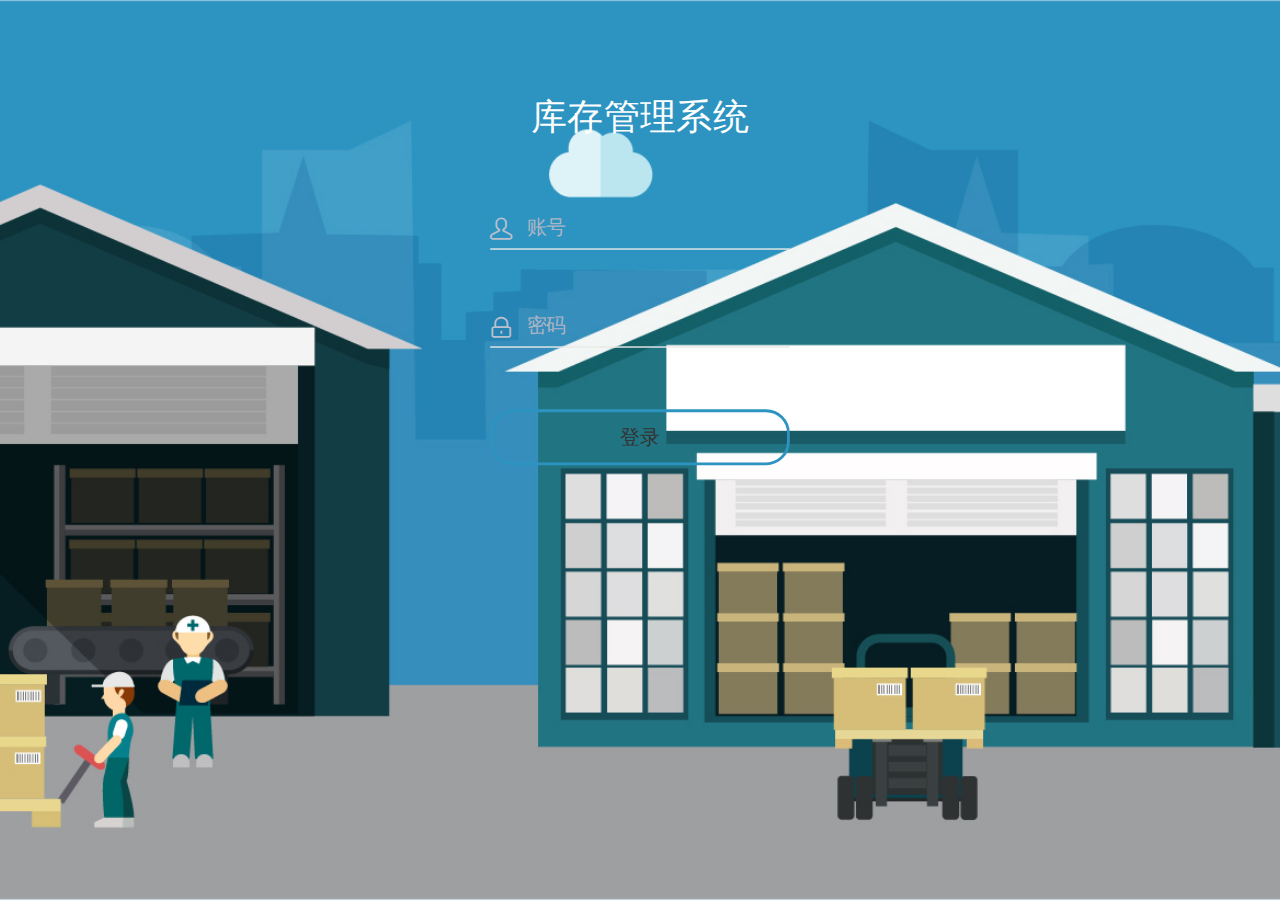
<file: src/main/resources/backend/page/login/login.html>
<!DOCTYPE html>
<html lang="en">

<head>
  <meta charset="UTF-8">
  <meta http-equiv="X-UA-Compatible" content="IE=edge">
  <meta name="viewport" content="width=device-width, initial-scale=1.0">
  <title>库存管理系统</title>
  <link rel="shortcut icon" href="../../favicon.ico">
  <!-- 引入样式 -->
  <link rel="stylesheet" href="../../plugins/element-ui/index.css" />
  <link rel="stylesheet" href="../../styles/common.css">
  <link rel="stylesheet" href="../../styles/login.css">
  <link rel="stylesheet" href="../../styles/icon/iconfont.css" />
  <style>
    .body{
      min-width: 1366px;
    }
  </style>
</head> 

<body>
  <div class="login" id="login-app">
    <div class="login-box">
<!--      <img src="../../images/login/login-l.png" alt="">-->
      <div class="login-form">
        <el-form ref="loginForm" :model="loginForm" :rules="loginRules" >
          <div class="login-form-title">
<!--            <img src="../../images/login/logo.png" style="width:139px;height:42px;" alt="" />-->
            <template >
              <span class="input-prefix">库存管理系统</span>
            </template>
          </div>
          <el-form-item prop="username">
            <el-input v-model="loginForm.username" type="text" auto-complete="off" placeholder="账号" maxlength="20"
              prefix-icon="iconfont icon-user" />
          </el-form-item>
          <el-form-item prop="password">
            <el-input v-model="loginForm.password" type="password" placeholder="密码" prefix-icon="iconfont icon-lock" maxlength="20"
              @keyup.enter.native="handleLogin" />
          </el-form-item>
          <el-form-item style="width:100%;">
            <el-button :loading="loading" class="login-btn" size="medium" type="primary" style="width:100%;"
              @click.native.prevent="handleLogin">
              <span v-if="!loading">登录</span>
              <span v-else>登录中...</span>
            </el-button>
          </el-form-item>
        </el-form>
      </div>
    </div>
  </div>

  <!-- 开发环境版本，包含了有帮助的命令行警告 -->
  <script src="../../plugins/vue/vue.js"></script>
  <!-- 引入组件库 -->
  <script src="../../plugins/element-ui/index.js"></script>
  <!-- 引入axios -->
  <script src="../../plugins/axios/axios.min.js"></script>
  <script src="../../js/request.js"></script>
  <script src="../../js/validate.js"></script>
  <script src="../../api/login.js"></script>

  <script>
    new Vue({
      el: '#login-app',
      data() {
        return {
          loginForm:{
            username: '',
            password: ''
          },
          loading: false
        }
      },
      computed: {
        loginRules() {
          const validateUsername = (rule, value, callback) => {
            if (value.length < 1 ) {
              callback(new Error('请输入用户名'))
            } else {
              callback()
            }
          }
          const validatePassword = (rule, value, callback) => {
            if (value.length < 6) {
              callback(new Error('密码必须在6位以上'))
            } else {
              callback()
            }
          }
          return {
            'username': [{ 'validator': validateUsername, 'trigger': 'blur' }],
            'password': [{ 'validator': validatePassword, 'trigger': 'blur' }]
          }
        }
      },
      created() {
      },
      methods: {
        async handleLogin() {
          this.$refs.loginForm.validate(async (valid) => {
            if (valid) {
              this.loading = true
              let res = await loginApi(this.loginForm)
              if (String(res.code) === '1') {
                localStorage.setItem('userInfo',JSON.stringify(res.data))
                window.location.href= '/backend/index.html'
              } else {
                this.$message.error(res.msg)
                this.loading = false
              }
            }
          })
        }
      }
    })
  </script>
</body>

</html>
</file>
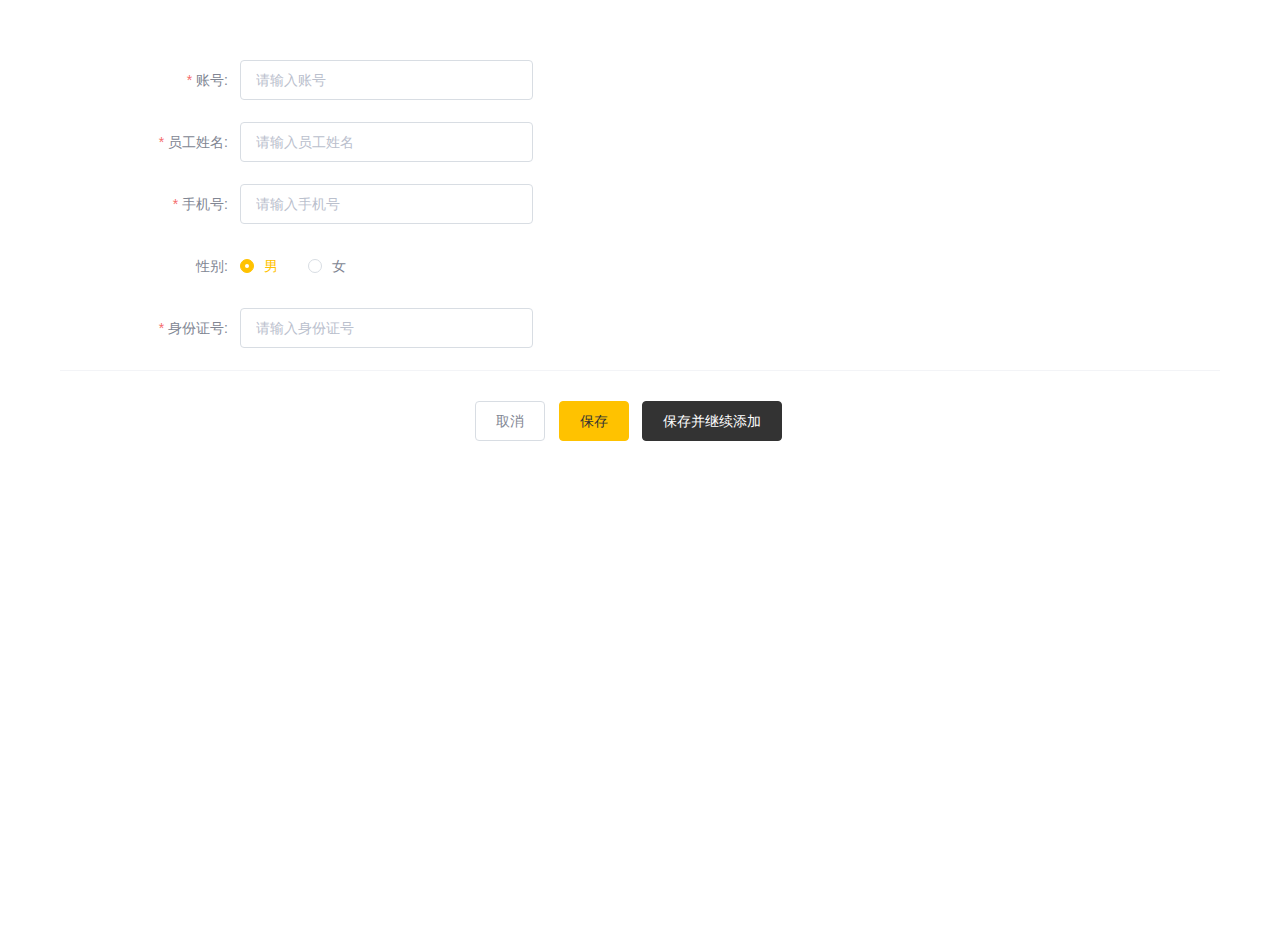
<file: src/main/resources/backend/page/member/add.html>
<!DOCTYPE html>
<html lang="en">
<head>
  <meta charset="UTF-8">
  <meta http-equiv="X-UA-Compatible" content="IE=edge">
  <meta name="viewport" content="width=device-width, initial-scale=1.0">
  <title>Document</title>
  <!-- 引入样式 -->
  <link rel="stylesheet" href="../../plugins/element-ui/index.css" />
  <link rel="stylesheet" href="../../styles/common.css" />
  <link rel="stylesheet" href="../../styles/page.css" />
</head>
<body>
  <div class="addBrand-container" id="member-add-app">
    <div class="container">
      <el-form
        ref="ruleForm"
        :model="ruleForm"
        :rules="rules"
        :inline="false"
        label-width="180px"
        class="demo-ruleForm"
      >
        <el-form-item label="账号:" prop="username">
          <el-input v-model="ruleForm.username" placeholder="请输入账号" maxlength="20"/>
        </el-form-item>
        <el-form-item
          label="员工姓名:"
          prop="name"
        >
          <el-input
            v-model="ruleForm.name"
            placeholder="请输入员工姓名"
            maxlength="20"
          />
        </el-form-item>

        <el-form-item
          label="手机号:"
          prop="phone"
        >
          <el-input
            v-model="ruleForm.phone"
            placeholder="请输入手机号"
            maxlength="20"
          />
        </el-form-item>
        <el-form-item
          label="性别:"
          prop="sex"
        >
          <el-radio-group v-model="ruleForm.sex">
            <el-radio label="男"></el-radio>
            <el-radio label="女"></el-radio>
          </el-radio-group>
        </el-form-item>
        <el-form-item
          label="身份证号:"
          prop="idNumber"
        >
          <el-input
            v-model="ruleForm.idNumber"
            placeholder="请输入身份证号"
            maxlength="20"
          />
        </el-form-item>
        <div class="subBox address">
          <el-form-item>
            <el-button  @click="goBack()">
              取消
            </el-button>
            <el-button
              type="primary"
              @click="submitForm('ruleForm', false)"
            >
              保存
            </el-button>
            <el-button
              v-if="actionType == 'add'"
              type="primary"
              class="continue"
              @click="submitForm('ruleForm', true)"
            >
              保存并继续添加
            </el-button>
          </el-form-item>
        </div>
      </el-form>
    </div>
  </div>
    <!-- 开发环境版本，包含了有帮助的命令行警告 -->
    <script src="../../plugins/vue/vue.js"></script>
    <!-- 引入组件库 -->
    <script src="../../plugins/element-ui/index.js"></script>
    <!-- 引入axios -->
    <script src="../../plugins/axios/axios.min.js"></script>
    <script src="../../js/request.js"></script>
    <script src="../../api/member.js"></script>
    <script src="../../js/validate.js"></script>
    <script src="../../js/index.js"></script>
    <script>
      new Vue({
        el: '#member-add-app',
        data() {
          return {
            id: '',
            actionType : '',
            ruleForm : {
                'name': '',
                'phone': '',
                'sex': '男',
                'idNumber': '',
                username: ''
            }
          }
        },
        computed: {
          rules () {
            return {
              //账号
              username: [
                {
                  required: true, 'validator': checkUserName, trigger: 'blur'
                }
              ],
              //姓名
              name: [{ required: true, 'validator': checkName, 'trigger': 'blur' }],
              'phone': [{ 'required': true, 'validator': checkPhone, 'trigger': 'blur' }],
              'idNumber': [{ 'required': true, 'validator': validID, 'trigger': 'blur' }]
            }
          }
        },
        created() {
          this.id = requestUrlParam('id')
          this.actionType = this.id ? 'edit' : 'add'
          if (this.id) {
            this.init()
          }
        },
        mounted() {
        },
        methods: {
          async init () {
            queryEmployeeById(this.id).then(res => {
              console.log(res)
              if (String(res.code) === '1') {
                console.log(res.data)
                this.ruleForm = res.data
                this.ruleForm.sex = res.data.sex === '0' ? '女' : '男'
                // this.ruleForm.password = ''
              } else {
                this.$message.error(res.msg || '操作失败')
              }
            })
          },
          submitForm (formName, st) {
            this.$refs[formName].validate((valid) => {
              if (valid) {
                if (this.actionType === 'add') {
                  const params = {
                    ...this.ruleForm,
                    sex: this.ruleForm.sex === '女' ? '0' : '1'
                  }
                  addEmployee(params).then(res => {
                    if (res.code === 1) {
                      this.$message.success('员工添加成功！')
                      if (!st) {
                        this.goBack()
                      } else {
                        this.ruleForm = {
                          username: '',
                          'name': '',
                          'phone': '',
                          // 'password': '',
                          // 'rePassword': '',/
                          'sex': '男',
                          'idNumber': ''
                        }
                      }
                    } else {
                      this.$message.error(res.msg || '操作失败')
                    }
                  }).catch(err => {
                    this.$message.error('请求出错了：' + err)
                  })
                } else {
                  const params = {
                    ...this.ruleForm,
                    sex: this.ruleForm.sex === '女' ? '0' : '1'
                  }
                  editEmployee(params).then(res => {
                    if (res.code === 1) {
                      this.$message.success('员工信息修改成功！')
                      this.goBack()
                    } else {
                      this.$message.error(res.msg || '操作失败')
                    }
                  }).catch(err => {
                    this.$message.error('请求出错了：' + err)
                  })
                }
              } else {
                console.log('error submit!!')
                return false
              }
            })
          },
          goBack(){
            window.parent.menuHandle({
              id: '2',
              url: '/backend/page/member/list.html',
              name: '员工管理'
            },false)
          }
        }
      })
    </script>
</body>
</html>
</file>
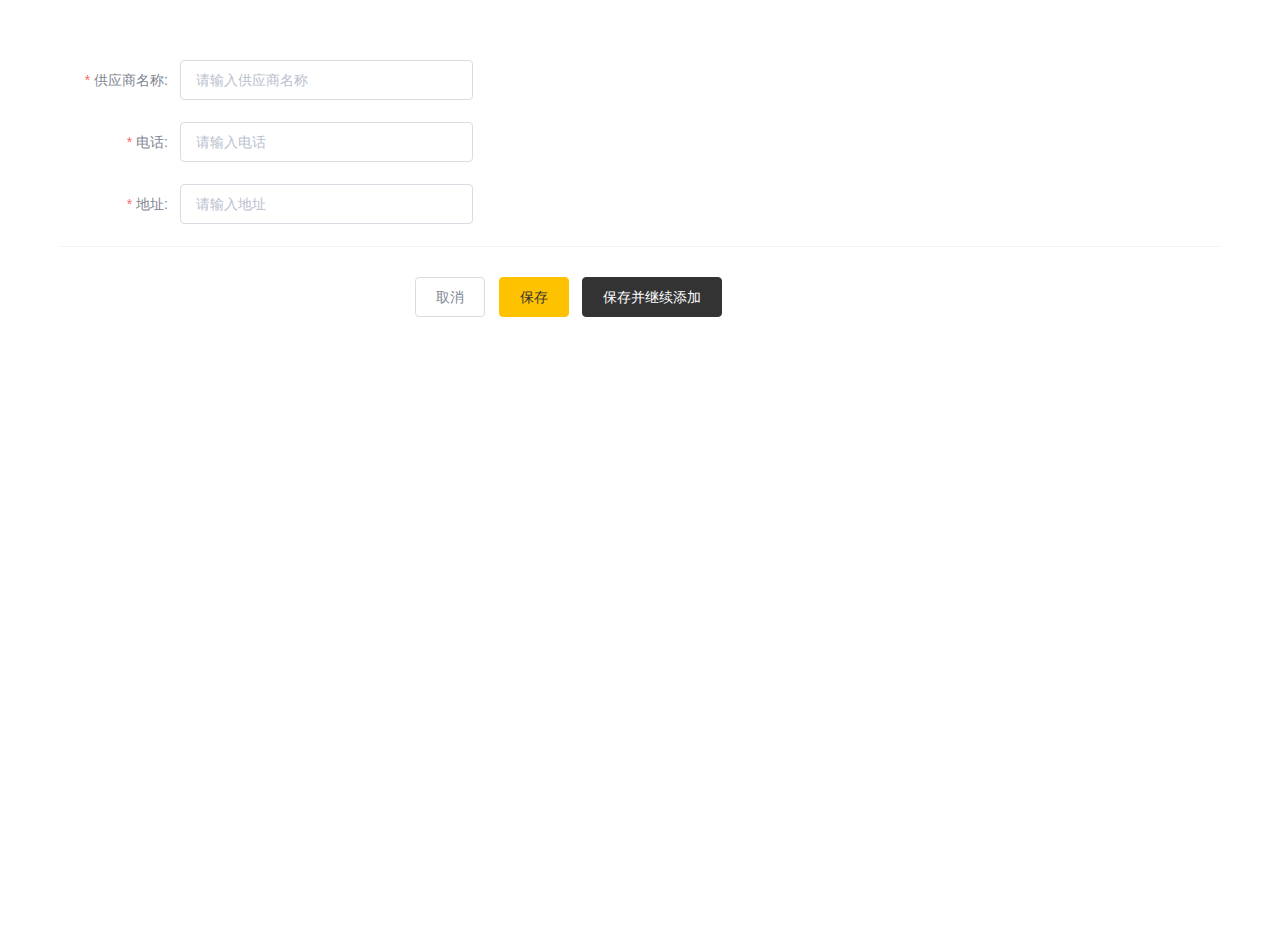
<file: src/main/resources/backend/page/suppliers/add.html>
<!DOCTYPE html>
<html lang="en">
<head>
    <meta charset="UTF-8">
    <meta http-equiv="X-UA-Compatible" content="IE=edge">
    <meta name="viewport" content="width=device-width, initial-scale=1.0">
    <title>Supplier Management - Add Supplier</title>
    <!-- 引入样式 -->
    <link rel="stylesheet" href="../../plugins/element-ui/index.css"/>
    <link rel="stylesheet" href="../../styles/common.css"/>
    <link rel="stylesheet" href="../../styles/page.css"/>
</head>
<body>
<div class="addBrand-container" id="suppliers-add-app">
    <div class="container">
        <el-form
                ref="ruleForm"
                :model="ruleForm"
                :rules="rules"
                :inline="false"
                label-width="120px"
                class="demo-ruleForm"
        >
            <el-form-item label="供应商名称:" prop="name">
                <el-input v-model="ruleForm.name" placeholder="请输入供应商名称" maxlength="20"/>
            </el-form-item>
            <el-form-item label="电话:" prop="tel">
                <el-input v-model="ruleForm.tel" placeholder="请输入电话" maxlength="20"/>
            </el-form-item>
            <el-form-item label="地址:" prop="address">
                <el-input v-model="ruleForm.address" placeholder="请输入地址" maxlength="100"/>
            </el-form-item>
            <div class="subBox address">
                <el-form-item>
                    <el-button @click="goBack()">
                        取消
                    </el-button>
                    <el-button
                            type="primary"
                            @click="submitForm('ruleForm', false)"
                    >
                        保存
                    </el-button>
                    <el-button
                            v-if="actionType == 'add'"
                            type="primary"
                            class="continue"
                            @click="submitForm('ruleForm', true)"
                    >
                        保存并继续添加
                    </el-button>
                </el-form-item>
            </div>
        </el-form>
    </div>
</div>
<!-- 开发环境版本，包含了有帮助的命令行警告 -->
<script src="../../plugins/vue/vue.js"></script>
<!-- 引入组件库 -->
<script src="../../plugins/element-ui/index.js"></script>
<!-- 引入axios -->
<script src="../../plugins/axios/axios.min.js"></script>
<script src="../../js/request.js"></script>
<script src="../../api/suppliers.js"></script>
<script src="../../js/validate.js"></script>
<script src="../../js/index.js"></script>
<script>
    new Vue({
        el: '#suppliers-add-app',
        data() {
            return {
                id: '',
                actionType: '',
                ruleForm: {
                    name: '',
                    tel: '',
                    address: '',
                }
            }
        },
        computed: {
            rules() {
                return {
                    name: [{required: true, message: '请输入供应商名称', trigger: 'blur'}],
                    tel: [{required: true, message: '请输入电话', trigger: 'blur'}],
                    address: [{required: true, message: '请输入地址', trigger: 'blur'}],
                }
            }
        },
        created() {
            this.id = requestUrlParam('id')
            this.actionType = this.id ? 'edit' : 'add'
            if (this.id) {
                this.init()
            }
        },
        mounted() {
        },
        methods: {
            async init() {
                querySupplierById(this.id).then(res => {
                    console.log(res)
                    if (String(res.code) === '1') {
                        console.log(res.data)
                        this.ruleForm = res.data
                    } else {
                        this.$message.error(res.msg || '操作失败111')
                    }
                })
            },
            submitForm(formName, st) {
                this.$refs[formName].validate((valid) => {
                    if (valid) {
                        if (this.actionType === 'add') {
                            const params = {
                                ...this.ruleForm
                            }
                            addSupplier(params).then(res => {
                                if (res.code === 1) {
                                    this.$message.success('供应商添加成功！')
                                    if (!st) {
                                        this.goBack()
                                    } else {
                                        this.resetForm()
                                    }
                                } else {
                                    this.$message.error(res.msg || '操作失败')
                                }
                            }).catch(err => {
                                this.$message.error('请求出错了：' + err)
                            })
                        } else {
                            const params = {
                                ...this.ruleForm
                            }
                            editSupplier(params).then(res => {
                                if (res.code === 1) {
                                    this.$message.success('供应商信息修改成功！')
                                    this.goBack()
                                } else {
                                    this.$message.error(res.msg || '操作失败')
                                }
                            }).catch(err => {
                                this.$message.error('请求出错了：' + err)
                            })
                        }
                    } else {
                        console.log('error submit!!')
                        return false
                    }
                })
            },
            goBack() {
                window.parent.menuHandle({
                    id: '2',
                    url: '/backend/page/suppliers/list.html',
                    name: '供应商管理'
                }, false)
            },
            resetForm() {
                this.ruleForm = {
                    name: '',
                    tel: '',
                    address: '',
                }
            }
        }
    })
</script>
</body>
</html>
</file>
<file: src/main/resources/backend/plugins/element-ui/index.css>
@charset "UTF-8";.el-pagination--small .arrow.disabled,.el-table .hidden-columns,.el-table td.is-hidden>*,.el-table th.is-hidden>*,.el-table--hidden{visibility:hidden}.el-input__suffix,.el-tree.is-dragging .el-tree-node__content *{pointer-events:none}.el-dropdown .el-dropdown-selfdefine:focus:active,.el-dropdown .el-dropdown-selfdefine:focus:not(.focusing),.el-message__closeBtn:focus,.el-message__content:focus,.el-popover:focus,.el-popover:focus:active,.el-popover__reference:focus:hover,.el-popover__reference:focus:not(.focusing),.el-rate:active,.el-rate:focus,.el-tooltip:focus:hover,.el-tooltip:focus:not(.focusing),.el-upload-list__item.is-success:active,.el-upload-list__item.is-success:not(.focusing):focus{outline-width:0}@font-face{font-family:element-icons;src:url(fonts/element-icons.woff) format("woff"),url(fonts/element-icons.ttf) format("truetype");font-weight:400;font-display:"auto";font-style:normal}[class*=" el-icon-"],[class^=el-icon-]{font-family:element-icons!important;speak:none;font-style:normal;font-weight:400;font-variant:normal;text-transform:none;line-height:1;vertical-align:baseline;display:inline-block;-webkit-font-smoothing:antialiased;-moz-osx-font-smoothing:grayscale}.el-icon-ice-cream-round:before{content:"\e6a0"}.el-icon-ice-cream-square:before{content:"\e6a3"}.el-icon-lollipop:before{content:"\e6a4"}.el-icon-potato-strips:before{content:"\e6a5"}.el-icon-milk-tea:before{content:"\e6a6"}.el-icon-ice-drink:before{content:"\e6a7"}.el-icon-ice-tea:before{content:"\e6a9"}.el-icon-coffee:before{content:"\e6aa"}.el-icon-orange:before{content:"\e6ab"}.el-icon-pear:before{content:"\e6ac"}.el-icon-apple:before{content:"\e6ad"}.el-icon-cherry:before{content:"\e6ae"}.el-icon-watermelon:before{content:"\e6af"}.el-icon-grape:before{content:"\e6b0"}.el-icon-refrigerator:before{content:"\e6b1"}.el-icon-goblet-square-full:before{content:"\e6b2"}.el-icon-goblet-square:before{content:"\e6b3"}.el-icon-goblet-full:before{content:"\e6b4"}.el-icon-goblet:before{content:"\e6b5"}.el-icon-cold-drink:before{content:"\e6b6"}.el-icon-coffee-cup:before{content:"\e6b8"}.el-icon-water-cup:before{content:"\e6b9"}.el-icon-hot-water:before{content:"\e6ba"}.el-icon-ice-cream:before{content:"\e6bb"}.el-icon-dessert:before{content:"\e6bc"}.el-icon-sugar:before{content:"\e6bd"}.el-icon-tableware:before{content:"\e6be"}.el-icon-burger:before{content:"\e6bf"}.el-icon-knife-fork:before{content:"\e6c1"}.el-icon-fork-spoon:before{content:"\e6c2"}.el-icon-chicken:before{content:"\e6c3"}.el-icon-food:before{content:"\e6c4"}.el-icon-dish-1:before{content:"\e6c5"}.el-icon-dish:before{content:"\e6c6"}.el-icon-moon-night:before{content:"\e6ee"}.el-icon-moon:before{content:"\e6f0"}.el-icon-cloudy-and-sunny:before{content:"\e6f1"}.el-icon-partly-cloudy:before{content:"\e6f2"}.el-icon-cloudy:before{content:"\e6f3"}.el-icon-sunny:before{content:"\e6f6"}.el-icon-sunset:before{content:"\e6f7"}.el-icon-sunrise-1:before{content:"\e6f8"}.el-icon-sunrise:before{content:"\e6f9"}.el-icon-heavy-rain:before{content:"\e6fa"}.el-icon-lightning:before{content:"\e6fb"}.el-icon-light-rain:before{content:"\e6fc"}.el-icon-wind-power:before{content:"\e6fd"}.el-icon-baseball:before{content:"\e712"}.el-icon-soccer:before{content:"\e713"}.el-icon-football:before{content:"\e715"}.el-icon-basketball:before{content:"\e716"}.el-icon-ship:before{content:"\e73f"}.el-icon-truck:before{content:"\e740"}.el-icon-bicycle:before{content:"\e741"}.el-icon-mobile-phone:before{content:"\e6d3"}.el-icon-service:before{content:"\e6d4"}.el-icon-key:before{content:"\e6e2"}.el-icon-unlock:before{content:"\e6e4"}.el-icon-lock:before{content:"\e6e5"}.el-icon-watch:before{content:"\e6fe"}.el-icon-watch-1:before{content:"\e6ff"}.el-icon-timer:before{content:"\e702"}.el-icon-alarm-clock:before{content:"\e703"}.el-icon-map-location:before{content:"\e704"}.el-icon-delete-location:before{content:"\e705"}.el-icon-add-location:before{content:"\e706"}.el-icon-location-information:before{content:"\e707"}.el-icon-location-outline:before{content:"\e708"}.el-icon-location:before{content:"\e79e"}.el-icon-place:before{content:"\e709"}.el-icon-discover:before{content:"\e70a"}.el-icon-first-aid-kit:before{content:"\e70b"}.el-icon-trophy-1:before{content:"\e70c"}.el-icon-trophy:before{content:"\e70d"}.el-icon-medal:before{content:"\e70e"}.el-icon-medal-1:before{content:"\e70f"}.el-icon-stopwatch:before{content:"\e710"}.el-icon-mic:before{content:"\e711"}.el-icon-copy-document:before{content:"\e718"}.el-icon-full-screen:before{content:"\e719"}.el-icon-switch-button:before{content:"\e71b"}.el-icon-aim:before{content:"\e71c"}.el-icon-crop:before{content:"\e71d"}.el-icon-odometer:before{content:"\e71e"}.el-icon-time:before{content:"\e71f"}.el-icon-bangzhu:before{content:"\e724"}.el-icon-close-notification:before{content:"\e726"}.el-icon-microphone:before{content:"\e727"}.el-icon-turn-off-microphone:before{content:"\e728"}.el-icon-position:before{content:"\e729"}.el-icon-postcard:before{content:"\e72a"}.el-icon-message:before{content:"\e72b"}.el-icon-chat-line-square:before{content:"\e72d"}.el-icon-chat-dot-square:before{content:"\e72e"}.el-icon-chat-dot-round:before{content:"\e72f"}.el-icon-chat-square:before{content:"\e730"}.el-icon-chat-line-round:before{content:"\e731"}.el-icon-chat-round:before{content:"\e732"}.el-icon-set-up:before{content:"\e733"}.el-icon-turn-off:before{content:"\e734"}.el-icon-open:before{content:"\e735"}.el-icon-connection:before{content:"\e736"}.el-icon-link:before{content:"\e737"}.el-icon-cpu:before{content:"\e738"}.el-icon-thumb:before{content:"\e739"}.el-icon-female:before{content:"\e73a"}.el-icon-male:before{content:"\e73b"}.el-icon-guide:before{content:"\e73c"}.el-icon-news:before{content:"\e73e"}.el-icon-price-tag:before{content:"\e744"}.el-icon-discount:before{content:"\e745"}.el-icon-wallet:before{content:"\e747"}.el-icon-coin:before{content:"\e748"}.el-icon-money:before{content:"\e749"}.el-icon-bank-card:before{content:"\e74a"}.el-icon-box:before{content:"\e74b"}.el-icon-present:before{content:"\e74c"}.el-icon-sell:before{content:"\e6d5"}.el-icon-sold-out:before{content:"\e6d6"}.el-icon-shopping-bag-2:before{content:"\e74d"}.el-icon-shopping-bag-1:before{content:"\e74e"}.el-icon-shopping-cart-2:before{content:"\e74f"}.el-icon-shopping-cart-1:before{content:"\e750"}.el-icon-shopping-cart-full:before{content:"\e751"}.el-icon-smoking:before{content:"\e752"}.el-icon-no-smoking:before{content:"\e753"}.el-icon-house:before{content:"\e754"}.el-icon-table-lamp:before{content:"\e755"}.el-icon-school:before{content:"\e756"}.el-icon-office-building:before{content:"\e757"}.el-icon-toilet-paper:before{content:"\e758"}.el-icon-notebook-2:before{content:"\e759"}.el-icon-notebook-1:before{content:"\e75a"}.el-icon-files:before{content:"\e75b"}.el-icon-collection:before{content:"\e75c"}.el-icon-receiving:before{content:"\e75d"}.el-icon-suitcase-1:before{content:"\e760"}.el-icon-suitcase:before{content:"\e761"}.el-icon-film:before{content:"\e763"}.el-icon-collection-tag:before{content:"\e765"}.el-icon-data-analysis:before{content:"\e766"}.el-icon-pie-chart:before{content:"\e767"}.el-icon-data-board:before{content:"\e768"}.el-icon-data-line:before{content:"\e76d"}.el-icon-reading:before{content:"\e769"}.el-icon-magic-stick:before{content:"\e76a"}.el-icon-coordinate:before{content:"\e76b"}.el-icon-mouse:before{content:"\e76c"}.el-icon-brush:before{content:"\e76e"}.el-icon-headset:before{content:"\e76f"}.el-icon-umbrella:before{content:"\e770"}.el-icon-scissors:before{content:"\e771"}.el-icon-mobile:before{content:"\e773"}.el-icon-attract:before{content:"\e774"}.el-icon-monitor:before{content:"\e775"}.el-icon-search:before{content:"\e778"}.el-icon-takeaway-box:before{content:"\e77a"}.el-icon-paperclip:before{content:"\e77d"}.el-icon-printer:before{content:"\e77e"}.el-icon-document-add:before{content:"\e782"}.el-icon-document:before{content:"\e785"}.el-icon-document-checked:before{content:"\e786"}.el-icon-document-copy:before{content:"\e787"}.el-icon-document-delete:before{content:"\e788"}.el-icon-document-remove:before{content:"\e789"}.el-icon-tickets:before{content:"\e78b"}.el-icon-folder-checked:before{content:"\e77f"}.el-icon-folder-delete:before{content:"\e780"}.el-icon-folder-remove:before{content:"\e781"}.el-icon-folder-add:before{content:"\e783"}.el-icon-folder-opened:before{content:"\e784"}.el-icon-folder:before{content:"\e78a"}.el-icon-edit-outline:before{content:"\e764"}.el-icon-edit:before{content:"\e78c"}.el-icon-date:before{content:"\e78e"}.el-icon-c-scale-to-original:before{content:"\e7c6"}.el-icon-view:before{content:"\e6ce"}.el-icon-loading:before{content:"\e6cf"}.el-icon-rank:before{content:"\e6d1"}.el-icon-sort-down:before{content:"\e7c4"}.el-icon-sort-up:before{content:"\e7c5"}.el-icon-sort:before{content:"\e6d2"}.el-icon-finished:before{content:"\e6cd"}.el-icon-refresh-left:before{content:"\e6c7"}.el-icon-refresh-right:before{content:"\e6c8"}.el-icon-refresh:before{content:"\e6d0"}.el-icon-video-play:before{content:"\e7c0"}.el-icon-video-pause:before{content:"\e7c1"}.el-icon-d-arrow-right:before{content:"\e6dc"}.el-icon-d-arrow-left:before{content:"\e6dd"}.el-icon-arrow-up:before{content:"\e6e1"}.el-icon-arrow-down:before{content:"\e6df"}.el-icon-arrow-right:before{content:"\e6e0"}.el-icon-arrow-left:before{content:"\e6de"}.el-icon-top-right:before{content:"\e6e7"}.el-icon-top-left:before{content:"\e6e8"}.el-icon-top:before{content:"\e6e6"}.el-icon-bottom:before{content:"\e6eb"}.el-icon-right:before{content:"\e6e9"}.el-icon-back:before{content:"\e6ea"}.el-icon-bottom-right:before{content:"\e6ec"}.el-icon-bottom-left:before{content:"\e6ed"}.el-icon-caret-top:before{content:"\e78f"}.el-icon-caret-bottom:before{content:"\e790"}.el-icon-caret-right:before{content:"\e791"}.el-icon-caret-left:before{content:"\e792"}.el-icon-d-caret:before{content:"\e79a"}.el-icon-share:before{content:"\e793"}.el-icon-menu:before{content:"\e798"}.el-icon-s-grid:before{content:"\e7a6"}.el-icon-s-check:before{content:"\e7a7"}.el-icon-s-data:before{content:"\e7a8"}.el-icon-s-opportunity:before{content:"\e7aa"}.el-icon-s-custom:before{content:"\e7ab"}.el-icon-s-claim:before{content:"\e7ad"}.el-icon-s-finance:before{content:"\e7ae"}.el-icon-s-comment:before{content:"\e7af"}.el-icon-s-flag:before{content:"\e7b0"}.el-icon-s-marketing:before{content:"\e7b1"}.el-icon-s-shop:before{content:"\e7b4"}.el-icon-s-open:before{content:"\e7b5"}.el-icon-s-management:before{content:"\e7b6"}.el-icon-s-ticket:before{content:"\e7b7"}.el-icon-s-release:before{content:"\e7b8"}.el-icon-s-home:before{content:"\e7b9"}.el-icon-s-promotion:before{content:"\e7ba"}.el-icon-s-operation:before{content:"\e7bb"}.el-icon-s-unfold:before{content:"\e7bc"}.el-icon-s-fold:before{content:"\e7a9"}.el-icon-s-platform:before{content:"\e7bd"}.el-icon-s-order:before{content:"\e7be"}.el-icon-s-cooperation:before{content:"\e7bf"}.el-icon-bell:before{content:"\e725"}.el-icon-message-solid:before{content:"\e799"}.el-icon-video-camera:before{content:"\e772"}.el-icon-video-camera-solid:before{content:"\e796"}.el-icon-camera:before{content:"\e779"}.el-icon-camera-solid:before{content:"\e79b"}.el-icon-download:before{content:"\e77c"}.el-icon-upload2:before{content:"\e77b"}.el-icon-upload:before{content:"\e7c3"}.el-icon-picture-outline-round:before{content:"\e75f"}.el-icon-picture-outline:before{content:"\e75e"}.el-icon-picture:before{content:"\e79f"}.el-icon-close:before{content:"\e6db"}.el-icon-check:before{content:"\e6da"}.el-icon-plus:before{content:"\e6d9"}.el-icon-minus:before{content:"\e6d8"}.el-icon-help:before{content:"\e73d"}.el-icon-s-help:before{content:"\e7b3"}.el-icon-circle-close:before{content:"\e78d"}.el-icon-circle-check:before{content:"\e720"}.el-icon-circle-plus-outline:before{content:"\e723"}.el-icon-remove-outline:before{content:"\e722"}.el-icon-zoom-out:before{content:"\e776"}.el-icon-zoom-in:before{content:"\e777"}.el-icon-error:before{content:"\e79d"}.el-icon-success:before{content:"\e79c"}.el-icon-circle-plus:before{content:"\e7a0"}.el-icon-remove:before{content:"\e7a2"}.el-icon-info:before{content:"\e7a1"}.el-icon-question:before{content:"\e7a4"}.el-icon-warning-outline:before{content:"\e6c9"}.el-icon-warning:before{content:"\e7a3"}.el-icon-goods:before{content:"\e7c2"}.el-icon-s-goods:before{content:"\e7b2"}.el-icon-star-off:before{content:"\e717"}.el-icon-star-on:before{content:"\e797"}.el-icon-more-outline:before{content:"\e6cc"}.el-icon-more:before{content:"\e794"}.el-icon-phone-outline:before{content:"\e6cb"}.el-icon-phone:before{content:"\e795"}.el-icon-user:before{content:"\e6e3"}.el-icon-user-solid:before{content:"\e7a5"}.el-icon-setting:before{content:"\e6ca"}.el-icon-s-tools:before{content:"\e7ac"}.el-icon-delete:before{content:"\e6d7"}.el-icon-delete-solid:before{content:"\e7c9"}.el-icon-eleme:before{content:"\e7c7"}.el-icon-platform-eleme:before{content:"\e7ca"}.el-icon-loading{-webkit-animation:rotating 2s linear infinite;animation:rotating 2s linear infinite}.el-icon--right{margin-left:5px}.el-icon--left{margin-right:5px}@-webkit-keyframes rotating{0%{-webkit-transform:rotateZ(0);transform:rotateZ(0)}100%{-webkit-transform:rotateZ(360deg);transform:rotateZ(360deg)}}@keyframes rotating{0%{-webkit-transform:rotateZ(0);transform:rotateZ(0)}100%{-webkit-transform:rotateZ(360deg);transform:rotateZ(360deg)}}.el-pagination{white-space:nowrap;padding:2px 5px;color:#303133;font-weight:700}.el-pagination::after,.el-pagination::before{display:table;content:""}.el-pagination::after{clear:both}.el-pagination button,.el-pagination span:not([class*=suffix]){display:inline-block;font-size:13px;min-width:35.5px;height:28px;line-height:28px;vertical-align:top;-webkit-box-sizing:border-box;box-sizing:border-box}.el-pagination .el-input__inner{text-align:center;-moz-appearance:textfield;line-height:normal}.el-pagination .el-input__suffix{right:0;-webkit-transform:scale(.8);transform:scale(.8)}.el-pagination .el-select .el-input{width:100px;margin:0 5px}.el-pagination .el-select .el-input .el-input__inner{padding-right:25px;border-radius:3px}.el-pagination button{border:none;padding:0 6px;background:0 0}.el-pagination button:focus{outline:0}.el-pagination button:hover{color:#409EFF}.el-pagination button:disabled{color:#C0C4CC;background-color:#FFF;cursor:not-allowed}.el-pagination .btn-next,.el-pagination .btn-prev{background:center center no-repeat #FFF;background-size:16px;cursor:pointer;margin:0;color:#303133}.el-pagination .btn-next .el-icon,.el-pagination .btn-prev .el-icon{display:block;font-size:12px;font-weight:700}.el-pagination .btn-prev{padding-right:12px}.el-pagination .btn-next{padding-left:12px}.el-pagination .el-pager li.disabled{color:#C0C4CC;cursor:not-allowed}.el-pager li,.el-pager li.btn-quicknext:hover,.el-pager li.btn-quickprev:hover{cursor:pointer}.el-pagination--small .btn-next,.el-pagination--small .btn-prev,.el-pagination--small .el-pager li,.el-pagination--small .el-pager li.btn-quicknext,.el-pagination--small .el-pager li.btn-quickprev,.el-pagination--small .el-pager li:last-child{border-color:transparent;font-size:12px;line-height:22px;height:22px;min-width:22px}.el-pagination--small .more::before,.el-pagination--small li.more::before{line-height:24px}.el-pagination--small button,.el-pagination--small span:not([class*=suffix]){height:22px;line-height:22px}.el-pagination--small .el-pagination__editor,.el-pagination--small .el-pagination__editor.el-input .el-input__inner{height:22px}.el-pagination__sizes{margin:0 10px 0 0;font-weight:400;color:#606266}.el-pagination__sizes .el-input .el-input__inner{font-size:13px;padding-left:8px}.el-pagination__sizes .el-input .el-input__inner:hover{border-color:#409EFF}.el-pagination__total{margin-right:10px;font-weight:400;color:#606266}.el-pagination__jump{margin-left:24px;font-weight:400;color:#606266}.el-pagination__jump .el-input__inner{padding:0 3px}.el-pagination__rightwrapper{float:right}.el-pagination__editor{line-height:18px;padding:0 2px;height:28px;text-align:center;margin:0 2px;-webkit-box-sizing:border-box;box-sizing:border-box;border-radius:3px}.el-pager,.el-pagination.is-background .btn-next,.el-pagination.is-background .btn-prev{padding:0}.el-pagination__editor.el-input{width:50px}.el-pagination__editor.el-input .el-input__inner{height:28px}.el-pagination__editor .el-input__inner::-webkit-inner-spin-button,.el-pagination__editor .el-input__inner::-webkit-outer-spin-button{-webkit-appearance:none;margin:0}.el-pagination.is-background .btn-next,.el-pagination.is-background .btn-prev,.el-pagination.is-background .el-pager li{margin:0 5px;background-color:#f4f4f5;color:#606266;min-width:30px;border-radius:2px}.el-pagination.is-background .btn-next.disabled,.el-pagination.is-background .btn-next:disabled,.el-pagination.is-background .btn-prev.disabled,.el-pagination.is-background .btn-prev:disabled,.el-pagination.is-background .el-pager li.disabled{color:#C0C4CC}.el-pagination.is-background .el-pager li:not(.disabled):hover{color:#409EFF}.el-pagination.is-background .el-pager li:not(.disabled).active{background-color:#409EFF;color:#FFF}.el-dialog,.el-pager li{background:#FFF;-webkit-box-sizing:border-box}.el-pagination.is-background.el-pagination--small .btn-next,.el-pagination.is-background.el-pagination--small .btn-prev,.el-pagination.is-background.el-pagination--small .el-pager li{margin:0 3px;min-width:22px}.el-pager,.el-pager li{vertical-align:top;margin:0;display:inline-block}.el-pager{-webkit-user-select:none;-moz-user-select:none;-ms-user-select:none;user-select:none;list-style:none;font-size:0}.el-date-table,.el-table th{-webkit-user-select:none;-moz-user-select:none}.el-pager .more::before{line-height:30px}.el-pager li{padding:0 4px;font-size:13px;min-width:35.5px;height:28px;line-height:28px;box-sizing:border-box;text-align:center}.el-menu--collapse .el-menu .el-submenu,.el-menu--popup{min-width:200px}.el-pager li.btn-quicknext,.el-pager li.btn-quickprev{line-height:28px;color:#303133}.el-pager li.btn-quicknext.disabled,.el-pager li.btn-quickprev.disabled{color:#C0C4CC}.el-pager li.active+li{border-left:0}.el-pager li:hover{color:#409EFF}.el-pager li.active{color:#409EFF;cursor:default}@-webkit-keyframes v-modal-in{0%{opacity:0}}@-webkit-keyframes v-modal-out{100%{opacity:0}}.el-dialog{position:relative;margin:0 auto 50px;border-radius:2px;-webkit-box-shadow:0 1px 3px rgba(0,0,0,.3);box-shadow:0 1px 3px rgba(0,0,0,.3);box-sizing:border-box;width:50%}.el-dialog.is-fullscreen{width:100%;margin-top:0;margin-bottom:0;height:100%;overflow:auto}.el-dialog__wrapper{position:fixed;top:0;right:0;bottom:0;left:0;overflow:auto;margin:0}.el-dialog__header{padding:20px 20px 10px}.el-dialog__headerbtn{position:absolute;top:20px;right:20px;padding:0;background:0 0;border:none;outline:0;cursor:pointer;font-size:16px}.el-dialog__headerbtn .el-dialog__close{color:#909399}.el-dialog__headerbtn:focus .el-dialog__close,.el-dialog__headerbtn:hover .el-dialog__close{color:#409EFF}.el-dialog__title{line-height:24px;font-size:18px;color:#303133}.el-dialog__body{padding:30px 20px;color:#606266;font-size:14px;word-break:break-all}.el-dialog__footer{padding:10px 20px 20px;text-align:right;-webkit-box-sizing:border-box;box-sizing:border-box}.el-dialog--center{text-align:center}.el-dialog--center .el-dialog__body{text-align:initial;padding:25px 25px 30px}.el-dialog--center .el-dialog__footer{text-align:inherit}.dialog-fade-enter-active{-webkit-animation:dialog-fade-in .3s;animation:dialog-fade-in .3s}.dialog-fade-leave-active{-webkit-animation:dialog-fade-out .3s;animation:dialog-fade-out .3s}@-webkit-keyframes dialog-fade-in{0%{-webkit-transform:translate3d(0,-20px,0);transform:translate3d(0,-20px,0);opacity:0}100%{-webkit-transform:translate3d(0,0,0);transform:translate3d(0,0,0);opacity:1}}@keyframes dialog-fade-in{0%{-webkit-transform:translate3d(0,-20px,0);transform:translate3d(0,-20px,0);opacity:0}100%{-webkit-transform:translate3d(0,0,0);transform:translate3d(0,0,0);opacity:1}}@-webkit-keyframes dialog-fade-out{0%{-webkit-transform:translate3d(0,0,0);transform:translate3d(0,0,0);opacity:1}100%{-webkit-transform:translate3d(0,-20px,0);transform:translate3d(0,-20px,0);opacity:0}}@keyframes dialog-fade-out{0%{-webkit-transform:translate3d(0,0,0);transform:translate3d(0,0,0);opacity:1}100%{-webkit-transform:translate3d(0,-20px,0);transform:translate3d(0,-20px,0);opacity:0}}.el-autocomplete{position:relative;display:inline-block}.el-autocomplete-suggestion{margin:5px 0;-webkit-box-shadow:0 2px 12px 0 rgba(0,0,0,.1);box-shadow:0 2px 12px 0 rgba(0,0,0,.1);border-radius:4px;border:1px solid #E4E7ED;-webkit-box-sizing:border-box;box-sizing:border-box;background-color:#FFF}.el-dropdown-menu,.el-menu--collapse .el-submenu .el-menu{z-index:10;-webkit-box-shadow:0 2px 12px 0 rgba(0,0,0,.1)}.el-autocomplete-suggestion__wrap{max-height:280px;padding:10px 0;-webkit-box-sizing:border-box;box-sizing:border-box}.el-autocomplete-suggestion__list{margin:0;padding:0}.el-autocomplete-suggestion li{padding:0 20px;margin:0;line-height:34px;cursor:pointer;color:#606266;font-size:14px;list-style:none;white-space:nowrap;overflow:hidden;text-overflow:ellipsis}.el-autocomplete-suggestion li.highlighted,.el-autocomplete-suggestion li:hover{background-color:#F5F7FA}.el-autocomplete-suggestion li.divider{margin-top:6px;border-top:1px solid #000}.el-autocomplete-suggestion li.divider:last-child{margin-bottom:-6px}.el-autocomplete-suggestion.is-loading li{text-align:center;height:100px;line-height:100px;font-size:20px;color:#999}.el-autocomplete-suggestion.is-loading li::after{display:inline-block;content:"";height:100%;vertical-align:middle}.el-autocomplete-suggestion.is-loading li:hover{background-color:#FFF}.el-autocomplete-suggestion.is-loading .el-icon-loading{vertical-align:middle}.el-dropdown{display:inline-block;position:relative;color:#606266;font-size:14px}.el-dropdown .el-button-group{display:block}.el-dropdown .el-button-group .el-button{float:none}.el-dropdown .el-dropdown__caret-button{padding-left:5px;padding-right:5px;position:relative;border-left:none}.el-dropdown .el-dropdown__caret-button::before{content:'';position:absolute;display:block;width:1px;top:5px;bottom:5px;left:0;background:rgba(255,255,255,.5)}.el-dropdown .el-dropdown__caret-button.el-button--default::before{background:rgba(220,223,230,.5)}.el-dropdown .el-dropdown__caret-button:hover::before{top:0;bottom:0}.el-dropdown .el-dropdown__caret-button .el-dropdown__icon{padding-left:0}.el-dropdown__icon{font-size:12px;margin:0 3px}.el-dropdown-menu{position:absolute;top:0;left:0;padding:10px 0;margin:5px 0;background-color:#FFF;border:1px solid #EBEEF5;border-radius:4px;box-shadow:0 2px 12px 0 rgba(0,0,0,.1)}.el-dropdown-menu__item{list-style:none;line-height:36px;padding:0 20px;margin:0;font-size:14px;color:#606266;cursor:pointer;outline:0}.el-dropdown-menu__item:focus,.el-dropdown-menu__item:not(.is-disabled):hover{background-color:#ecf5ff;color:#66b1ff}.el-dropdown-menu__item i{margin-right:5px}.el-dropdown-menu__item--divided{position:relative;margin-top:6px;border-top:1px solid #EBEEF5}.el-dropdown-menu__item--divided:before{content:'';height:6px;display:block;margin:0 -20px;background-color:#FFF}.el-dropdown-menu__item.is-disabled{cursor:default;color:#bbb;pointer-events:none}.el-dropdown-menu--medium{padding:6px 0}.el-dropdown-menu--medium .el-dropdown-menu__item{line-height:30px;padding:0 17px;font-size:14px}.el-dropdown-menu--medium .el-dropdown-menu__item.el-dropdown-menu__item--divided{margin-top:6px}.el-dropdown-menu--medium .el-dropdown-menu__item.el-dropdown-menu__item--divided:before{height:6px;margin:0 -17px}.el-dropdown-menu--small{padding:6px 0}.el-dropdown-menu--small .el-dropdown-menu__item{line-height:27px;padding:0 15px;font-size:13px}.el-dropdown-menu--small .el-dropdown-menu__item.el-dropdown-menu__item--divided{margin-top:4px}.el-dropdown-menu--small .el-dropdown-menu__item.el-dropdown-menu__item--divided:before{height:4px;margin:0 -15px}.el-dropdown-menu--mini{padding:3px 0}.el-dropdown-menu--mini .el-dropdown-menu__item{line-height:24px;padding:0 10px;font-size:12px}.el-dropdown-menu--mini .el-dropdown-menu__item.el-dropdown-menu__item--divided{margin-top:3px}.el-dropdown-menu--mini .el-dropdown-menu__item.el-dropdown-menu__item--divided:before{height:3px;margin:0 -10px}.el-menu{border-right:solid 1px #e6e6e6;list-style:none;position:relative;margin:0;padding-left:0;background-color:#FFF}.el-menu--horizontal>.el-menu-item:not(.is-disabled):focus,.el-menu--horizontal>.el-menu-item:not(.is-disabled):hover,.el-menu--horizontal>.el-submenu .el-submenu__title:hover{background-color:#fff}.el-menu::after,.el-menu::before{display:table;content:""}.el-menu::after{clear:both}.el-menu.el-menu--horizontal{border-bottom:solid 1px #e6e6e6}.el-menu--horizontal{border-right:none}.el-menu--horizontal>.el-menu-item{float:left;height:60px;line-height:60px;margin:0;border-bottom:2px solid transparent;color:#909399}.el-menu--horizontal>.el-menu-item a,.el-menu--horizontal>.el-menu-item a:hover{color:inherit}.el-menu--horizontal>.el-submenu{float:left}.el-menu--horizontal>.el-submenu:focus,.el-menu--horizontal>.el-submenu:hover{outline:0}.el-menu--horizontal>.el-submenu:focus .el-submenu__title,.el-menu--horizontal>.el-submenu:hover .el-submenu__title{color:#303133}.el-menu--horizontal>.el-submenu.is-active .el-submenu__title{border-bottom:2px solid #409EFF;color:#303133}.el-menu--horizontal>.el-submenu .el-submenu__title{height:60px;line-height:60px;border-bottom:2px solid transparent;color:#909399}.el-menu--horizontal>.el-submenu .el-submenu__icon-arrow{position:static;vertical-align:middle;margin-left:8px;margin-top:-3px}.el-menu--horizontal .el-menu .el-menu-item,.el-menu--horizontal .el-menu .el-submenu__title{background-color:#FFF;float:none;height:36px;line-height:36px;padding:0 10px;color:#909399}.el-menu--horizontal .el-menu .el-menu-item.is-active,.el-menu--horizontal .el-menu .el-submenu.is-active>.el-submenu__title{color:#303133}.el-menu--horizontal .el-menu-item:not(.is-disabled):focus,.el-menu--horizontal .el-menu-item:not(.is-disabled):hover{outline:0;color:#303133}.el-menu--horizontal>.el-menu-item.is-active{border-bottom:2px solid #409EFF;color:#303133}.el-menu--collapse{width:64px}.el-menu--collapse>.el-menu-item [class^=el-icon-],.el-menu--collapse>.el-submenu>.el-submenu__title [class^=el-icon-]{margin:0;vertical-align:middle;width:24px;text-align:center}.el-menu--collapse>.el-menu-item .el-submenu__icon-arrow,.el-menu--collapse>.el-submenu>.el-submenu__title .el-submenu__icon-arrow{display:none}.el-menu--collapse>.el-menu-item span,.el-menu--collapse>.el-submenu>.el-submenu__title span{height:0;width:0;overflow:hidden;visibility:hidden;display:inline-block}.el-menu--collapse>.el-menu-item.is-active i{color:inherit}.el-menu--collapse .el-submenu{position:relative}.el-menu--collapse .el-submenu .el-menu{position:absolute;margin-left:5px;top:0;left:100%;border:1px solid #E4E7ED;border-radius:2px;box-shadow:0 2px 12px 0 rgba(0,0,0,.1)}.el-menu-item,.el-submenu__title{height:56px;line-height:56px;position:relative;-webkit-box-sizing:border-box;white-space:nowrap;list-style:none}.el-menu--collapse .el-submenu.is-opened>.el-submenu__title .el-submenu__icon-arrow{-webkit-transform:none;transform:none}.el-menu--popup{z-index:100;border:none;padding:5px 0;border-radius:2px;-webkit-box-shadow:0 2px 12px 0 rgba(0,0,0,.1);box-shadow:0 2px 12px 0 rgba(0,0,0,.1)}.el-menu--popup-bottom-start{margin-top:5px}.el-menu--popup-right-start{margin-left:5px;margin-right:5px}.el-menu-item{font-size:14px;color:#303133;padding:0 20px;cursor:pointer;-webkit-transition:border-color .3s,background-color .3s,color .3s;transition:border-color .3s,background-color .3s,color .3s;box-sizing:border-box}.el-menu-item *{vertical-align:middle}.el-menu-item i{color:#909399}.el-menu-item:focus,.el-menu-item:hover{outline:0;background-color:#ecf5ff}.el-menu-item.is-disabled{opacity:.25;cursor:not-allowed;background:0 0!important}.el-menu-item [class^=el-icon-]{margin-right:5px;width:24px;text-align:center;font-size:18px;vertical-align:middle}.el-menu-item.is-active{color:#409EFF}.el-menu-item.is-active i{color:inherit}.el-submenu{list-style:none;margin:0;padding-left:0}.el-submenu__title{font-size:14px;color:#303133;padding:0 20px;cursor:pointer;-webkit-transition:border-color .3s,background-color .3s,color .3s;transition:border-color .3s,background-color .3s,color .3s;box-sizing:border-box}.el-submenu__title *{vertical-align:middle}.el-submenu__title i{color:#909399}.el-submenu__title:focus,.el-submenu__title:hover{outline:0;background-color:#ecf5ff}.el-submenu__title.is-disabled{opacity:.25;cursor:not-allowed;background:0 0!important}.el-submenu__title:hover{background-color:#ecf5ff}.el-submenu .el-menu{border:none}.el-submenu .el-menu-item{height:50px;line-height:50px;padding:0 45px;min-width:200px}.el-submenu__icon-arrow{position:absolute;top:50%;right:20px;margin-top:-7px;-webkit-transition:-webkit-transform .3s;transition:-webkit-transform .3s;transition:transform .3s;transition:transform .3s,-webkit-transform .3s;font-size:12px}.el-submenu.is-active .el-submenu__title{border-bottom-color:#409EFF}.el-submenu.is-opened>.el-submenu__title .el-submenu__icon-arrow{-webkit-transform:rotateZ(180deg);transform:rotateZ(180deg)}.el-submenu.is-disabled .el-menu-item,.el-submenu.is-disabled .el-submenu__title{opacity:.25;cursor:not-allowed;background:0 0!important}.el-submenu [class^=el-icon-]{vertical-align:middle;margin-right:5px;width:24px;text-align:center;font-size:18px}.el-menu-item-group>ul{padding:0}.el-menu-item-group__title{padding:7px 0 7px 20px;line-height:normal;font-size:12px;color:#909399}.el-radio-button__inner,.el-radio-group{display:inline-block;line-height:1;vertical-align:middle}.horizontal-collapse-transition .el-submenu__title .el-submenu__icon-arrow{-webkit-transition:.2s;transition:.2s;opacity:0}.el-radio-group{font-size:0}.el-radio-button{position:relative;display:inline-block;outline:0}.el-radio-button__inner{white-space:nowrap;background:#FFF;border:1px solid #DCDFE6;font-weight:500;border-left:0;color:#606266;-webkit-appearance:none;text-align:center;-webkit-box-sizing:border-box;box-sizing:border-box;outline:0;margin:0;position:relative;cursor:pointer;-webkit-transition:all .3s cubic-bezier(.645,.045,.355,1);transition:all .3s cubic-bezier(.645,.045,.355,1);padding:12px 20px;font-size:14px;border-radius:0}.el-radio-button__inner.is-round{padding:12px 20px}.el-radio-button__inner:hover{color:#409EFF}.el-radio-button__inner [class*=el-icon-]{line-height:.9}.el-radio-button__inner [class*=el-icon-]+span{margin-left:5px}.el-radio-button:first-child .el-radio-button__inner{border-left:1px solid #DCDFE6;border-radius:4px 0 0 4px;-webkit-box-shadow:none!important;box-shadow:none!important}.el-radio-button__orig-radio{opacity:0;outline:0;position:absolute;z-index:-1}.el-radio-button__orig-radio:checked+.el-radio-button__inner{color:#FFF;background-color:#409EFF;border-color:#409EFF;-webkit-box-shadow:-1px 0 0 0 #409EFF;box-shadow:-1px 0 0 0 #409EFF}.el-radio-button__orig-radio:disabled+.el-radio-button__inner{color:#C0C4CC;cursor:not-allowed;background-image:none;background-color:#FFF;border-color:#EBEEF5;-webkit-box-shadow:none;box-shadow:none}.el-radio-button__orig-radio:disabled:checked+.el-radio-button__inner{background-color:#F2F6FC}.el-radio-button:last-child .el-radio-button__inner{border-radius:0 4px 4px 0}.el-popover,.el-radio-button:first-child:last-child .el-radio-button__inner{border-radius:4px}.el-radio-button--medium .el-radio-button__inner{padding:10px 20px;font-size:14px;border-radius:0}.el-radio-button--medium .el-radio-button__inner.is-round{padding:10px 20px}.el-radio-button--small .el-radio-button__inner{padding:9px 15px;font-size:12px;border-radius:0}.el-radio-button--small .el-radio-button__inner.is-round{padding:9px 15px}.el-radio-button--mini .el-radio-button__inner{padding:7px 15px;font-size:12px;border-radius:0}.el-radio-button--mini .el-radio-button__inner.is-round{padding:7px 15px}.el-radio-button:focus:not(.is-focus):not(:active):not(.is-disabled){-webkit-box-shadow:0 0 2px 2px #409EFF;box-shadow:0 0 2px 2px #409EFF}.el-switch{display:-webkit-inline-box;display:-ms-inline-flexbox;display:inline-flex;-webkit-box-align:center;-ms-flex-align:center;align-items:center;position:relative;font-size:14px;line-height:20px;height:20px;vertical-align:middle}.el-switch__core,.el-switch__label{display:inline-block;cursor:pointer}.el-switch.is-disabled .el-switch__core,.el-switch.is-disabled .el-switch__label{cursor:not-allowed}.el-switch__label{-webkit-transition:.2s;transition:.2s;height:20px;font-size:14px;font-weight:500;vertical-align:middle;color:#303133}.el-switch__label.is-active{color:#409EFF}.el-switch__label--left{margin-right:10px}.el-switch__label--right{margin-left:10px}.el-switch__label *{line-height:1;font-size:14px;display:inline-block}.el-switch__input{position:absolute;width:0;height:0;opacity:0;margin:0}.el-switch__core{margin:0;position:relative;width:40px;height:20px;border:1px solid #DCDFE6;outline:0;border-radius:10px;-webkit-box-sizing:border-box;box-sizing:border-box;background:#DCDFE6;-webkit-transition:border-color .3s,background-color .3s;transition:border-color .3s,background-color .3s;vertical-align:middle}.el-switch__core:after{content:"";position:absolute;top:1px;left:1px;border-radius:100%;-webkit-transition:all .3s;transition:all .3s;width:16px;height:16px;background-color:#FFF}.el-switch.is-checked .el-switch__core{border-color:#409EFF;background-color:#409EFF}.el-switch.is-checked .el-switch__core::after{left:100%;margin-left:-17px}.el-switch.is-disabled{opacity:.6}.el-switch--wide .el-switch__label.el-switch__label--left span{left:10px}.el-switch--wide .el-switch__label.el-switch__label--right span{right:10px}.el-switch .label-fade-enter,.el-switch .label-fade-leave-active{opacity:0}.el-select-dropdown{position:absolute;z-index:1001;border:1px solid #E4E7ED;border-radius:4px;background-color:#FFF;-webkit-box-shadow:0 2px 12px 0 rgba(0,0,0,.1);box-shadow:0 2px 12px 0 rgba(0,0,0,.1);-webkit-box-sizing:border-box;box-sizing:border-box;margin:5px 0}.el-select-dropdown.is-multiple .el-select-dropdown__item.selected{color:#409EFF;background-color:#FFF}.el-select-dropdown.is-multiple .el-select-dropdown__item.selected.hover{background-color:#F5F7FA}.el-select-dropdown.is-multiple .el-select-dropdown__item.selected::after{position:absolute;right:20px;font-family:element-icons;content:"\e6da";font-size:12px;font-weight:700;-webkit-font-smoothing:antialiased;-moz-osx-font-smoothing:grayscale}.el-select-dropdown .el-scrollbar.is-empty .el-select-dropdown__list{padding:0}.el-select-dropdown__empty{padding:10px 0;margin:0;text-align:center;color:#999;font-size:14px}.el-select-dropdown__wrap{max-height:274px}.el-select-dropdown__list{list-style:none;padding:6px 0;margin:0;-webkit-box-sizing:border-box;box-sizing:border-box}.el-select-dropdown__item{font-size:14px;padding:0 20px;position:relative;white-space:nowrap;overflow:hidden;text-overflow:ellipsis;color:#606266;height:34px;line-height:34px;-webkit-box-sizing:border-box;box-sizing:border-box;cursor:pointer}.el-select-dropdown__item.is-disabled{color:#C0C4CC;cursor:not-allowed}.el-select-dropdown__item.is-disabled:hover{background-color:#FFF}.el-select-dropdown__item.hover,.el-select-dropdown__item:hover{background-color:#F5F7FA}.el-select-dropdown__item.selected{color:#409EFF;font-weight:700}.el-select-group{margin:0;padding:0}.el-select-group__wrap{position:relative;list-style:none;margin:0;padding:0}.el-select-group__wrap:not(:last-of-type){padding-bottom:24px}.el-select-group__wrap:not(:last-of-type)::after{content:'';position:absolute;display:block;left:20px;right:20px;bottom:12px;height:1px;background:#E4E7ED}.el-select-group__title{padding-left:20px;font-size:12px;color:#909399;line-height:30px}.el-select-group .el-select-dropdown__item{padding-left:20px}.el-select{display:inline-block;position:relative}.el-select .el-select__tags>span{display:contents}.el-select:hover .el-input__inner{border-color:#C0C4CC}.el-select .el-input__inner{cursor:pointer;padding-right:35px}.el-select .el-input__inner:focus{border-color:#409EFF}.el-select .el-input .el-select__caret{color:#C0C4CC;font-size:14px;-webkit-transition:-webkit-transform .3s;transition:-webkit-transform .3s;transition:transform .3s;transition:transform .3s,-webkit-transform .3s;-webkit-transform:rotateZ(180deg);transform:rotateZ(180deg);cursor:pointer}.el-select .el-input .el-select__caret.is-reverse{-webkit-transform:rotateZ(0);transform:rotateZ(0)}.el-select .el-input .el-select__caret.is-show-close{font-size:14px;text-align:center;-webkit-transform:rotateZ(180deg);transform:rotateZ(180deg);border-radius:100%;color:#C0C4CC;-webkit-transition:color .2s cubic-bezier(.645,.045,.355,1);transition:color .2s cubic-bezier(.645,.045,.355,1)}.el-select .el-input .el-select__caret.is-show-close:hover{color:#909399}.el-select .el-input.is-disabled .el-input__inner{cursor:not-allowed}.el-select .el-input.is-disabled .el-input__inner:hover{border-color:#E4E7ED}.el-select .el-input.is-focus .el-input__inner{border-color:#409EFF}.el-select>.el-input{display:block}.el-select__input{border:none;outline:0;padding:0;margin-left:15px;color:#666;font-size:14px;-webkit-appearance:none;-moz-appearance:none;appearance:none;height:28px;background-color:transparent}.el-select__input.is-mini{height:14px}.el-select__close{cursor:pointer;position:absolute;top:8px;z-index:1000;right:25px;color:#C0C4CC;line-height:18px;font-size:14px}.el-select__close:hover{color:#909399}.el-select__tags{position:absolute;line-height:normal;white-space:normal;z-index:1;top:50%;-webkit-transform:translateY(-50%);transform:translateY(-50%);display:-webkit-box;display:-ms-flexbox;display:flex;-webkit-box-align:center;-ms-flex-align:center;align-items:center;-ms-flex-wrap:wrap;flex-wrap:wrap}.el-select .el-tag__close{margin-top:-2px}.el-select .el-tag{-webkit-box-sizing:border-box;box-sizing:border-box;border-color:transparent;margin:2px 0 2px 6px;background-color:#f0f2f5}.el-select .el-tag__close.el-icon-close{background-color:#C0C4CC;right:-7px;top:0;color:#FFF}.el-select .el-tag__close.el-icon-close:hover{background-color:#909399}.el-table,.el-table__expanded-cell{background-color:#FFF}.el-select .el-tag__close.el-icon-close::before{display:block;-webkit-transform:translate(0,.5px);transform:translate(0,.5px)}.el-table{position:relative;overflow:hidden;-webkit-box-sizing:border-box;box-sizing:border-box;-webkit-box-flex:1;-ms-flex:1;flex:1;width:100%;max-width:100%;font-size:14px;color:#606266}.el-table--mini,.el-table--small,.el-table__expand-icon{font-size:12px}.el-table__empty-block{min-height:60px;text-align:center;width:100%;display:-webkit-box;display:-ms-flexbox;display:flex;-webkit-box-pack:center;-ms-flex-pack:center;justify-content:center;-webkit-box-align:center;-ms-flex-align:center;align-items:center}.el-table__empty-text{line-height:60px;width:50%;color:#909399}.el-table__expand-column .cell{padding:0;text-align:center}.el-table__expand-icon{position:relative;cursor:pointer;color:#666;-webkit-transition:-webkit-transform .2s ease-in-out;transition:-webkit-transform .2s ease-in-out;transition:transform .2s ease-in-out;transition:transform .2s ease-in-out,-webkit-transform .2s ease-in-out;height:20px}.el-table__expand-icon--expanded{-webkit-transform:rotate(90deg);transform:rotate(90deg)}.el-table__expand-icon>.el-icon{position:absolute;left:50%;top:50%;margin-left:-5px;margin-top:-5px}.el-table__expanded-cell[class*=cell]{padding:20px 50px}.el-table__expanded-cell:hover{background-color:transparent!important}.el-table__placeholder{display:inline-block;width:20px}.el-table__append-wrapper{overflow:hidden}.el-table--fit{border-right:0;border-bottom:0}.el-table--fit td.gutter,.el-table--fit th.gutter{border-right-width:1px}.el-table--scrollable-x .el-table__body-wrapper{overflow-x:auto}.el-table--scrollable-y .el-table__body-wrapper{overflow-y:auto}.el-table thead{color:#909399;font-weight:500}.el-table thead.is-group th{background:#F5F7FA}.el-table th,.el-table tr{background-color:#FFF}.el-table td,.el-table th{padding:12px 0;min-width:0;-webkit-box-sizing:border-box;box-sizing:border-box;text-overflow:ellipsis;vertical-align:middle;position:relative;text-align:left}.el-table td.is-center,.el-table th.is-center{text-align:center}.el-table td.is-right,.el-table th.is-right{text-align:right}.el-table td.gutter,.el-table th.gutter{width:15px;border-right-width:0;border-bottom-width:0;padding:0}.el-table--medium td,.el-table--medium th{padding:10px 0}.el-table--small td,.el-table--small th{padding:8px 0}.el-table--mini td,.el-table--mini th{padding:6px 0}.el-table .cell,.el-table--border td:first-child .cell,.el-table--border th:first-child .cell{padding-left:10px}.el-table tr input[type=checkbox]{margin:0}.el-table td,.el-table th.is-leaf{border-bottom:1px solid #EBEEF5}.el-table th.is-sortable{cursor:pointer}.el-table th{overflow:hidden;-ms-user-select:none;user-select:none}.el-table th>.cell{display:inline-block;-webkit-box-sizing:border-box;box-sizing:border-box;position:relative;vertical-align:middle;padding-left:10px;padding-right:10px;width:100%}.el-table th>.cell.highlight{color:#409EFF}.el-table th.required>div::before{display:inline-block;content:"";width:8px;height:8px;border-radius:50%;background:#ff4d51;margin-right:5px;vertical-align:middle}.el-table td div{-webkit-box-sizing:border-box;box-sizing:border-box}.el-table td.gutter{width:0}.el-table .cell{-webkit-box-sizing:border-box;box-sizing:border-box;overflow:hidden;text-overflow:ellipsis;white-space:normal;word-break:break-all;line-height:23px;padding-right:10px}.el-table .cell.el-tooltip{white-space:nowrap;min-width:50px}.el-table--border,.el-table--group{border:1px solid #EBEEF5}.el-table--border::after,.el-table--group::after,.el-table::before{content:'';position:absolute;background-color:#EBEEF5;z-index:1}.el-table--border::after,.el-table--group::after{top:0;right:0;width:1px;height:100%}.el-table::before{left:0;bottom:0;width:100%;height:1px}.el-table--border{border-right:none;border-bottom:none}.el-table--border.el-loading-parent--relative{border-color:transparent}.el-table--border td,.el-table--border th,.el-table__body-wrapper .el-table--border.is-scrolling-left~.el-table__fixed{border-right:1px solid #EBEEF5}.el-table--border th.gutter:last-of-type{border-bottom:1px solid #EBEEF5;border-bottom-width:1px}.el-table--border th,.el-table__fixed-right-patch{border-bottom:1px solid #EBEEF5}.el-table__fixed,.el-table__fixed-right{position:absolute;top:0;left:0;overflow-x:hidden;overflow-y:hidden;-webkit-box-shadow:0 0 10px rgba(0,0,0,.12);box-shadow:0 0 10px rgba(0,0,0,.12)}.el-table__fixed-right::before,.el-table__fixed::before{content:'';position:absolute;left:0;bottom:0;width:100%;height:1px;background-color:#EBEEF5;z-index:4}.el-table__fixed-right-patch{position:absolute;top:-1px;right:0;background-color:#FFF}.el-table__fixed-right{top:0;left:auto;right:0}.el-table__fixed-right .el-table__fixed-body-wrapper,.el-table__fixed-right .el-table__fixed-footer-wrapper,.el-table__fixed-right .el-table__fixed-header-wrapper{left:auto;right:0}.el-table__fixed-header-wrapper{position:absolute;left:0;top:0;z-index:3}.el-table__fixed-footer-wrapper{position:absolute;left:0;bottom:0;z-index:3}.el-table__fixed-footer-wrapper tbody td{border-top:1px solid #EBEEF5;background-color:#F5F7FA;color:#606266}.el-table__fixed-body-wrapper{position:absolute;left:0;top:37px;overflow:hidden;z-index:3}.el-table__body-wrapper,.el-table__footer-wrapper,.el-table__header-wrapper{width:100%}.el-table__footer-wrapper{margin-top:-1px}.el-table__footer-wrapper td{border-top:1px solid #EBEEF5}.el-table__body,.el-table__footer,.el-table__header{table-layout:fixed;border-collapse:separate}.el-table__footer-wrapper,.el-table__header-wrapper{overflow:hidden}.el-table__footer-wrapper tbody td,.el-table__header-wrapper tbody td{background-color:#F5F7FA;color:#606266}.el-table__body-wrapper{overflow:hidden;position:relative}.el-table__body-wrapper.is-scrolling-left~.el-table__fixed,.el-table__body-wrapper.is-scrolling-none~.el-table__fixed,.el-table__body-wrapper.is-scrolling-none~.el-table__fixed-right,.el-table__body-wrapper.is-scrolling-right~.el-table__fixed-right{-webkit-box-shadow:none;box-shadow:none}.el-picker-panel,.el-table-filter{-webkit-box-shadow:0 2px 12px 0 rgba(0,0,0,.1)}.el-table__body-wrapper .el-table--border.is-scrolling-right~.el-table__fixed-right{border-left:1px solid #EBEEF5}.el-table .caret-wrapper{display:-webkit-inline-box;display:-ms-inline-flexbox;display:inline-flex;-webkit-box-orient:vertical;-webkit-box-direction:normal;-ms-flex-direction:column;flex-direction:column;-webkit-box-align:center;-ms-flex-align:center;align-items:center;height:34px;width:24px;vertical-align:middle;cursor:pointer;overflow:initial;position:relative}.el-table .sort-caret{width:0;height:0;border:5px solid transparent;position:absolute;left:7px}.el-table .sort-caret.ascending{border-bottom-color:#C0C4CC;top:5px}.el-table .sort-caret.descending{border-top-color:#C0C4CC;bottom:7px}.el-table .ascending .sort-caret.ascending{border-bottom-color:#409EFF}.el-table .descending .sort-caret.descending{border-top-color:#409EFF}.el-table .hidden-columns{position:absolute;z-index:-1}.el-table--striped .el-table__body tr.el-table__row--striped td{background:#FAFAFA}.el-table--striped .el-table__body tr.el-table__row--striped.current-row td{background-color:#ecf5ff}.el-table__body tr.hover-row.current-row>td,.el-table__body tr.hover-row.el-table__row--striped.current-row>td,.el-table__body tr.hover-row.el-table__row--striped>td,.el-table__body tr.hover-row>td{background-color:#F5F7FA}.el-table__body tr.current-row>td{background-color:#ecf5ff}.el-table__column-resize-proxy{position:absolute;left:200px;top:0;bottom:0;width:0;border-left:1px solid #EBEEF5;z-index:10}.el-table__column-filter-trigger{display:inline-block;line-height:34px;cursor:pointer}.el-table__column-filter-trigger i{color:#909399;font-size:12px;-webkit-transform:scale(.75);transform:scale(.75)}.el-table--enable-row-transition .el-table__body td{-webkit-transition:background-color .25s ease;transition:background-color .25s ease}.el-table--enable-row-hover .el-table__body tr:hover>td{background-color:#F5F7FA}.el-table--fluid-height .el-table__fixed,.el-table--fluid-height .el-table__fixed-right{bottom:0;overflow:hidden}.el-table [class*=el-table__row--level] .el-table__expand-icon{display:inline-block;width:20px;line-height:20px;height:20px;text-align:center;margin-right:3px}.el-table-column--selection .cell{padding-left:14px;padding-right:14px}.el-table-filter{border:1px solid #EBEEF5;border-radius:2px;background-color:#FFF;box-shadow:0 2px 12px 0 rgba(0,0,0,.1);-webkit-box-sizing:border-box;box-sizing:border-box;margin:2px 0}.el-date-table td,.el-date-table td div{height:30px;-webkit-box-sizing:border-box}.el-table-filter__list{padding:5px 0;margin:0;list-style:none;min-width:100px}.el-table-filter__list-item{line-height:36px;padding:0 10px;cursor:pointer;font-size:14px}.el-table-filter__list-item:hover{background-color:#ecf5ff;color:#66b1ff}.el-table-filter__list-item.is-active{background-color:#409EFF;color:#FFF}.el-table-filter__content{min-width:100px}.el-table-filter__bottom{border-top:1px solid #EBEEF5;padding:8px}.el-table-filter__bottom button{background:0 0;border:none;color:#606266;cursor:pointer;font-size:13px;padding:0 3px}.el-date-table td.in-range div,.el-date-table td.in-range div:hover,.el-date-table.is-week-mode .el-date-table__row.current div,.el-date-table.is-week-mode .el-date-table__row:hover div{background-color:#F2F6FC}.el-table-filter__bottom button:hover{color:#409EFF}.el-table-filter__bottom button:focus{outline:0}.el-table-filter__bottom button.is-disabled{color:#C0C4CC;cursor:not-allowed}.el-table-filter__wrap{max-height:280px}.el-table-filter__checkbox-group{padding:10px}.el-table-filter__checkbox-group label.el-checkbox{display:block;margin-right:5px;margin-bottom:8px;margin-left:5px}.el-table-filter__checkbox-group .el-checkbox:last-child{margin-bottom:0}.el-date-table{font-size:12px;-ms-user-select:none;user-select:none}.el-date-table.is-week-mode .el-date-table__row:hover td.available:hover{color:#606266}.el-date-table.is-week-mode .el-date-table__row:hover td:first-child div{margin-left:5px;border-top-left-radius:15px;border-bottom-left-radius:15px}.el-date-table.is-week-mode .el-date-table__row:hover td:last-child div{margin-right:5px;border-top-right-radius:15px;border-bottom-right-radius:15px}.el-date-table td{width:32px;padding:4px 0;box-sizing:border-box;text-align:center;cursor:pointer;position:relative}.el-date-table td div{padding:3px 0;box-sizing:border-box}.el-date-table td span{width:24px;height:24px;display:block;margin:0 auto;line-height:24px;position:absolute;left:50%;-webkit-transform:translateX(-50%);transform:translateX(-50%);border-radius:50%}.el-date-table td.next-month,.el-date-table td.prev-month{color:#C0C4CC}.el-date-table td.today{position:relative}.el-date-table td.today span{color:#409EFF;font-weight:700}.el-date-table td.today.end-date span,.el-date-table td.today.start-date span{color:#FFF}.el-date-table td.available:hover{color:#409EFF}.el-date-table td.current:not(.disabled) span{color:#FFF;background-color:#409EFF}.el-date-table td.end-date div,.el-date-table td.start-date div{color:#FFF}.el-date-table td.end-date span,.el-date-table td.start-date span{background-color:#409EFF}.el-date-table td.start-date div{margin-left:5px;border-top-left-radius:15px;border-bottom-left-radius:15px}.el-date-table td.end-date div{margin-right:5px;border-top-right-radius:15px;border-bottom-right-radius:15px}.el-date-table td.disabled div{background-color:#F5F7FA;opacity:1;cursor:not-allowed;color:#C0C4CC}.el-date-table td.selected div{margin-left:5px;margin-right:5px;background-color:#F2F6FC;border-radius:15px}.el-date-table td.selected div:hover{background-color:#F2F6FC}.el-date-table td.selected span{background-color:#409EFF;color:#FFF;border-radius:15px}.el-date-table td.week{font-size:80%;color:#606266}.el-month-table,.el-year-table{font-size:12px;border-collapse:collapse}.el-date-table th{padding:5px;color:#606266;font-weight:400;border-bottom:solid 1px #EBEEF5}.el-month-table{margin:-1px}.el-month-table td{text-align:center;padding:8px 0;cursor:pointer}.el-month-table td div{height:48px;padding:6px 0;-webkit-box-sizing:border-box;box-sizing:border-box}.el-month-table td.today .cell{color:#409EFF;font-weight:700}.el-month-table td.today.end-date .cell,.el-month-table td.today.start-date .cell{color:#FFF}.el-month-table td.disabled .cell{background-color:#F5F7FA;cursor:not-allowed;color:#C0C4CC}.el-month-table td.disabled .cell:hover{color:#C0C4CC}.el-month-table td .cell{width:60px;height:36px;display:block;line-height:36px;color:#606266;margin:0 auto;border-radius:18px}.el-month-table td .cell:hover{color:#409EFF}.el-month-table td.in-range div,.el-month-table td.in-range div:hover{background-color:#F2F6FC}.el-month-table td.end-date div,.el-month-table td.start-date div{color:#FFF}.el-month-table td.end-date .cell,.el-month-table td.start-date .cell{color:#FFF;background-color:#409EFF}.el-month-table td.start-date div{border-top-left-radius:24px;border-bottom-left-radius:24px}.el-month-table td.end-date div{border-top-right-radius:24px;border-bottom-right-radius:24px}.el-month-table td.current:not(.disabled) .cell{color:#409EFF}.el-year-table{margin:-1px}.el-year-table .el-icon{color:#303133}.el-year-table td{text-align:center;padding:20px 3px;cursor:pointer}.el-year-table td.today .cell{color:#409EFF;font-weight:700}.el-year-table td.disabled .cell{background-color:#F5F7FA;cursor:not-allowed;color:#C0C4CC}.el-year-table td.disabled .cell:hover{color:#C0C4CC}.el-year-table td .cell{width:48px;height:32px;display:block;line-height:32px;color:#606266;margin:0 auto}.el-year-table td .cell:hover,.el-year-table td.current:not(.disabled) .cell{color:#409EFF}.el-date-range-picker{width:646px}.el-date-range-picker.has-sidebar{width:756px}.el-date-range-picker table{table-layout:fixed;width:100%}.el-date-range-picker .el-picker-panel__body{min-width:513px}.el-date-range-picker .el-picker-panel__content{margin:0}.el-date-range-picker__header{position:relative;text-align:center;height:28px}.el-date-range-picker__header [class*=arrow-left]{float:left}.el-date-range-picker__header [class*=arrow-right]{float:right}.el-date-range-picker__header div{font-size:16px;font-weight:500;margin-right:50px}.el-date-range-picker__content{float:left;width:50%;-webkit-box-sizing:border-box;box-sizing:border-box;margin:0;padding:16px}.el-date-range-picker__content.is-left{border-right:1px solid #e4e4e4}.el-date-range-picker__content .el-date-range-picker__header div{margin-left:50px;margin-right:50px}.el-date-range-picker__editors-wrap{-webkit-box-sizing:border-box;box-sizing:border-box;display:table-cell}.el-date-range-picker__editors-wrap.is-right{text-align:right}.el-date-range-picker__time-header{position:relative;border-bottom:1px solid #e4e4e4;font-size:12px;padding:8px 5px 5px;display:table;width:100%;-webkit-box-sizing:border-box;box-sizing:border-box}.el-date-range-picker__time-header>.el-icon-arrow-right{font-size:20px;vertical-align:middle;display:table-cell;color:#303133}.el-date-range-picker__time-picker-wrap{position:relative;display:table-cell;padding:0 5px}.el-date-range-picker__time-picker-wrap .el-picker-panel{position:absolute;top:13px;right:0;z-index:1;background:#FFF}.el-date-picker{width:322px}.el-date-picker.has-sidebar.has-time{width:434px}.el-date-picker.has-sidebar{width:438px}.el-date-picker.has-time .el-picker-panel__body-wrapper{position:relative}.el-date-picker .el-picker-panel__content{width:292px}.el-date-picker table{table-layout:fixed;width:100%}.el-date-picker__editor-wrap{position:relative;display:table-cell;padding:0 5px}.el-date-picker__time-header{position:relative;border-bottom:1px solid #e4e4e4;font-size:12px;padding:8px 5px 5px;display:table;width:100%;-webkit-box-sizing:border-box;box-sizing:border-box}.el-date-picker__header{margin:12px;text-align:center}.el-date-picker__header--bordered{margin-bottom:0;padding-bottom:12px;border-bottom:solid 1px #EBEEF5}.el-date-picker__header--bordered+.el-picker-panel__content{margin-top:0}.el-date-picker__header-label{font-size:16px;font-weight:500;padding:0 5px;line-height:22px;text-align:center;cursor:pointer;color:#606266}.el-date-picker__header-label.active,.el-date-picker__header-label:hover{color:#409EFF}.el-date-picker__prev-btn{float:left}.el-date-picker__next-btn{float:right}.el-date-picker__time-wrap{padding:10px;text-align:center}.el-date-picker__time-label{float:left;cursor:pointer;line-height:30px;margin-left:10px}.time-select{margin:5px 0;min-width:0}.time-select .el-picker-panel__content{max-height:200px;margin:0}.time-select-item{padding:8px 10px;font-size:14px;line-height:20px}.time-select-item.selected:not(.disabled){color:#409EFF;font-weight:700}.time-select-item.disabled{color:#E4E7ED;cursor:not-allowed}.time-select-item:hover{background-color:#F5F7FA;font-weight:700;cursor:pointer}.el-date-editor{position:relative;display:inline-block;text-align:left}.el-date-editor.el-input,.el-date-editor.el-input__inner{width:220px}.el-date-editor--monthrange.el-input,.el-date-editor--monthrange.el-input__inner{width:300px}.el-date-editor--daterange.el-input,.el-date-editor--daterange.el-input__inner,.el-date-editor--timerange.el-input,.el-date-editor--timerange.el-input__inner{width:350px}.el-date-editor--datetimerange.el-input,.el-date-editor--datetimerange.el-input__inner{width:400px}.el-date-editor--dates .el-input__inner{text-overflow:ellipsis;white-space:nowrap}.el-date-editor .el-icon-circle-close{cursor:pointer}.el-date-editor .el-range__icon{font-size:14px;margin-left:-5px;color:#C0C4CC;float:left;line-height:32px}.el-date-editor .el-range-input,.el-date-editor .el-range-separator{height:100%;margin:0;text-align:center;display:inline-block;font-size:14px}.el-date-editor .el-range-input{-webkit-appearance:none;-moz-appearance:none;appearance:none;border:none;outline:0;padding:0;width:39%;color:#606266}.el-date-editor .el-range-input::-webkit-input-placeholder{color:#C0C4CC}.el-date-editor .el-range-input:-ms-input-placeholder{color:#C0C4CC}.el-date-editor .el-range-input::-ms-input-placeholder{color:#C0C4CC}.el-date-editor .el-range-input::placeholder{color:#C0C4CC}.el-date-editor .el-range-separator{padding:0 5px;line-height:32px;width:5%;color:#303133}.el-date-editor .el-range__close-icon{font-size:14px;color:#C0C4CC;width:25px;display:inline-block;float:right;line-height:32px}.el-range-editor.el-input__inner{display:-webkit-inline-box;display:-ms-inline-flexbox;display:inline-flex;-webkit-box-align:center;-ms-flex-align:center;align-items:center;padding:3px 10px}.el-range-editor .el-range-input{line-height:1}.el-range-editor.is-active,.el-range-editor.is-active:hover{border-color:#409EFF}.el-range-editor--medium.el-input__inner{height:36px}.el-range-editor--medium .el-range-separator{line-height:28px;font-size:14px}.el-range-editor--medium .el-range-input{font-size:14px}.el-range-editor--medium .el-range__close-icon,.el-range-editor--medium .el-range__icon{line-height:28px}.el-range-editor--small.el-input__inner{height:32px}.el-range-editor--small .el-range-separator{line-height:24px;font-size:13px}.el-range-editor--small .el-range-input{font-size:13px}.el-range-editor--small .el-range__close-icon,.el-range-editor--small .el-range__icon{line-height:24px}.el-range-editor--mini.el-input__inner{height:28px}.el-range-editor--mini .el-range-separator{line-height:20px;font-size:12px}.el-range-editor--mini .el-range-input{font-size:12px}.el-range-editor--mini .el-range__close-icon,.el-range-editor--mini .el-range__icon{line-height:20px}.el-range-editor.is-disabled{background-color:#F5F7FA;border-color:#E4E7ED;color:#C0C4CC;cursor:not-allowed}.el-range-editor.is-disabled:focus,.el-range-editor.is-disabled:hover{border-color:#E4E7ED}.el-range-editor.is-disabled input{background-color:#F5F7FA;color:#C0C4CC;cursor:not-allowed}.el-range-editor.is-disabled input::-webkit-input-placeholder{color:#C0C4CC}.el-range-editor.is-disabled input:-ms-input-placeholder{color:#C0C4CC}.el-range-editor.is-disabled input::-ms-input-placeholder{color:#C0C4CC}.el-range-editor.is-disabled input::placeholder{color:#C0C4CC}.el-range-editor.is-disabled .el-range-separator{color:#C0C4CC}.el-picker-panel{color:#606266;border:1px solid #E4E7ED;box-shadow:0 2px 12px 0 rgba(0,0,0,.1);background:#FFF;border-radius:4px;line-height:30px;margin:5px 0}.el-popover,.el-time-panel{-webkit-box-shadow:0 2px 12px 0 rgba(0,0,0,.1)}.el-picker-panel__body-wrapper::after,.el-picker-panel__body::after{content:"";display:table;clear:both}.el-picker-panel__content{position:relative;margin:15px}.el-picker-panel__footer{border-top:1px solid #e4e4e4;padding:4px;text-align:right;background-color:#FFF;position:relative;font-size:0}.el-picker-panel__shortcut{display:block;width:100%;border:0;background-color:transparent;line-height:28px;font-size:14px;color:#606266;padding-left:12px;text-align:left;outline:0;cursor:pointer}.el-picker-panel__shortcut:hover{color:#409EFF}.el-picker-panel__shortcut.active{background-color:#e6f1fe;color:#409EFF}.el-picker-panel__btn{border:1px solid #dcdcdc;color:#333;line-height:24px;border-radius:2px;padding:0 20px;cursor:pointer;background-color:transparent;outline:0;font-size:12px}.el-picker-panel__btn[disabled]{color:#ccc;cursor:not-allowed}.el-picker-panel__icon-btn{font-size:12px;color:#303133;border:0;background:0 0;cursor:pointer;outline:0;margin-top:8px}.el-picker-panel__icon-btn:hover{color:#409EFF}.el-picker-panel__icon-btn.is-disabled{color:#bbb}.el-picker-panel__icon-btn.is-disabled:hover{cursor:not-allowed}.el-picker-panel__link-btn{vertical-align:middle}.el-picker-panel [slot=sidebar],.el-picker-panel__sidebar{position:absolute;top:0;bottom:0;width:110px;border-right:1px solid #e4e4e4;-webkit-box-sizing:border-box;box-sizing:border-box;padding-top:6px;background-color:#FFF;overflow:auto}.el-picker-panel [slot=sidebar]+.el-picker-panel__body,.el-picker-panel__sidebar+.el-picker-panel__body{margin-left:110px}.el-time-spinner.has-seconds .el-time-spinner__wrapper{width:33.3%}.el-time-spinner__wrapper{max-height:190px;overflow:auto;display:inline-block;width:50%;vertical-align:top;position:relative}.el-time-spinner__wrapper .el-scrollbar__wrap:not(.el-scrollbar__wrap--hidden-default){padding-bottom:15px}.el-time-spinner__input.el-input .el-input__inner,.el-time-spinner__list{padding:0;text-align:center}.el-time-spinner__wrapper.is-arrow{-webkit-box-sizing:border-box;box-sizing:border-box;text-align:center;overflow:hidden}.el-time-spinner__wrapper.is-arrow .el-time-spinner__list{-webkit-transform:translateY(-32px);transform:translateY(-32px)}.el-time-spinner__wrapper.is-arrow .el-time-spinner__item:hover:not(.disabled):not(.active){background:#FFF;cursor:default}.el-time-spinner__arrow{font-size:12px;color:#909399;position:absolute;left:0;width:100%;z-index:1;text-align:center;height:30px;line-height:30px;cursor:pointer}.el-time-spinner__arrow:hover{color:#409EFF}.el-time-spinner__arrow.el-icon-arrow-up{top:10px}.el-time-spinner__arrow.el-icon-arrow-down{bottom:10px}.el-time-spinner__input.el-input{width:70%}.el-time-spinner__list{margin:0;list-style:none}.el-time-spinner__list::after,.el-time-spinner__list::before{content:'';display:block;width:100%;height:80px}.el-time-spinner__item{height:32px;line-height:32px;font-size:12px;color:#606266}.el-time-spinner__item:hover:not(.disabled):not(.active){background:#F5F7FA;cursor:pointer}.el-time-spinner__item.active:not(.disabled){color:#303133;font-weight:700}.el-time-spinner__item.disabled{color:#C0C4CC;cursor:not-allowed}.el-time-panel{margin:5px 0;border:1px solid #E4E7ED;background-color:#FFF;box-shadow:0 2px 12px 0 rgba(0,0,0,.1);border-radius:2px;position:absolute;width:180px;left:0;z-index:1000;-webkit-user-select:none;-moz-user-select:none;-ms-user-select:none;user-select:none;-webkit-box-sizing:content-box;box-sizing:content-box}.el-slider__button,.el-slider__button-wrapper{-webkit-user-select:none;-moz-user-select:none;-ms-user-select:none}.el-time-panel__content{font-size:0;position:relative;overflow:hidden}.el-time-panel__content::after,.el-time-panel__content::before{content:"";top:50%;position:absolute;margin-top:-15px;height:32px;z-index:-1;left:0;right:0;-webkit-box-sizing:border-box;box-sizing:border-box;padding-top:6px;text-align:left;border-top:1px solid #E4E7ED;border-bottom:1px solid #E4E7ED}.el-time-panel__content::after{left:50%;margin-left:12%;margin-right:12%}.el-time-panel__content::before{padding-left:50%;margin-right:12%;margin-left:12%}.el-time-panel__content.has-seconds::after{left:calc(100% / 3 * 2)}.el-time-panel__content.has-seconds::before{padding-left:calc(100% / 3)}.el-time-panel__footer{border-top:1px solid #e4e4e4;padding:4px;height:36px;line-height:25px;text-align:right;-webkit-box-sizing:border-box;box-sizing:border-box}.el-time-panel__btn{border:none;line-height:28px;padding:0 5px;margin:0 5px;cursor:pointer;background-color:transparent;outline:0;font-size:12px;color:#303133}.el-time-panel__btn.confirm{font-weight:800;color:#409EFF}.el-time-range-picker{width:354px;overflow:visible}.el-time-range-picker__content{position:relative;text-align:center;padding:10px}.el-time-range-picker__cell{-webkit-box-sizing:border-box;box-sizing:border-box;margin:0;padding:4px 7px 7px;width:50%;display:inline-block}.el-time-range-picker__header{margin-bottom:5px;text-align:center;font-size:14px}.el-time-range-picker__body{border-radius:2px;border:1px solid #E4E7ED}.el-popover{position:absolute;background:#FFF;min-width:150px;border:1px solid #EBEEF5;padding:12px;z-index:2000;color:#606266;line-height:1.4;text-align:justify;font-size:14px;box-shadow:0 2px 12px 0 rgba(0,0,0,.1);word-break:break-all}.el-popover--plain{padding:18px 20px}.el-popover__title{color:#303133;font-size:16px;line-height:1;margin-bottom:12px}.v-modal-enter{-webkit-animation:v-modal-in .2s ease;animation:v-modal-in .2s ease}.v-modal-leave{-webkit-animation:v-modal-out .2s ease forwards;animation:v-modal-out .2s ease forwards}@keyframes v-modal-in{0%{opacity:0}}@keyframes v-modal-out{100%{opacity:0}}.v-modal{position:fixed;left:0;top:0;width:100%;height:100%;opacity:.5;background:#000}.el-popup-parent--hidden{overflow:hidden}.el-message-box{display:inline-block;width:420px;padding-bottom:10px;vertical-align:middle;background-color:#FFF;border-radius:4px;border:1px solid #EBEEF5;font-size:18px;-webkit-box-shadow:0 2px 12px 0 rgba(0,0,0,.1);box-shadow:0 2px 12px 0 rgba(0,0,0,.1);text-align:left;overflow:hidden;-webkit-backface-visibility:hidden;backface-visibility:hidden}.el-message-box__wrapper{position:fixed;top:0;bottom:0;left:0;right:0;text-align:center}.el-message-box__wrapper::after{content:"";display:inline-block;height:100%;width:0;vertical-align:middle}.el-message-box__header{position:relative;padding:15px 15px 10px}.el-message-box__title{padding-left:0;margin-bottom:0;font-size:18px;line-height:1;color:#303133}.el-message-box__headerbtn{position:absolute;top:15px;right:15px;padding:0;border:none;outline:0;background:0 0;font-size:16px;cursor:pointer}.el-form-item.is-error .el-input__inner,.el-form-item.is-error .el-input__inner:focus,.el-form-item.is-error .el-textarea__inner,.el-form-item.is-error .el-textarea__inner:focus,.el-message-box__input input.invalid,.el-message-box__input input.invalid:focus{border-color:#F56C6C}.el-message-box__headerbtn .el-message-box__close{color:#909399}.el-message-box__headerbtn:focus .el-message-box__close,.el-message-box__headerbtn:hover .el-message-box__close{color:#409EFF}.el-message-box__content{padding:10px 15px;color:#606266;font-size:14px}.el-message-box__container{position:relative}.el-message-box__input{padding-top:15px}.el-message-box__status{position:absolute;top:50%;-webkit-transform:translateY(-50%);transform:translateY(-50%);font-size:24px!important}.el-message-box__status::before{padding-left:1px}.el-message-box__status+.el-message-box__message{padding-left:36px;padding-right:12px}.el-message-box__status.el-icon-success{color:#67C23A}.el-message-box__status.el-icon-info{color:#909399}.el-message-box__status.el-icon-warning{color:#E6A23C}.el-message-box__status.el-icon-error{color:#F56C6C}.el-message-box__message{margin:0}.el-message-box__message p{margin:0;line-height:24px}.el-message-box__errormsg{color:#F56C6C;font-size:12px;min-height:18px;margin-top:2px}.el-message-box__btns{padding:5px 15px 0;text-align:right}.el-message-box__btns button:nth-child(2){margin-left:10px}.el-message-box__btns-reverse{-webkit-box-orient:horizontal;-webkit-box-direction:reverse;-ms-flex-direction:row-reverse;flex-direction:row-reverse}.el-message-box--center{padding-bottom:30px}.el-message-box--center .el-message-box__header{padding-top:30px}.el-message-box--center .el-message-box__title{position:relative;display:-webkit-box;display:-ms-flexbox;display:flex;-webkit-box-align:center;-ms-flex-align:center;align-items:center;-webkit-box-pack:center;-ms-flex-pack:center;justify-content:center}.el-message-box--center .el-message-box__status{position:relative;top:auto;padding-right:5px;text-align:center;-webkit-transform:translateY(-1px);transform:translateY(-1px)}.el-message-box--center .el-message-box__message{margin-left:0}.el-message-box--center .el-message-box__btns,.el-message-box--center .el-message-box__content{text-align:center}.el-message-box--center .el-message-box__content{padding-left:27px;padding-right:27px}.msgbox-fade-enter-active{-webkit-animation:msgbox-fade-in .3s;animation:msgbox-fade-in .3s}.msgbox-fade-leave-active{-webkit-animation:msgbox-fade-out .3s;animation:msgbox-fade-out .3s}@-webkit-keyframes msgbox-fade-in{0%{-webkit-transform:translate3d(0,-20px,0);transform:translate3d(0,-20px,0);opacity:0}100%{-webkit-transform:translate3d(0,0,0);transform:translate3d(0,0,0);opacity:1}}@keyframes msgbox-fade-in{0%{-webkit-transform:translate3d(0,-20px,0);transform:translate3d(0,-20px,0);opacity:0}100%{-webkit-transform:translate3d(0,0,0);transform:translate3d(0,0,0);opacity:1}}@-webkit-keyframes msgbox-fade-out{0%{-webkit-transform:translate3d(0,0,0);transform:translate3d(0,0,0);opacity:1}100%{-webkit-transform:translate3d(0,-20px,0);transform:translate3d(0,-20px,0);opacity:0}}@keyframes msgbox-fade-out{0%{-webkit-transform:translate3d(0,0,0);transform:translate3d(0,0,0);opacity:1}100%{-webkit-transform:translate3d(0,-20px,0);transform:translate3d(0,-20px,0);opacity:0}}.el-breadcrumb{font-size:14px;line-height:1}.el-breadcrumb::after,.el-breadcrumb::before{display:table;content:""}.el-breadcrumb::after{clear:both}.el-breadcrumb__separator{margin:0 9px;font-weight:700;color:#C0C4CC}.el-breadcrumb__separator[class*=icon]{margin:0 6px;font-weight:400}.el-breadcrumb__item{float:left}.el-breadcrumb__inner{color:#606266}.el-breadcrumb__inner a,.el-breadcrumb__inner.is-link{font-weight:700;text-decoration:none;-webkit-transition:color .2s cubic-bezier(.645,.045,.355,1);transition:color .2s cubic-bezier(.645,.045,.355,1);color:#303133}.el-breadcrumb__inner a:hover,.el-breadcrumb__inner.is-link:hover{color:#409EFF;cursor:pointer}.el-breadcrumb__item:last-child .el-breadcrumb__inner,.el-breadcrumb__item:last-child .el-breadcrumb__inner a,.el-breadcrumb__item:last-child .el-breadcrumb__inner a:hover,.el-breadcrumb__item:last-child .el-breadcrumb__inner:hover{font-weight:400;color:#606266;cursor:text}.el-breadcrumb__item:last-child .el-breadcrumb__separator{display:none}.el-form--label-left .el-form-item__label{text-align:left}.el-form--label-top .el-form-item__label{float:none;display:inline-block;text-align:left;padding:0 0 10px}.el-form--inline .el-form-item{display:inline-block;margin-right:10px;vertical-align:top}.el-form--inline .el-form-item__label{float:none;display:inline-block}.el-form--inline .el-form-item__content{display:inline-block;vertical-align:top}.el-form--inline.el-form--label-top .el-form-item__content{display:block}.el-form-item{margin-bottom:22px}.el-form-item::after,.el-form-item::before{display:table;content:""}.el-form-item::after{clear:both}.el-form-item .el-form-item{margin-bottom:0}.el-form-item--mini.el-form-item,.el-form-item--small.el-form-item{margin-bottom:18px}.el-form-item .el-input__validateIcon{display:none}.el-form-item--medium .el-form-item__content,.el-form-item--medium .el-form-item__label{line-height:36px}.el-form-item--small .el-form-item__content,.el-form-item--small .el-form-item__label{line-height:32px}.el-form-item--small .el-form-item__error{padding-top:2px}.el-form-item--mini .el-form-item__content,.el-form-item--mini .el-form-item__label{line-height:28px}.el-form-item--mini .el-form-item__error{padding-top:1px}.el-form-item__label-wrap{float:left}.el-form-item__label-wrap .el-form-item__label{display:inline-block;float:none}.el-form-item__label{text-align:right;vertical-align:middle;float:left;font-size:14px;color:#606266;line-height:40px;padding:0 12px 0 0;-webkit-box-sizing:border-box;box-sizing:border-box}.el-form-item__content{line-height:40px;position:relative;font-size:14px}.el-form-item__content::after,.el-form-item__content::before{display:table;content:""}.el-form-item__content::after{clear:both}.el-form-item__content .el-input-group{vertical-align:top}.el-form-item__error{color:#F56C6C;font-size:12px;line-height:1;padding-top:4px;position:absolute;top:100%;left:0}.el-form-item__error--inline{position:relative;top:auto;left:auto;display:inline-block;margin-left:10px}.el-form-item.is-required:not(.is-no-asterisk) .el-form-item__label-wrap>.el-form-item__label:before,.el-form-item.is-required:not(.is-no-asterisk)>.el-form-item__label:before{content:'*';color:#F56C6C;margin-right:4px}.el-form-item.is-error .el-input-group__append .el-input__inner,.el-form-item.is-error .el-input-group__prepend .el-input__inner{border-color:transparent}.el-form-item.is-error .el-input__validateIcon{color:#F56C6C}.el-form-item--feedback .el-input__validateIcon{display:inline-block}.el-tabs__header{padding:0;position:relative;margin:0 0 15px}.el-tabs__active-bar{position:absolute;bottom:0;left:0;height:2px;background-color:#409EFF;z-index:1;-webkit-transition:-webkit-transform .3s cubic-bezier(.645,.045,.355,1);transition:-webkit-transform .3s cubic-bezier(.645,.045,.355,1);transition:transform .3s cubic-bezier(.645,.045,.355,1);transition:transform .3s cubic-bezier(.645,.045,.355,1),-webkit-transform .3s cubic-bezier(.645,.045,.355,1);list-style:none}.el-tabs__new-tab{float:right;border:1px solid #d3dce6;height:18px;width:18px;line-height:18px;margin:12px 0 9px 10px;border-radius:3px;text-align:center;font-size:12px;color:#d3dce6;cursor:pointer;-webkit-transition:all .15s;transition:all .15s}.el-collapse-item__arrow,.el-tabs__nav{-webkit-transition:-webkit-transform .3s}.el-tabs__new-tab .el-icon-plus{-webkit-transform:scale(.8,.8);transform:scale(.8,.8)}.el-tabs__new-tab:hover{color:#409EFF}.el-tabs__nav-wrap{overflow:hidden;margin-bottom:-1px;position:relative}.el-tabs__nav-wrap::after{content:"";position:absolute;left:0;bottom:0;width:100%;height:2px;background-color:#E4E7ED;z-index:1}.el-tabs--border-card>.el-tabs__header .el-tabs__nav-wrap::after,.el-tabs--card>.el-tabs__header .el-tabs__nav-wrap::after{content:none}.el-tabs__nav-wrap.is-scrollable{padding:0 20px;-webkit-box-sizing:border-box;box-sizing:border-box}.el-tabs__nav-scroll{overflow:hidden}.el-tabs__nav-next,.el-tabs__nav-prev{position:absolute;cursor:pointer;line-height:44px;font-size:12px;color:#909399}.el-tabs__nav-next{right:0}.el-tabs__nav-prev{left:0}.el-tabs__nav{white-space:nowrap;position:relative;transition:-webkit-transform .3s;transition:transform .3s;transition:transform .3s,-webkit-transform .3s;float:left;z-index:2}.el-tabs__nav.is-stretch{min-width:100%;display:-webkit-box;display:-ms-flexbox;display:flex}.el-tabs__nav.is-stretch>*{-webkit-box-flex:1;-ms-flex:1;flex:1;text-align:center}.el-tabs__item{padding:0 20px;height:40px;-webkit-box-sizing:border-box;box-sizing:border-box;line-height:40px;display:inline-block;list-style:none;font-size:14px;font-weight:500;color:#303133;position:relative}.el-tabs__item:focus,.el-tabs__item:focus:active{outline:0}.el-tabs__item:focus.is-active.is-focus:not(:active){-webkit-box-shadow:0 0 2px 2px #409EFF inset;box-shadow:0 0 2px 2px #409EFF inset;border-radius:3px}.el-tabs__item .el-icon-close{border-radius:50%;text-align:center;-webkit-transition:all .3s cubic-bezier(.645,.045,.355,1);transition:all .3s cubic-bezier(.645,.045,.355,1);margin-left:5px}.el-tabs__item .el-icon-close:before{-webkit-transform:scale(.9);transform:scale(.9);display:inline-block}.el-tabs__item .el-icon-close:hover{background-color:#C0C4CC;color:#FFF}.el-tabs__item.is-active{color:#409EFF}.el-tabs__item:hover{color:#409EFF;cursor:pointer}.el-tabs__item.is-disabled{color:#C0C4CC;cursor:default}.el-tabs__content{overflow:hidden;position:relative}.el-tabs--card>.el-tabs__header{border-bottom:1px solid #E4E7ED}.el-tabs--card>.el-tabs__header .el-tabs__nav{border:1px solid #E4E7ED;border-bottom:none;border-radius:4px 4px 0 0;-webkit-box-sizing:border-box;box-sizing:border-box}.el-tabs--card>.el-tabs__header .el-tabs__active-bar{display:none}.el-tabs--card>.el-tabs__header .el-tabs__item .el-icon-close{position:relative;font-size:12px;width:0;height:14px;vertical-align:middle;line-height:15px;overflow:hidden;top:-1px;right:-2px;-webkit-transform-origin:100% 50%;transform-origin:100% 50%}.el-tabs--card>.el-tabs__header .el-tabs__item.is-active.is-closable .el-icon-close,.el-tabs--card>.el-tabs__header .el-tabs__item.is-closable:hover .el-icon-close{width:14px}.el-tabs--card>.el-tabs__header .el-tabs__item{border-bottom:1px solid transparent;border-left:1px solid #E4E7ED;-webkit-transition:color .3s cubic-bezier(.645,.045,.355,1),padding .3s cubic-bezier(.645,.045,.355,1);transition:color .3s cubic-bezier(.645,.045,.355,1),padding .3s cubic-bezier(.645,.045,.355,1)}.el-tabs--card>.el-tabs__header .el-tabs__item:first-child{border-left:none}.el-tabs--card>.el-tabs__header .el-tabs__item.is-closable:hover{padding-left:13px;padding-right:13px}.el-tabs--card>.el-tabs__header .el-tabs__item.is-active{border-bottom-color:#FFF}.el-tabs--card>.el-tabs__header .el-tabs__item.is-active.is-closable{padding-left:20px;padding-right:20px}.el-tabs--border-card{background:#FFF;border:1px solid #DCDFE6;-webkit-box-shadow:0 2px 4px 0 rgba(0,0,0,.12),0 0 6px 0 rgba(0,0,0,.04);box-shadow:0 2px 4px 0 rgba(0,0,0,.12),0 0 6px 0 rgba(0,0,0,.04)}.el-tabs--border-card>.el-tabs__content{padding:15px}.el-tabs--border-card>.el-tabs__header{background-color:#F5F7FA;border-bottom:1px solid #E4E7ED;margin:0}.el-tabs--border-card>.el-tabs__header .el-tabs__item{-webkit-transition:all .3s cubic-bezier(.645,.045,.355,1);transition:all .3s cubic-bezier(.645,.045,.355,1);border:1px solid transparent;margin-top:-1px;color:#909399}.el-tabs--border-card>.el-tabs__header .el-tabs__item+.el-tabs__item,.el-tabs--border-card>.el-tabs__header .el-tabs__item:first-child{margin-left:-1px}.el-tabs--border-card>.el-tabs__header .el-tabs__item.is-active{color:#409EFF;background-color:#FFF;border-right-color:#DCDFE6;border-left-color:#DCDFE6}.el-tabs--border-card>.el-tabs__header .el-tabs__item:not(.is-disabled):hover{color:#409EFF}.el-tabs--border-card>.el-tabs__header .el-tabs__item.is-disabled{color:#C0C4CC}.el-tabs--border-card>.el-tabs__header .is-scrollable .el-tabs__item:first-child{margin-left:0}.el-tabs--bottom .el-tabs__item.is-bottom:nth-child(2),.el-tabs--bottom .el-tabs__item.is-top:nth-child(2),.el-tabs--top .el-tabs__item.is-bottom:nth-child(2),.el-tabs--top .el-tabs__item.is-top:nth-child(2){padding-left:0}.el-tabs--bottom .el-tabs__item.is-bottom:last-child,.el-tabs--bottom .el-tabs__item.is-top:last-child,.el-tabs--top .el-tabs__item.is-bottom:last-child,.el-tabs--top .el-tabs__item.is-top:last-child{padding-right:0}.el-tabs--bottom .el-tabs--left>.el-tabs__header .el-tabs__item:nth-child(2),.el-tabs--bottom .el-tabs--right>.el-tabs__header .el-tabs__item:nth-child(2),.el-tabs--bottom.el-tabs--border-card>.el-tabs__header .el-tabs__item:nth-child(2),.el-tabs--bottom.el-tabs--card>.el-tabs__header .el-tabs__item:nth-child(2),.el-tabs--top .el-tabs--left>.el-tabs__header .el-tabs__item:nth-child(2),.el-tabs--top .el-tabs--right>.el-tabs__header .el-tabs__item:nth-child(2),.el-tabs--top.el-tabs--border-card>.el-tabs__header .el-tabs__item:nth-child(2),.el-tabs--top.el-tabs--card>.el-tabs__header .el-tabs__item:nth-child(2){padding-left:20px}.el-tabs--bottom .el-tabs--left>.el-tabs__header .el-tabs__item:last-child,.el-tabs--bottom .el-tabs--right>.el-tabs__header .el-tabs__item:last-child,.el-tabs--bottom.el-tabs--border-card>.el-tabs__header .el-tabs__item:last-child,.el-tabs--bottom.el-tabs--card>.el-tabs__header .el-tabs__item:last-child,.el-tabs--top .el-tabs--left>.el-tabs__header .el-tabs__item:last-child,.el-tabs--top .el-tabs--right>.el-tabs__header .el-tabs__item:last-child,.el-tabs--top.el-tabs--border-card>.el-tabs__header .el-tabs__item:last-child,.el-tabs--top.el-tabs--card>.el-tabs__header .el-tabs__item:last-child{padding-right:20px}.el-tabs--bottom .el-tabs__header.is-bottom{margin-bottom:0;margin-top:10px}.el-tabs--bottom.el-tabs--border-card .el-tabs__header.is-bottom{border-bottom:0;border-top:1px solid #DCDFE6}.el-tabs--bottom.el-tabs--border-card .el-tabs__nav-wrap.is-bottom{margin-top:-1px;margin-bottom:0}.el-tabs--bottom.el-tabs--border-card .el-tabs__item.is-bottom:not(.is-active){border:1px solid transparent}.el-tabs--bottom.el-tabs--border-card .el-tabs__item.is-bottom{margin:0 -1px -1px}.el-tabs--left,.el-tabs--right{overflow:hidden}.el-tabs--left .el-tabs__header.is-left,.el-tabs--left .el-tabs__header.is-right,.el-tabs--left .el-tabs__nav-scroll,.el-tabs--left .el-tabs__nav-wrap.is-left,.el-tabs--left .el-tabs__nav-wrap.is-right,.el-tabs--right .el-tabs__header.is-left,.el-tabs--right .el-tabs__header.is-right,.el-tabs--right .el-tabs__nav-scroll,.el-tabs--right .el-tabs__nav-wrap.is-left,.el-tabs--right .el-tabs__nav-wrap.is-right{height:100%}.el-tabs--left .el-tabs__active-bar.is-left,.el-tabs--left .el-tabs__active-bar.is-right,.el-tabs--right .el-tabs__active-bar.is-left,.el-tabs--right .el-tabs__active-bar.is-right{top:0;bottom:auto;width:2px;height:auto}.el-tabs--left .el-tabs__nav-wrap.is-left,.el-tabs--left .el-tabs__nav-wrap.is-right,.el-tabs--right .el-tabs__nav-wrap.is-left,.el-tabs--right .el-tabs__nav-wrap.is-right{margin-bottom:0}.el-tabs--left .el-tabs__nav-wrap.is-left>.el-tabs__nav-next,.el-tabs--left .el-tabs__nav-wrap.is-left>.el-tabs__nav-prev,.el-tabs--left .el-tabs__nav-wrap.is-right>.el-tabs__nav-next,.el-tabs--left .el-tabs__nav-wrap.is-right>.el-tabs__nav-prev,.el-tabs--right .el-tabs__nav-wrap.is-left>.el-tabs__nav-next,.el-tabs--right .el-tabs__nav-wrap.is-left>.el-tabs__nav-prev,.el-tabs--right .el-tabs__nav-wrap.is-right>.el-tabs__nav-next,.el-tabs--right .el-tabs__nav-wrap.is-right>.el-tabs__nav-prev{height:30px;line-height:30px;width:100%;text-align:center;cursor:pointer}.el-tabs--left .el-tabs__nav-wrap.is-left>.el-tabs__nav-next i,.el-tabs--left .el-tabs__nav-wrap.is-left>.el-tabs__nav-prev i,.el-tabs--left .el-tabs__nav-wrap.is-right>.el-tabs__nav-next i,.el-tabs--left .el-tabs__nav-wrap.is-right>.el-tabs__nav-prev i,.el-tabs--right .el-tabs__nav-wrap.is-left>.el-tabs__nav-next i,.el-tabs--right .el-tabs__nav-wrap.is-left>.el-tabs__nav-prev i,.el-tabs--right .el-tabs__nav-wrap.is-right>.el-tabs__nav-next i,.el-tabs--right .el-tabs__nav-wrap.is-right>.el-tabs__nav-prev i{-webkit-transform:rotateZ(90deg);transform:rotateZ(90deg)}.el-tabs--left .el-tabs__nav-wrap.is-left>.el-tabs__nav-prev,.el-tabs--left .el-tabs__nav-wrap.is-right>.el-tabs__nav-prev,.el-tabs--right .el-tabs__nav-wrap.is-left>.el-tabs__nav-prev,.el-tabs--right .el-tabs__nav-wrap.is-right>.el-tabs__nav-prev{left:auto;top:0}.el-tabs--left .el-tabs__nav-wrap.is-left>.el-tabs__nav-next,.el-tabs--left .el-tabs__nav-wrap.is-right>.el-tabs__nav-next,.el-tabs--right .el-tabs__nav-wrap.is-left>.el-tabs__nav-next,.el-tabs--right .el-tabs__nav-wrap.is-right>.el-tabs__nav-next{right:auto;bottom:0}.el-tabs--left .el-tabs__active-bar.is-left,.el-tabs--left .el-tabs__nav-wrap.is-left::after{right:0;left:auto}.el-tabs--left .el-tabs__nav-wrap.is-left.is-scrollable,.el-tabs--left .el-tabs__nav-wrap.is-right.is-scrollable,.el-tabs--right .el-tabs__nav-wrap.is-left.is-scrollable,.el-tabs--right .el-tabs__nav-wrap.is-right.is-scrollable{padding:30px 0}.el-tabs--left .el-tabs__nav-wrap.is-left::after,.el-tabs--left .el-tabs__nav-wrap.is-right::after,.el-tabs--right .el-tabs__nav-wrap.is-left::after,.el-tabs--right .el-tabs__nav-wrap.is-right::after{height:100%;width:2px;bottom:auto;top:0}.el-tabs--left .el-tabs__nav.is-left,.el-tabs--left .el-tabs__nav.is-right,.el-tabs--right .el-tabs__nav.is-left,.el-tabs--right .el-tabs__nav.is-right{float:none}.el-tabs--left .el-tabs__item.is-left,.el-tabs--left .el-tabs__item.is-right,.el-tabs--right .el-tabs__item.is-left,.el-tabs--right .el-tabs__item.is-right{display:block}.el-tabs--left.el-tabs--card .el-tabs__active-bar.is-left,.el-tabs--right.el-tabs--card .el-tabs__active-bar.is-right{display:none}.el-tabs--left .el-tabs__header.is-left{float:left;margin-bottom:0;margin-right:10px}.el-tabs--left .el-tabs__nav-wrap.is-left{margin-right:-1px}.el-tabs--left .el-tabs__item.is-left{text-align:right}.el-tabs--left.el-tabs--card .el-tabs__item.is-left{border-left:none;border-right:1px solid #E4E7ED;border-bottom:none;border-top:1px solid #E4E7ED;text-align:left}.el-tabs--left.el-tabs--card .el-tabs__item.is-left:first-child{border-right:1px solid #E4E7ED;border-top:none}.el-tabs--left.el-tabs--card .el-tabs__item.is-left.is-active{border:1px solid #E4E7ED;border-right-color:#fff;border-left:none;border-bottom:none}.el-tabs--left.el-tabs--card .el-tabs__item.is-left.is-active:first-child{border-top:none}.el-tabs--left.el-tabs--card .el-tabs__item.is-left.is-active:last-child{border-bottom:none}.el-tabs--left.el-tabs--card .el-tabs__nav{border-radius:4px 0 0 4px;border-bottom:1px solid #E4E7ED;border-right:none}.el-tabs--left.el-tabs--card .el-tabs__new-tab{float:none}.el-tabs--left.el-tabs--border-card .el-tabs__header.is-left{border-right:1px solid #dfe4ed}.el-tabs--left.el-tabs--border-card .el-tabs__item.is-left{border:1px solid transparent;margin:-1px 0 -1px -1px}.el-tabs--left.el-tabs--border-card .el-tabs__item.is-left.is-active{border-color:#d1dbe5 transparent}.el-tabs--right .el-tabs__header.is-right{float:right;margin-bottom:0;margin-left:10px}.el-tabs--right .el-tabs__nav-wrap.is-right{margin-left:-1px}.el-tabs--right .el-tabs__nav-wrap.is-right::after{left:0;right:auto}.el-tabs--right .el-tabs__active-bar.is-right{left:0}.el-tabs--right.el-tabs--card .el-tabs__item.is-right{border-bottom:none;border-top:1px solid #E4E7ED}.el-tabs--right.el-tabs--card .el-tabs__item.is-right:first-child{border-left:1px solid #E4E7ED;border-top:none}.el-tabs--right.el-tabs--card .el-tabs__item.is-right.is-active{border:1px solid #E4E7ED;border-left-color:#fff;border-right:none;border-bottom:none}.el-tabs--right.el-tabs--card .el-tabs__item.is-right.is-active:first-child{border-top:none}.el-tabs--right.el-tabs--card .el-tabs__item.is-right.is-active:last-child{border-bottom:none}.el-tabs--right.el-tabs--card .el-tabs__nav{border-radius:0 4px 4px 0;border-bottom:1px solid #E4E7ED;border-left:none}.el-tabs--right.el-tabs--border-card .el-tabs__header.is-right{border-left:1px solid #dfe4ed}.el-tabs--right.el-tabs--border-card .el-tabs__item.is-right{border:1px solid transparent;margin:-1px -1px -1px 0}.el-tabs--right.el-tabs--border-card .el-tabs__item.is-right.is-active{border-color:#d1dbe5 transparent}.slideInLeft-transition,.slideInRight-transition{display:inline-block}.slideInRight-enter{-webkit-animation:slideInRight-enter .3s;animation:slideInRight-enter .3s}.slideInRight-leave{position:absolute;left:0;right:0;-webkit-animation:slideInRight-leave .3s;animation:slideInRight-leave .3s}.slideInLeft-enter{-webkit-animation:slideInLeft-enter .3s;animation:slideInLeft-enter .3s}.slideInLeft-leave{position:absolute;left:0;right:0;-webkit-animation:slideInLeft-leave .3s;animation:slideInLeft-leave .3s}@-webkit-keyframes slideInRight-enter{0%{opacity:0;-webkit-transform-origin:0 0;transform-origin:0 0;-webkit-transform:translateX(100%);transform:translateX(100%)}to{opacity:1;-webkit-transform-origin:0 0;transform-origin:0 0;-webkit-transform:translateX(0);transform:translateX(0)}}@keyframes slideInRight-enter{0%{opacity:0;-webkit-transform-origin:0 0;transform-origin:0 0;-webkit-transform:translateX(100%);transform:translateX(100%)}to{opacity:1;-webkit-transform-origin:0 0;transform-origin:0 0;-webkit-transform:translateX(0);transform:translateX(0)}}@-webkit-keyframes slideInRight-leave{0%{-webkit-transform-origin:0 0;transform-origin:0 0;-webkit-transform:translateX(0);transform:translateX(0);opacity:1}100%{-webkit-transform-origin:0 0;transform-origin:0 0;-webkit-transform:translateX(100%);transform:translateX(100%);opacity:0}}@keyframes slideInRight-leave{0%{-webkit-transform-origin:0 0;transform-origin:0 0;-webkit-transform:translateX(0);transform:translateX(0);opacity:1}100%{-webkit-transform-origin:0 0;transform-origin:0 0;-webkit-transform:translateX(100%);transform:translateX(100%);opacity:0}}@-webkit-keyframes slideInLeft-enter{0%{opacity:0;-webkit-transform-origin:0 0;transform-origin:0 0;-webkit-transform:translateX(-100%);transform:translateX(-100%)}to{opacity:1;-webkit-transform-origin:0 0;transform-origin:0 0;-webkit-transform:translateX(0);transform:translateX(0)}}@keyframes slideInLeft-enter{0%{opacity:0;-webkit-transform-origin:0 0;transform-origin:0 0;-webkit-transform:translateX(-100%);transform:translateX(-100%)}to{opacity:1;-webkit-transform-origin:0 0;transform-origin:0 0;-webkit-transform:translateX(0);transform:translateX(0)}}@-webkit-keyframes slideInLeft-leave{0%{-webkit-transform-origin:0 0;transform-origin:0 0;-webkit-transform:translateX(0);transform:translateX(0);opacity:1}100%{-webkit-transform-origin:0 0;transform-origin:0 0;-webkit-transform:translateX(-100%);transform:translateX(-100%);opacity:0}}@keyframes slideInLeft-leave{0%{-webkit-transform-origin:0 0;transform-origin:0 0;-webkit-transform:translateX(0);transform:translateX(0);opacity:1}100%{-webkit-transform-origin:0 0;transform-origin:0 0;-webkit-transform:translateX(-100%);transform:translateX(-100%);opacity:0}}.el-tree{position:relative;cursor:default;background:#FFF;color:#606266}.el-tree__empty-block{position:relative;min-height:60px;text-align:center;width:100%;height:100%}.el-tree__empty-text{position:absolute;left:50%;top:50%;-webkit-transform:translate(-50%,-50%);transform:translate(-50%,-50%);color:#909399;font-size:14px}.el-tree__drop-indicator{position:absolute;left:0;right:0;height:1px;background-color:#409EFF}.el-tree-node{white-space:nowrap;outline:0}.el-tree-node:focus>.el-tree-node__content{background-color:#F5F7FA}.el-tree-node.is-drop-inner>.el-tree-node__content .el-tree-node__label{background-color:#409EFF;color:#fff}.el-tree-node__content{display:-webkit-box;display:-ms-flexbox;display:flex;-webkit-box-align:center;-ms-flex-align:center;align-items:center;height:26px;cursor:pointer}.el-tree-node__content>.el-tree-node__expand-icon{padding:6px}.el-tree-node__content>label.el-checkbox{margin-right:8px}.el-tree-node__content:hover{background-color:#F5F7FA}.el-tree.is-dragging .el-tree-node__content{cursor:move}.el-tree.is-dragging.is-drop-not-allow .el-tree-node__content{cursor:not-allowed}.el-tree-node__expand-icon{cursor:pointer;color:#C0C4CC;font-size:12px;-webkit-transform:rotate(0);transform:rotate(0);-webkit-transition:-webkit-transform .3s ease-in-out;transition:-webkit-transform .3s ease-in-out;transition:transform .3s ease-in-out;transition:transform .3s ease-in-out,-webkit-transform .3s ease-in-out}.el-tree-node__expand-icon.expanded{-webkit-transform:rotate(90deg);transform:rotate(90deg)}.el-tree-node__expand-icon.is-leaf{color:transparent;cursor:default}.el-tree-node__label{font-size:14px}.el-tree-node__loading-icon{margin-right:8px;font-size:14px;color:#C0C4CC}.el-tree-node>.el-tree-node__children{overflow:hidden;background-color:transparent}.el-tree-node.is-expanded>.el-tree-node__children{display:block}.el-tree--highlight-current .el-tree-node.is-current>.el-tree-node__content{background-color:#f0f7ff}.el-alert{width:100%;padding:8px 16px;margin:0;-webkit-box-sizing:border-box;box-sizing:border-box;border-radius:4px;position:relative;background-color:#FFF;overflow:hidden;opacity:1;display:-webkit-box;display:-ms-flexbox;display:flex;-webkit-box-align:center;-ms-flex-align:center;align-items:center;-webkit-transition:opacity .2s;transition:opacity .2s}.el-alert.is-light .el-alert__closebtn{color:#C0C4CC}.el-alert.is-dark .el-alert__closebtn,.el-alert.is-dark .el-alert__description{color:#FFF}.el-alert.is-center{-webkit-box-pack:center;-ms-flex-pack:center;justify-content:center}.el-alert--success.is-light{background-color:#f0f9eb;color:#67C23A}.el-alert--success.is-light .el-alert__description{color:#67C23A}.el-alert--success.is-dark{background-color:#67C23A;color:#FFF}.el-alert--info.is-light{background-color:#f4f4f5;color:#909399}.el-alert--info.is-dark{background-color:#909399;color:#FFF}.el-alert--info .el-alert__description{color:#909399}.el-alert--warning.is-light{background-color:#fdf6ec;color:#E6A23C}.el-alert--warning.is-light .el-alert__description{color:#E6A23C}.el-alert--warning.is-dark{background-color:#E6A23C;color:#FFF}.el-alert--error.is-light{background-color:#fef0f0;color:#F56C6C}.el-alert--error.is-light .el-alert__description{color:#F56C6C}.el-alert--error.is-dark{background-color:#F56C6C;color:#FFF}.el-alert__content{display:table-cell;padding:0 8px}.el-alert__icon{font-size:16px;width:16px}.el-alert__icon.is-big{font-size:28px;width:28px}.el-alert__title{font-size:13px;line-height:18px}.el-alert__title.is-bold{font-weight:700}.el-alert .el-alert__description{font-size:12px;margin:5px 0 0}.el-alert__closebtn{font-size:12px;opacity:1;position:absolute;top:12px;right:15px;cursor:pointer}.el-alert-fade-enter,.el-alert-fade-leave-active,.el-loading-fade-enter,.el-loading-fade-leave-active,.el-notification-fade-leave-active{opacity:0}.el-alert__closebtn.is-customed{font-style:normal;font-size:13px;top:9px}.el-notification{display:-webkit-box;display:-ms-flexbox;display:flex;width:330px;padding:14px 26px 14px 13px;border-radius:8px;-webkit-box-sizing:border-box;box-sizing:border-box;border:1px solid #EBEEF5;position:fixed;background-color:#FFF;-webkit-box-shadow:0 2px 12px 0 rgba(0,0,0,.1);box-shadow:0 2px 12px 0 rgba(0,0,0,.1);-webkit-transition:opacity .3s,left .3s,right .3s,top .4s,bottom .3s,-webkit-transform .3s;transition:opacity .3s,left .3s,right .3s,top .4s,bottom .3s,-webkit-transform .3s;transition:opacity .3s,transform .3s,left .3s,right .3s,top .4s,bottom .3s;transition:opacity .3s,transform .3s,left .3s,right .3s,top .4s,bottom .3s,-webkit-transform .3s;overflow:hidden}.el-notification.right{right:16px}.el-notification.left{left:16px}.el-notification__group{margin-left:13px;margin-right:8px}.el-notification__title{font-weight:700;font-size:16px;color:#303133;margin:0}.el-notification__content{font-size:14px;line-height:21px;margin:6px 0 0;color:#606266;text-align:justify}.el-notification__content p{margin:0}.el-notification__icon{height:24px;width:24px;font-size:24px}.el-notification__closeBtn{position:absolute;top:18px;right:15px;cursor:pointer;color:#909399;font-size:16px}.el-notification__closeBtn:hover{color:#606266}.el-notification .el-icon-success{color:#67C23A}.el-notification .el-icon-error{color:#F56C6C}.el-notification .el-icon-info{color:#909399}.el-notification .el-icon-warning{color:#E6A23C}.el-notification-fade-enter.right{right:0;-webkit-transform:translateX(100%);transform:translateX(100%)}.el-notification-fade-enter.left{left:0;-webkit-transform:translateX(-100%);transform:translateX(-100%)}.el-input-number{position:relative;display:inline-block;width:180px;line-height:38px}.el-input-number .el-input{display:block}.el-input-number .el-input__inner{-webkit-appearance:none;padding-left:50px;padding-right:50px;text-align:center}.el-input-number__decrease,.el-input-number__increase{position:absolute;z-index:1;top:1px;width:40px;height:auto;text-align:center;background:#F5F7FA;color:#606266;cursor:pointer;font-size:13px}.el-input-number__decrease:hover,.el-input-number__increase:hover{color:#409EFF}.el-input-number__decrease:hover:not(.is-disabled)~.el-input .el-input__inner:not(.is-disabled),.el-input-number__increase:hover:not(.is-disabled)~.el-input .el-input__inner:not(.is-disabled){border-color:#409EFF}.el-input-number__decrease.is-disabled,.el-input-number__increase.is-disabled{color:#C0C4CC;cursor:not-allowed}.el-input-number__increase{right:1px;border-radius:0 4px 4px 0;border-left:1px solid #DCDFE6}.el-input-number__decrease{left:1px;border-radius:4px 0 0 4px;border-right:1px solid #DCDFE6}.el-input-number.is-disabled .el-input-number__decrease,.el-input-number.is-disabled .el-input-number__increase{border-color:#E4E7ED;color:#E4E7ED}.el-input-number.is-disabled .el-input-number__decrease:hover,.el-input-number.is-disabled .el-input-number__increase:hover{color:#E4E7ED;cursor:not-allowed}.el-input-number--medium{width:200px;line-height:34px}.el-input-number--medium .el-input-number__decrease,.el-input-number--medium .el-input-number__increase{width:36px;font-size:14px}.el-input-number--medium .el-input__inner{padding-left:43px;padding-right:43px}.el-input-number--small{width:130px;line-height:30px}.el-input-number--small .el-input-number__decrease,.el-input-number--small .el-input-number__increase{width:32px;font-size:13px}.el-input-number--small .el-input-number__decrease [class*=el-icon],.el-input-number--small .el-input-number__increase [class*=el-icon]{-webkit-transform:scale(.9);transform:scale(.9)}.el-input-number--small .el-input__inner{padding-left:39px;padding-right:39px}.el-input-number--mini{width:130px;line-height:26px}.el-input-number--mini .el-input-number__decrease,.el-input-number--mini .el-input-number__increase{width:28px;font-size:12px}.el-input-number--mini .el-input-number__decrease [class*=el-icon],.el-input-number--mini .el-input-number__increase [class*=el-icon]{-webkit-transform:scale(.8);transform:scale(.8)}.el-input-number--mini .el-input__inner{padding-left:35px;padding-right:35px}.el-input-number.is-without-controls .el-input__inner{padding-left:15px;padding-right:15px}.el-input-number.is-controls-right .el-input__inner{padding-left:15px;padding-right:50px}.el-input-number.is-controls-right .el-input-number__decrease,.el-input-number.is-controls-right .el-input-number__increase{height:auto;line-height:19px}.el-input-number.is-controls-right .el-input-number__decrease [class*=el-icon],.el-input-number.is-controls-right .el-input-number__increase [class*=el-icon]{-webkit-transform:scale(.8);transform:scale(.8)}.el-input-number.is-controls-right .el-input-number__increase{border-radius:0 4px 0 0;border-bottom:1px solid #DCDFE6}.el-input-number.is-controls-right .el-input-number__decrease{right:1px;bottom:1px;top:auto;left:auto;border-right:none;border-left:1px solid #DCDFE6;border-radius:0 0 4px}.el-input-number.is-controls-right[class*=medium] [class*=decrease],.el-input-number.is-controls-right[class*=medium] [class*=increase]{line-height:17px}.el-input-number.is-controls-right[class*=small] [class*=decrease],.el-input-number.is-controls-right[class*=small] [class*=increase]{line-height:15px}.el-input-number.is-controls-right[class*=mini] [class*=decrease],.el-input-number.is-controls-right[class*=mini] [class*=increase]{line-height:13px}.el-tooltip__popper{position:absolute;border-radius:4px;padding:10px;z-index:2000;font-size:12px;line-height:1.2;min-width:10px;word-wrap:break-word}.el-tooltip__popper .popper__arrow,.el-tooltip__popper .popper__arrow::after{position:absolute;display:block;width:0;height:0;border-color:transparent;border-style:solid}.el-tooltip__popper .popper__arrow{border-width:6px}.el-tooltip__popper .popper__arrow::after{content:" ";border-width:5px}.el-progress-bar__inner::after,.el-row::after,.el-row::before,.el-slider::after,.el-slider::before,.el-slider__button-wrapper::after,.el-upload-cover::after{content:""}.el-tooltip__popper[x-placement^=top]{margin-bottom:12px}.el-tooltip__popper[x-placement^=top] .popper__arrow{bottom:-6px;border-top-color:#303133;border-bottom-width:0}.el-tooltip__popper[x-placement^=top] .popper__arrow::after{bottom:1px;margin-left:-5px;border-top-color:#303133;border-bottom-width:0}.el-tooltip__popper[x-placement^=bottom]{margin-top:12px}.el-tooltip__popper[x-placement^=bottom] .popper__arrow{top:-6px;border-top-width:0;border-bottom-color:#303133}.el-tooltip__popper[x-placement^=bottom] .popper__arrow::after{top:1px;margin-left:-5px;border-top-width:0;border-bottom-color:#303133}.el-tooltip__popper[x-placement^=right]{margin-left:12px}.el-tooltip__popper[x-placement^=right] .popper__arrow{left:-6px;border-right-color:#303133;border-left-width:0}.el-tooltip__popper[x-placement^=right] .popper__arrow::after{bottom:-5px;left:1px;border-right-color:#303133;border-left-width:0}.el-tooltip__popper[x-placement^=left]{margin-right:12px}.el-tooltip__popper[x-placement^=left] .popper__arrow{right:-6px;border-right-width:0;border-left-color:#303133}.el-tooltip__popper[x-placement^=left] .popper__arrow::after{right:1px;bottom:-5px;margin-left:-5px;border-right-width:0;border-left-color:#303133}.el-tooltip__popper.is-dark{background:#303133;color:#FFF}.el-tooltip__popper.is-light{background:#FFF;border:1px solid #303133}.el-tooltip__popper.is-light[x-placement^=top] .popper__arrow{border-top-color:#303133}.el-tooltip__popper.is-light[x-placement^=top] .popper__arrow::after{border-top-color:#FFF}.el-tooltip__popper.is-light[x-placement^=bottom] .popper__arrow{border-bottom-color:#303133}.el-tooltip__popper.is-light[x-placement^=bottom] .popper__arrow::after{border-bottom-color:#FFF}.el-tooltip__popper.is-light[x-placement^=left] .popper__arrow{border-left-color:#303133}.el-tooltip__popper.is-light[x-placement^=left] .popper__arrow::after{border-left-color:#FFF}.el-tooltip__popper.is-light[x-placement^=right] .popper__arrow{border-right-color:#303133}.el-tooltip__popper.is-light[x-placement^=right] .popper__arrow::after{border-right-color:#FFF}.el-slider::after,.el-slider::before{display:table}.el-slider__button-wrapper .el-tooltip,.el-slider__button-wrapper::after{vertical-align:middle;display:inline-block}.el-slider::after{clear:both}.el-slider__runway{width:100%;height:6px;margin:16px 0;background-color:#E4E7ED;border-radius:3px;position:relative;cursor:pointer;vertical-align:middle}.el-slider__runway.show-input{margin-right:160px;width:auto}.el-slider__runway.disabled{cursor:default}.el-slider__runway.disabled .el-slider__bar{background-color:#C0C4CC}.el-slider__runway.disabled .el-slider__button{border-color:#C0C4CC}.el-slider__runway.disabled .el-slider__button-wrapper.dragging,.el-slider__runway.disabled .el-slider__button-wrapper.hover,.el-slider__runway.disabled .el-slider__button-wrapper:hover{cursor:not-allowed}.el-slider__runway.disabled .el-slider__button.dragging,.el-slider__runway.disabled .el-slider__button.hover,.el-slider__runway.disabled .el-slider__button:hover{-webkit-transform:scale(1);transform:scale(1);cursor:not-allowed}.el-slider__button-wrapper,.el-slider__stop{-webkit-transform:translateX(-50%);position:absolute}.el-slider__input{float:right;margin-top:3px;width:130px}.el-slider__input.el-input-number--mini{margin-top:5px}.el-slider__input.el-input-number--medium{margin-top:0}.el-slider__input.el-input-number--large{margin-top:-2px}.el-slider__bar{height:6px;background-color:#409EFF;border-top-left-radius:3px;border-bottom-left-radius:3px;position:absolute}.el-slider__button-wrapper{height:36px;width:36px;z-index:1001;top:-15px;transform:translateX(-50%);background-color:transparent;text-align:center;user-select:none;line-height:normal}.el-slider__button-wrapper::after{height:100%}.el-slider__button-wrapper.hover,.el-slider__button-wrapper:hover{cursor:-webkit-grab;cursor:grab}.el-slider__button-wrapper.dragging{cursor:-webkit-grabbing;cursor:grabbing}.el-slider__button{width:16px;height:16px;border:2px solid #409EFF;background-color:#FFF;border-radius:50%;-webkit-transition:.2s;transition:.2s;user-select:none}.el-image-viewer__btn,.el-step__icon-inner{-webkit-user-select:none;-moz-user-select:none;-ms-user-select:none}.el-slider__button.dragging,.el-slider__button.hover,.el-slider__button:hover{-webkit-transform:scale(1.2);transform:scale(1.2)}.el-slider__button.hover,.el-slider__button:hover{cursor:-webkit-grab;cursor:grab}.el-slider__button.dragging{cursor:-webkit-grabbing;cursor:grabbing}.el-slider__stop{height:6px;width:6px;border-radius:100%;background-color:#FFF;transform:translateX(-50%)}.el-slider__marks{top:0;left:12px;width:18px;height:100%}.el-slider__marks-text{position:absolute;-webkit-transform:translateX(-50%);transform:translateX(-50%);font-size:14px;color:#909399;margin-top:15px}.el-slider.is-vertical{position:relative}.el-slider.is-vertical .el-slider__runway{width:6px;height:100%;margin:0 16px}.el-slider.is-vertical .el-slider__bar{width:6px;height:auto;border-radius:0 0 3px 3px}.el-slider.is-vertical .el-slider__button-wrapper{top:auto;left:-15px;-webkit-transform:translateY(50%);transform:translateY(50%)}.el-slider.is-vertical .el-slider__stop{-webkit-transform:translateY(50%);transform:translateY(50%)}.el-slider.is-vertical.el-slider--with-input{padding-bottom:58px}.el-slider.is-vertical.el-slider--with-input .el-slider__input{overflow:visible;float:none;position:absolute;bottom:22px;width:36px;margin-top:15px}.el-slider.is-vertical.el-slider--with-input .el-slider__input .el-input__inner{text-align:center;padding-left:5px;padding-right:5px}.el-slider.is-vertical.el-slider--with-input .el-slider__input .el-input-number__decrease,.el-slider.is-vertical.el-slider--with-input .el-slider__input .el-input-number__increase{top:32px;margin-top:-1px;border:1px solid #DCDFE6;line-height:20px;-webkit-box-sizing:border-box;box-sizing:border-box;-webkit-transition:border-color .2s cubic-bezier(.645,.045,.355,1);transition:border-color .2s cubic-bezier(.645,.045,.355,1)}.el-slider.is-vertical.el-slider--with-input .el-slider__input .el-input-number__decrease{width:18px;right:18px;border-bottom-left-radius:4px}.el-slider.is-vertical.el-slider--with-input .el-slider__input .el-input-number__increase{width:19px;border-bottom-right-radius:4px}.el-slider.is-vertical.el-slider--with-input .el-slider__input .el-input-number__increase~.el-input .el-input__inner{border-bottom-left-radius:0;border-bottom-right-radius:0}.el-slider.is-vertical.el-slider--with-input .el-slider__input:hover .el-input-number__decrease,.el-slider.is-vertical.el-slider--with-input .el-slider__input:hover .el-input-number__increase{border-color:#C0C4CC}.el-slider.is-vertical.el-slider--with-input .el-slider__input:active .el-input-number__decrease,.el-slider.is-vertical.el-slider--with-input .el-slider__input:active .el-input-number__increase{border-color:#409EFF}.el-slider.is-vertical .el-slider__marks-text{margin-top:0;left:15px;-webkit-transform:translateY(50%);transform:translateY(50%)}.el-loading-parent--relative{position:relative!important}.el-loading-parent--hidden{overflow:hidden!important}.el-loading-mask{position:absolute;z-index:2000;background-color:rgba(255,255,255,.9);margin:0;top:0;right:0;bottom:0;left:0;-webkit-transition:opacity .3s;transition:opacity .3s}.el-loading-mask.is-fullscreen{position:fixed}.el-loading-mask.is-fullscreen .el-loading-spinner{margin-top:-25px}.el-loading-mask.is-fullscreen .el-loading-spinner .circular{height:50px;width:50px}.el-loading-spinner{top:50%;margin-top:-21px;width:100%;text-align:center;position:absolute}.el-col-pull-0,.el-col-pull-1,.el-col-pull-10,.el-col-pull-11,.el-col-pull-13,.el-col-pull-14,.el-col-pull-15,.el-col-pull-16,.el-col-pull-17,.el-col-pull-18,.el-col-pull-19,.el-col-pull-2,.el-col-pull-20,.el-col-pull-21,.el-col-pull-22,.el-col-pull-23,.el-col-pull-24,.el-col-pull-3,.el-col-pull-4,.el-col-pull-5,.el-col-pull-6,.el-col-pull-7,.el-col-pull-8,.el-col-pull-9,.el-col-push-0,.el-col-push-1,.el-col-push-10,.el-col-push-11,.el-col-push-12,.el-col-push-13,.el-col-push-14,.el-col-push-15,.el-col-push-16,.el-col-push-17,.el-col-push-18,.el-col-push-19,.el-col-push-2,.el-col-push-20,.el-col-push-21,.el-col-push-22,.el-col-push-23,.el-col-push-24,.el-col-push-3,.el-col-push-4,.el-col-push-5,.el-col-push-6,.el-col-push-7,.el-col-push-8,.el-col-push-9,.el-row{position:relative}.el-loading-spinner .el-loading-text{color:#409EFF;margin:3px 0;font-size:14px}.el-loading-spinner .circular{height:42px;width:42px;-webkit-animation:loading-rotate 2s linear infinite;animation:loading-rotate 2s linear infinite}.el-loading-spinner .path{-webkit-animation:loading-dash 1.5s ease-in-out infinite;animation:loading-dash 1.5s ease-in-out infinite;stroke-dasharray:90,150;stroke-dashoffset:0;stroke-width:2;stroke:#409EFF;stroke-linecap:round}.el-loading-spinner i{color:#409EFF}@-webkit-keyframes loading-rotate{100%{-webkit-transform:rotate(360deg);transform:rotate(360deg)}}@keyframes loading-rotate{100%{-webkit-transform:rotate(360deg);transform:rotate(360deg)}}@-webkit-keyframes loading-dash{0%{stroke-dasharray:1,200;stroke-dashoffset:0}50%{stroke-dasharray:90,150;stroke-dashoffset:-40px}100%{stroke-dasharray:90,150;stroke-dashoffset:-120px}}@keyframes loading-dash{0%{stroke-dasharray:1,200;stroke-dashoffset:0}50%{stroke-dasharray:90,150;stroke-dashoffset:-40px}100%{stroke-dasharray:90,150;stroke-dashoffset:-120px}}.el-row{-webkit-box-sizing:border-box;box-sizing:border-box}.el-row::after,.el-row::before{display:table}.el-row::after{clear:both}.el-row--flex{display:-webkit-box;display:-ms-flexbox;display:flex}.el-col-0,.el-row--flex:after,.el-row--flex:before{display:none}.el-row--flex.is-justify-center{-webkit-box-pack:center;-ms-flex-pack:center;justify-content:center}.el-row--flex.is-justify-end{-webkit-box-pack:end;-ms-flex-pack:end;justify-content:flex-end}.el-row--flex.is-justify-space-between{-webkit-box-pack:justify;-ms-flex-pack:justify;justify-content:space-between}.el-row--flex.is-justify-space-around{-ms-flex-pack:distribute;justify-content:space-around}.el-row--flex.is-align-middle{-webkit-box-align:center;-ms-flex-align:center;align-items:center}.el-row--flex.is-align-bottom{-webkit-box-align:end;-ms-flex-align:end;align-items:flex-end}[class*=el-col-]{float:left;-webkit-box-sizing:border-box;box-sizing:border-box}.el-upload--picture-card,.el-upload-dragger{-webkit-box-sizing:border-box;cursor:pointer}.el-col-0{width:0%}.el-col-offset-0{margin-left:0}.el-col-pull-0{right:0}.el-col-push-0{left:0}.el-col-1{width:4.16667%}.el-col-offset-1{margin-left:4.16667%}.el-col-pull-1{right:4.16667%}.el-col-push-1{left:4.16667%}.el-col-2{width:8.33333%}.el-col-offset-2{margin-left:8.33333%}.el-col-pull-2{right:8.33333%}.el-col-push-2{left:8.33333%}.el-col-3{width:12.5%}.el-col-offset-3{margin-left:12.5%}.el-col-pull-3{right:12.5%}.el-col-push-3{left:12.5%}.el-col-4{width:16.66667%}.el-col-offset-4{margin-left:16.66667%}.el-col-pull-4{right:16.66667%}.el-col-push-4{left:16.66667%}.el-col-5{width:20.83333%}.el-col-offset-5{margin-left:20.83333%}.el-col-pull-5{right:20.83333%}.el-col-push-5{left:20.83333%}.el-col-6{width:25%}.el-col-offset-6{margin-left:25%}.el-col-pull-6{right:25%}.el-col-push-6{left:25%}.el-col-7{width:29.16667%}.el-col-offset-7{margin-left:29.16667%}.el-col-pull-7{right:29.16667%}.el-col-push-7{left:29.16667%}.el-col-8{width:33.33333%}.el-col-offset-8{margin-left:33.33333%}.el-col-pull-8{right:33.33333%}.el-col-push-8{left:33.33333%}.el-col-9{width:37.5%}.el-col-offset-9{margin-left:37.5%}.el-col-pull-9{right:37.5%}.el-col-push-9{left:37.5%}.el-col-10{width:41.66667%}.el-col-offset-10{margin-left:41.66667%}.el-col-pull-10{right:41.66667%}.el-col-push-10{left:41.66667%}.el-col-11{width:45.83333%}.el-col-offset-11{margin-left:45.83333%}.el-col-pull-11{right:45.83333%}.el-col-push-11{left:45.83333%}.el-col-12{width:50%}.el-col-offset-12{margin-left:50%}.el-col-pull-12{position:relative;right:50%}.el-col-push-12{left:50%}.el-col-13{width:54.16667%}.el-col-offset-13{margin-left:54.16667%}.el-col-pull-13{right:54.16667%}.el-col-push-13{left:54.16667%}.el-col-14{width:58.33333%}.el-col-offset-14{margin-left:58.33333%}.el-col-pull-14{right:58.33333%}.el-col-push-14{left:58.33333%}.el-col-15{width:62.5%}.el-col-offset-15{margin-left:62.5%}.el-col-pull-15{right:62.5%}.el-col-push-15{left:62.5%}.el-col-16{width:66.66667%}.el-col-offset-16{margin-left:66.66667%}.el-col-pull-16{right:66.66667%}.el-col-push-16{left:66.66667%}.el-col-17{width:70.83333%}.el-col-offset-17{margin-left:70.83333%}.el-col-pull-17{right:70.83333%}.el-col-push-17{left:70.83333%}.el-col-18{width:75%}.el-col-offset-18{margin-left:75%}.el-col-pull-18{right:75%}.el-col-push-18{left:75%}.el-col-19{width:79.16667%}.el-col-offset-19{margin-left:79.16667%}.el-col-pull-19{right:79.16667%}.el-col-push-19{left:79.16667%}.el-col-20{width:83.33333%}.el-col-offset-20{margin-left:83.33333%}.el-col-pull-20{right:83.33333%}.el-col-push-20{left:83.33333%}.el-col-21{width:87.5%}.el-col-offset-21{margin-left:87.5%}.el-col-pull-21{right:87.5%}.el-col-push-21{left:87.5%}.el-col-22{width:91.66667%}.el-col-offset-22{margin-left:91.66667%}.el-col-pull-22{right:91.66667%}.el-col-push-22{left:91.66667%}.el-col-23{width:95.83333%}.el-col-offset-23{margin-left:95.83333%}.el-col-pull-23{right:95.83333%}.el-col-push-23{left:95.83333%}.el-col-24{width:100%}.el-col-offset-24{margin-left:100%}.el-col-pull-24{right:100%}.el-col-push-24{left:100%}@media only screen and (max-width:767px){.el-col-xs-0{display:none;width:0%}.el-col-xs-offset-0{margin-left:0}.el-col-xs-pull-0{position:relative;right:0}.el-col-xs-push-0{position:relative;left:0}.el-col-xs-1{width:4.16667%}.el-col-xs-offset-1{margin-left:4.16667%}.el-col-xs-pull-1{position:relative;right:4.16667%}.el-col-xs-push-1{position:relative;left:4.16667%}.el-col-xs-2{width:8.33333%}.el-col-xs-offset-2{margin-left:8.33333%}.el-col-xs-pull-2{position:relative;right:8.33333%}.el-col-xs-push-2{position:relative;left:8.33333%}.el-col-xs-3{width:12.5%}.el-col-xs-offset-3{margin-left:12.5%}.el-col-xs-pull-3{position:relative;right:12.5%}.el-col-xs-push-3{position:relative;left:12.5%}.el-col-xs-4{width:16.66667%}.el-col-xs-offset-4{margin-left:16.66667%}.el-col-xs-pull-4{position:relative;right:16.66667%}.el-col-xs-push-4{position:relative;left:16.66667%}.el-col-xs-5{width:20.83333%}.el-col-xs-offset-5{margin-left:20.83333%}.el-col-xs-pull-5{position:relative;right:20.83333%}.el-col-xs-push-5{position:relative;left:20.83333%}.el-col-xs-6{width:25%}.el-col-xs-offset-6{margin-left:25%}.el-col-xs-pull-6{position:relative;right:25%}.el-col-xs-push-6{position:relative;left:25%}.el-col-xs-7{width:29.16667%}.el-col-xs-offset-7{margin-left:29.16667%}.el-col-xs-pull-7{position:relative;right:29.16667%}.el-col-xs-push-7{position:relative;left:29.16667%}.el-col-xs-8{width:33.33333%}.el-col-xs-offset-8{margin-left:33.33333%}.el-col-xs-pull-8{position:relative;right:33.33333%}.el-col-xs-push-8{position:relative;left:33.33333%}.el-col-xs-9{width:37.5%}.el-col-xs-offset-9{margin-left:37.5%}.el-col-xs-pull-9{position:relative;right:37.5%}.el-col-xs-push-9{position:relative;left:37.5%}.el-col-xs-10{width:41.66667%}.el-col-xs-offset-10{margin-left:41.66667%}.el-col-xs-pull-10{position:relative;right:41.66667%}.el-col-xs-push-10{position:relative;left:41.66667%}.el-col-xs-11{width:45.83333%}.el-col-xs-offset-11{margin-left:45.83333%}.el-col-xs-pull-11{position:relative;right:45.83333%}.el-col-xs-push-11{position:relative;left:45.83333%}.el-col-xs-12{width:50%}.el-col-xs-offset-12{margin-left:50%}.el-col-xs-pull-12{position:relative;right:50%}.el-col-xs-push-12{position:relative;left:50%}.el-col-xs-13{width:54.16667%}.el-col-xs-offset-13{margin-left:54.16667%}.el-col-xs-pull-13{position:relative;right:54.16667%}.el-col-xs-push-13{position:relative;left:54.16667%}.el-col-xs-14{width:58.33333%}.el-col-xs-offset-14{margin-left:58.33333%}.el-col-xs-pull-14{position:relative;right:58.33333%}.el-col-xs-push-14{position:relative;left:58.33333%}.el-col-xs-15{width:62.5%}.el-col-xs-offset-15{margin-left:62.5%}.el-col-xs-pull-15{position:relative;right:62.5%}.el-col-xs-push-15{position:relative;left:62.5%}.el-col-xs-16{width:66.66667%}.el-col-xs-offset-16{margin-left:66.66667%}.el-col-xs-pull-16{position:relative;right:66.66667%}.el-col-xs-push-16{position:relative;left:66.66667%}.el-col-xs-17{width:70.83333%}.el-col-xs-offset-17{margin-left:70.83333%}.el-col-xs-pull-17{position:relative;right:70.83333%}.el-col-xs-push-17{position:relative;left:70.83333%}.el-col-xs-18{width:75%}.el-col-xs-offset-18{margin-left:75%}.el-col-xs-pull-18{position:relative;right:75%}.el-col-xs-push-18{position:relative;left:75%}.el-col-xs-19{width:79.16667%}.el-col-xs-offset-19{margin-left:79.16667%}.el-col-xs-pull-19{position:relative;right:79.16667%}.el-col-xs-push-19{position:relative;left:79.16667%}.el-col-xs-20{width:83.33333%}.el-col-xs-offset-20{margin-left:83.33333%}.el-col-xs-pull-20{position:relative;right:83.33333%}.el-col-xs-push-20{position:relative;left:83.33333%}.el-col-xs-21{width:87.5%}.el-col-xs-offset-21{margin-left:87.5%}.el-col-xs-pull-21{position:relative;right:87.5%}.el-col-xs-push-21{position:relative;left:87.5%}.el-col-xs-22{width:91.66667%}.el-col-xs-offset-22{margin-left:91.66667%}.el-col-xs-pull-22{position:relative;right:91.66667%}.el-col-xs-push-22{position:relative;left:91.66667%}.el-col-xs-23{width:95.83333%}.el-col-xs-offset-23{margin-left:95.83333%}.el-col-xs-pull-23{position:relative;right:95.83333%}.el-col-xs-push-23{position:relative;left:95.83333%}.el-col-xs-24{width:100%}.el-col-xs-offset-24{margin-left:100%}.el-col-xs-pull-24{position:relative;right:100%}.el-col-xs-push-24{position:relative;left:100%}}@media only screen and (min-width:768px){.el-col-sm-0{display:none;width:0%}.el-col-sm-offset-0{margin-left:0}.el-col-sm-pull-0{position:relative;right:0}.el-col-sm-push-0{position:relative;left:0}.el-col-sm-1{width:4.16667%}.el-col-sm-offset-1{margin-left:4.16667%}.el-col-sm-pull-1{position:relative;right:4.16667%}.el-col-sm-push-1{position:relative;left:4.16667%}.el-col-sm-2{width:8.33333%}.el-col-sm-offset-2{margin-left:8.33333%}.el-col-sm-pull-2{position:relative;right:8.33333%}.el-col-sm-push-2{position:relative;left:8.33333%}.el-col-sm-3{width:12.5%}.el-col-sm-offset-3{margin-left:12.5%}.el-col-sm-pull-3{position:relative;right:12.5%}.el-col-sm-push-3{position:relative;left:12.5%}.el-col-sm-4{width:16.66667%}.el-col-sm-offset-4{margin-left:16.66667%}.el-col-sm-pull-4{position:relative;right:16.66667%}.el-col-sm-push-4{position:relative;left:16.66667%}.el-col-sm-5{width:20.83333%}.el-col-sm-offset-5{margin-left:20.83333%}.el-col-sm-pull-5{position:relative;right:20.83333%}.el-col-sm-push-5{position:relative;left:20.83333%}.el-col-sm-6{width:25%}.el-col-sm-offset-6{margin-left:25%}.el-col-sm-pull-6{position:relative;right:25%}.el-col-sm-push-6{position:relative;left:25%}.el-col-sm-7{width:29.16667%}.el-col-sm-offset-7{margin-left:29.16667%}.el-col-sm-pull-7{position:relative;right:29.16667%}.el-col-sm-push-7{position:relative;left:29.16667%}.el-col-sm-8{width:33.33333%}.el-col-sm-offset-8{margin-left:33.33333%}.el-col-sm-pull-8{position:relative;right:33.33333%}.el-col-sm-push-8{position:relative;left:33.33333%}.el-col-sm-9{width:37.5%}.el-col-sm-offset-9{margin-left:37.5%}.el-col-sm-pull-9{position:relative;right:37.5%}.el-col-sm-push-9{position:relative;left:37.5%}.el-col-sm-10{width:41.66667%}.el-col-sm-offset-10{margin-left:41.66667%}.el-col-sm-pull-10{position:relative;right:41.66667%}.el-col-sm-push-10{position:relative;left:41.66667%}.el-col-sm-11{width:45.83333%}.el-col-sm-offset-11{margin-left:45.83333%}.el-col-sm-pull-11{position:relative;right:45.83333%}.el-col-sm-push-11{position:relative;left:45.83333%}.el-col-sm-12{width:50%}.el-col-sm-offset-12{margin-left:50%}.el-col-sm-pull-12{position:relative;right:50%}.el-col-sm-push-12{position:relative;left:50%}.el-col-sm-13{width:54.16667%}.el-col-sm-offset-13{margin-left:54.16667%}.el-col-sm-pull-13{position:relative;right:54.16667%}.el-col-sm-push-13{position:relative;left:54.16667%}.el-col-sm-14{width:58.33333%}.el-col-sm-offset-14{margin-left:58.33333%}.el-col-sm-pull-14{position:relative;right:58.33333%}.el-col-sm-push-14{position:relative;left:58.33333%}.el-col-sm-15{width:62.5%}.el-col-sm-offset-15{margin-left:62.5%}.el-col-sm-pull-15{position:relative;right:62.5%}.el-col-sm-push-15{position:relative;left:62.5%}.el-col-sm-16{width:66.66667%}.el-col-sm-offset-16{margin-left:66.66667%}.el-col-sm-pull-16{position:relative;right:66.66667%}.el-col-sm-push-16{position:relative;left:66.66667%}.el-col-sm-17{width:70.83333%}.el-col-sm-offset-17{margin-left:70.83333%}.el-col-sm-pull-17{position:relative;right:70.83333%}.el-col-sm-push-17{position:relative;left:70.83333%}.el-col-sm-18{width:75%}.el-col-sm-offset-18{margin-left:75%}.el-col-sm-pull-18{position:relative;right:75%}.el-col-sm-push-18{position:relative;left:75%}.el-col-sm-19{width:79.16667%}.el-col-sm-offset-19{margin-left:79.16667%}.el-col-sm-pull-19{position:relative;right:79.16667%}.el-col-sm-push-19{position:relative;left:79.16667%}.el-col-sm-20{width:83.33333%}.el-col-sm-offset-20{margin-left:83.33333%}.el-col-sm-pull-20{position:relative;right:83.33333%}.el-col-sm-push-20{position:relative;left:83.33333%}.el-col-sm-21{width:87.5%}.el-col-sm-offset-21{margin-left:87.5%}.el-col-sm-pull-21{position:relative;right:87.5%}.el-col-sm-push-21{position:relative;left:87.5%}.el-col-sm-22{width:91.66667%}.el-col-sm-offset-22{margin-left:91.66667%}.el-col-sm-pull-22{position:relative;right:91.66667%}.el-col-sm-push-22{position:relative;left:91.66667%}.el-col-sm-23{width:95.83333%}.el-col-sm-offset-23{margin-left:95.83333%}.el-col-sm-pull-23{position:relative;right:95.83333%}.el-col-sm-push-23{position:relative;left:95.83333%}.el-col-sm-24{width:100%}.el-col-sm-offset-24{margin-left:100%}.el-col-sm-pull-24{position:relative;right:100%}.el-col-sm-push-24{position:relative;left:100%}}@media only screen and (min-width:992px){.el-col-md-0{display:none;width:0%}.el-col-md-offset-0{margin-left:0}.el-col-md-pull-0{position:relative;right:0}.el-col-md-push-0{position:relative;left:0}.el-col-md-1{width:4.16667%}.el-col-md-offset-1{margin-left:4.16667%}.el-col-md-pull-1{position:relative;right:4.16667%}.el-col-md-push-1{position:relative;left:4.16667%}.el-col-md-2{width:8.33333%}.el-col-md-offset-2{margin-left:8.33333%}.el-col-md-pull-2{position:relative;right:8.33333%}.el-col-md-push-2{position:relative;left:8.33333%}.el-col-md-3{width:12.5%}.el-col-md-offset-3{margin-left:12.5%}.el-col-md-pull-3{position:relative;right:12.5%}.el-col-md-push-3{position:relative;left:12.5%}.el-col-md-4{width:16.66667%}.el-col-md-offset-4{margin-left:16.66667%}.el-col-md-pull-4{position:relative;right:16.66667%}.el-col-md-push-4{position:relative;left:16.66667%}.el-col-md-5{width:20.83333%}.el-col-md-offset-5{margin-left:20.83333%}.el-col-md-pull-5{position:relative;right:20.83333%}.el-col-md-push-5{position:relative;left:20.83333%}.el-col-md-6{width:25%}.el-col-md-offset-6{margin-left:25%}.el-col-md-pull-6{position:relative;right:25%}.el-col-md-push-6{position:relative;left:25%}.el-col-md-7{width:29.16667%}.el-col-md-offset-7{margin-left:29.16667%}.el-col-md-pull-7{position:relative;right:29.16667%}.el-col-md-push-7{position:relative;left:29.16667%}.el-col-md-8{width:33.33333%}.el-col-md-offset-8{margin-left:33.33333%}.el-col-md-pull-8{position:relative;right:33.33333%}.el-col-md-push-8{position:relative;left:33.33333%}.el-col-md-9{width:37.5%}.el-col-md-offset-9{margin-left:37.5%}.el-col-md-pull-9{position:relative;right:37.5%}.el-col-md-push-9{position:relative;left:37.5%}.el-col-md-10{width:41.66667%}.el-col-md-offset-10{margin-left:41.66667%}.el-col-md-pull-10{position:relative;right:41.66667%}.el-col-md-push-10{position:relative;left:41.66667%}.el-col-md-11{width:45.83333%}.el-col-md-offset-11{margin-left:45.83333%}.el-col-md-pull-11{position:relative;right:45.83333%}.el-col-md-push-11{position:relative;left:45.83333%}.el-col-md-12{width:50%}.el-col-md-offset-12{margin-left:50%}.el-col-md-pull-12{position:relative;right:50%}.el-col-md-push-12{position:relative;left:50%}.el-col-md-13{width:54.16667%}.el-col-md-offset-13{margin-left:54.16667%}.el-col-md-pull-13{position:relative;right:54.16667%}.el-col-md-push-13{position:relative;left:54.16667%}.el-col-md-14{width:58.33333%}.el-col-md-offset-14{margin-left:58.33333%}.el-col-md-pull-14{position:relative;right:58.33333%}.el-col-md-push-14{position:relative;left:58.33333%}.el-col-md-15{width:62.5%}.el-col-md-offset-15{margin-left:62.5%}.el-col-md-pull-15{position:relative;right:62.5%}.el-col-md-push-15{position:relative;left:62.5%}.el-col-md-16{width:66.66667%}.el-col-md-offset-16{margin-left:66.66667%}.el-col-md-pull-16{position:relative;right:66.66667%}.el-col-md-push-16{position:relative;left:66.66667%}.el-col-md-17{width:70.83333%}.el-col-md-offset-17{margin-left:70.83333%}.el-col-md-pull-17{position:relative;right:70.83333%}.el-col-md-push-17{position:relative;left:70.83333%}.el-col-md-18{width:75%}.el-col-md-offset-18{margin-left:75%}.el-col-md-pull-18{position:relative;right:75%}.el-col-md-push-18{position:relative;left:75%}.el-col-md-19{width:79.16667%}.el-col-md-offset-19{margin-left:79.16667%}.el-col-md-pull-19{position:relative;right:79.16667%}.el-col-md-push-19{position:relative;left:79.16667%}.el-col-md-20{width:83.33333%}.el-col-md-offset-20{margin-left:83.33333%}.el-col-md-pull-20{position:relative;right:83.33333%}.el-col-md-push-20{position:relative;left:83.33333%}.el-col-md-21{width:87.5%}.el-col-md-offset-21{margin-left:87.5%}.el-col-md-pull-21{position:relative;right:87.5%}.el-col-md-push-21{position:relative;left:87.5%}.el-col-md-22{width:91.66667%}.el-col-md-offset-22{margin-left:91.66667%}.el-col-md-pull-22{position:relative;right:91.66667%}.el-col-md-push-22{position:relative;left:91.66667%}.el-col-md-23{width:95.83333%}.el-col-md-offset-23{margin-left:95.83333%}.el-col-md-pull-23{position:relative;right:95.83333%}.el-col-md-push-23{position:relative;left:95.83333%}.el-col-md-24{width:100%}.el-col-md-offset-24{margin-left:100%}.el-col-md-pull-24{position:relative;right:100%}.el-col-md-push-24{position:relative;left:100%}}@media only screen and (min-width:1200px){.el-col-lg-0{display:none;width:0%}.el-col-lg-offset-0{margin-left:0}.el-col-lg-pull-0{position:relative;right:0}.el-col-lg-push-0{position:relative;left:0}.el-col-lg-1{width:4.16667%}.el-col-lg-offset-1{margin-left:4.16667%}.el-col-lg-pull-1{position:relative;right:4.16667%}.el-col-lg-push-1{position:relative;left:4.16667%}.el-col-lg-2{width:8.33333%}.el-col-lg-offset-2{margin-left:8.33333%}.el-col-lg-pull-2{position:relative;right:8.33333%}.el-col-lg-push-2{position:relative;left:8.33333%}.el-col-lg-3{width:12.5%}.el-col-lg-offset-3{margin-left:12.5%}.el-col-lg-pull-3{position:relative;right:12.5%}.el-col-lg-push-3{position:relative;left:12.5%}.el-col-lg-4{width:16.66667%}.el-col-lg-offset-4{margin-left:16.66667%}.el-col-lg-pull-4{position:relative;right:16.66667%}.el-col-lg-push-4{position:relative;left:16.66667%}.el-col-lg-5{width:20.83333%}.el-col-lg-offset-5{margin-left:20.83333%}.el-col-lg-pull-5{position:relative;right:20.83333%}.el-col-lg-push-5{position:relative;left:20.83333%}.el-col-lg-6{width:25%}.el-col-lg-offset-6{margin-left:25%}.el-col-lg-pull-6{position:relative;right:25%}.el-col-lg-push-6{position:relative;left:25%}.el-col-lg-7{width:29.16667%}.el-col-lg-offset-7{margin-left:29.16667%}.el-col-lg-pull-7{position:relative;right:29.16667%}.el-col-lg-push-7{position:relative;left:29.16667%}.el-col-lg-8{width:33.33333%}.el-col-lg-offset-8{margin-left:33.33333%}.el-col-lg-pull-8{position:relative;right:33.33333%}.el-col-lg-push-8{position:relative;left:33.33333%}.el-col-lg-9{width:37.5%}.el-col-lg-offset-9{margin-left:37.5%}.el-col-lg-pull-9{position:relative;right:37.5%}.el-col-lg-push-9{position:relative;left:37.5%}.el-col-lg-10{width:41.66667%}.el-col-lg-offset-10{margin-left:41.66667%}.el-col-lg-pull-10{position:relative;right:41.66667%}.el-col-lg-push-10{position:relative;left:41.66667%}.el-col-lg-11{width:45.83333%}.el-col-lg-offset-11{margin-left:45.83333%}.el-col-lg-pull-11{position:relative;right:45.83333%}.el-col-lg-push-11{position:relative;left:45.83333%}.el-col-lg-12{width:50%}.el-col-lg-offset-12{margin-left:50%}.el-col-lg-pull-12{position:relative;right:50%}.el-col-lg-push-12{position:relative;left:50%}.el-col-lg-13{width:54.16667%}.el-col-lg-offset-13{margin-left:54.16667%}.el-col-lg-pull-13{position:relative;right:54.16667%}.el-col-lg-push-13{position:relative;left:54.16667%}.el-col-lg-14{width:58.33333%}.el-col-lg-offset-14{margin-left:58.33333%}.el-col-lg-pull-14{position:relative;right:58.33333%}.el-col-lg-push-14{position:relative;left:58.33333%}.el-col-lg-15{width:62.5%}.el-col-lg-offset-15{margin-left:62.5%}.el-col-lg-pull-15{position:relative;right:62.5%}.el-col-lg-push-15{position:relative;left:62.5%}.el-col-lg-16{width:66.66667%}.el-col-lg-offset-16{margin-left:66.66667%}.el-col-lg-pull-16{position:relative;right:66.66667%}.el-col-lg-push-16{position:relative;left:66.66667%}.el-col-lg-17{width:70.83333%}.el-col-lg-offset-17{margin-left:70.83333%}.el-col-lg-pull-17{position:relative;right:70.83333%}.el-col-lg-push-17{position:relative;left:70.83333%}.el-col-lg-18{width:75%}.el-col-lg-offset-18{margin-left:75%}.el-col-lg-pull-18{position:relative;right:75%}.el-col-lg-push-18{position:relative;left:75%}.el-col-lg-19{width:79.16667%}.el-col-lg-offset-19{margin-left:79.16667%}.el-col-lg-pull-19{position:relative;right:79.16667%}.el-col-lg-push-19{position:relative;left:79.16667%}.el-col-lg-20{width:83.33333%}.el-col-lg-offset-20{margin-left:83.33333%}.el-col-lg-pull-20{position:relative;right:83.33333%}.el-col-lg-push-20{position:relative;left:83.33333%}.el-col-lg-21{width:87.5%}.el-col-lg-offset-21{margin-left:87.5%}.el-col-lg-pull-21{position:relative;right:87.5%}.el-col-lg-push-21{position:relative;left:87.5%}.el-col-lg-22{width:91.66667%}.el-col-lg-offset-22{margin-left:91.66667%}.el-col-lg-pull-22{position:relative;right:91.66667%}.el-col-lg-push-22{position:relative;left:91.66667%}.el-col-lg-23{width:95.83333%}.el-col-lg-offset-23{margin-left:95.83333%}.el-col-lg-pull-23{position:relative;right:95.83333%}.el-col-lg-push-23{position:relative;left:95.83333%}.el-col-lg-24{width:100%}.el-col-lg-offset-24{margin-left:100%}.el-col-lg-pull-24{position:relative;right:100%}.el-col-lg-push-24{position:relative;left:100%}}@media only screen and (min-width:1920px){.el-col-xl-0{display:none;width:0%}.el-col-xl-offset-0{margin-left:0}.el-col-xl-pull-0{position:relative;right:0}.el-col-xl-push-0{position:relative;left:0}.el-col-xl-1{width:4.16667%}.el-col-xl-offset-1{margin-left:4.16667%}.el-col-xl-pull-1{position:relative;right:4.16667%}.el-col-xl-push-1{position:relative;left:4.16667%}.el-col-xl-2{width:8.33333%}.el-col-xl-offset-2{margin-left:8.33333%}.el-col-xl-pull-2{position:relative;right:8.33333%}.el-col-xl-push-2{position:relative;left:8.33333%}.el-col-xl-3{width:12.5%}.el-col-xl-offset-3{margin-left:12.5%}.el-col-xl-pull-3{position:relative;right:12.5%}.el-col-xl-push-3{position:relative;left:12.5%}.el-col-xl-4{width:16.66667%}.el-col-xl-offset-4{margin-left:16.66667%}.el-col-xl-pull-4{position:relative;right:16.66667%}.el-col-xl-push-4{position:relative;left:16.66667%}.el-col-xl-5{width:20.83333%}.el-col-xl-offset-5{margin-left:20.83333%}.el-col-xl-pull-5{position:relative;right:20.83333%}.el-col-xl-push-5{position:relative;left:20.83333%}.el-col-xl-6{width:25%}.el-col-xl-offset-6{margin-left:25%}.el-col-xl-pull-6{position:relative;right:25%}.el-col-xl-push-6{position:relative;left:25%}.el-col-xl-7{width:29.16667%}.el-col-xl-offset-7{margin-left:29.16667%}.el-col-xl-pull-7{position:relative;right:29.16667%}.el-col-xl-push-7{position:relative;left:29.16667%}.el-col-xl-8{width:33.33333%}.el-col-xl-offset-8{margin-left:33.33333%}.el-col-xl-pull-8{position:relative;right:33.33333%}.el-col-xl-push-8{position:relative;left:33.33333%}.el-col-xl-9{width:37.5%}.el-col-xl-offset-9{margin-left:37.5%}.el-col-xl-pull-9{position:relative;right:37.5%}.el-col-xl-push-9{position:relative;left:37.5%}.el-col-xl-10{width:41.66667%}.el-col-xl-offset-10{margin-left:41.66667%}.el-col-xl-pull-10{position:relative;right:41.66667%}.el-col-xl-push-10{position:relative;left:41.66667%}.el-col-xl-11{width:45.83333%}.el-col-xl-offset-11{margin-left:45.83333%}.el-col-xl-pull-11{position:relative;right:45.83333%}.el-col-xl-push-11{position:relative;left:45.83333%}.el-col-xl-12{width:50%}.el-col-xl-offset-12{margin-left:50%}.el-col-xl-pull-12{position:relative;right:50%}.el-col-xl-push-12{position:relative;left:50%}.el-col-xl-13{width:54.16667%}.el-col-xl-offset-13{margin-left:54.16667%}.el-col-xl-pull-13{position:relative;right:54.16667%}.el-col-xl-push-13{position:relative;left:54.16667%}.el-col-xl-14{width:58.33333%}.el-col-xl-offset-14{margin-left:58.33333%}.el-col-xl-pull-14{position:relative;right:58.33333%}.el-col-xl-push-14{position:relative;left:58.33333%}.el-col-xl-15{width:62.5%}.el-col-xl-offset-15{margin-left:62.5%}.el-col-xl-pull-15{position:relative;right:62.5%}.el-col-xl-push-15{position:relative;left:62.5%}.el-col-xl-16{width:66.66667%}.el-col-xl-offset-16{margin-left:66.66667%}.el-col-xl-pull-16{position:relative;right:66.66667%}.el-col-xl-push-16{position:relative;left:66.66667%}.el-col-xl-17{width:70.83333%}.el-col-xl-offset-17{margin-left:70.83333%}.el-col-xl-pull-17{position:relative;right:70.83333%}.el-col-xl-push-17{position:relative;left:70.83333%}.el-col-xl-18{width:75%}.el-col-xl-offset-18{margin-left:75%}.el-col-xl-pull-18{position:relative;right:75%}.el-col-xl-push-18{position:relative;left:75%}.el-col-xl-19{width:79.16667%}.el-col-xl-offset-19{margin-left:79.16667%}.el-col-xl-pull-19{position:relative;right:79.16667%}.el-col-xl-push-19{position:relative;left:79.16667%}.el-col-xl-20{width:83.33333%}.el-col-xl-offset-20{margin-left:83.33333%}.el-col-xl-pull-20{position:relative;right:83.33333%}.el-col-xl-push-20{position:relative;left:83.33333%}.el-col-xl-21{width:87.5%}.el-col-xl-offset-21{margin-left:87.5%}.el-col-xl-pull-21{position:relative;right:87.5%}.el-col-xl-push-21{position:relative;left:87.5%}.el-col-xl-22{width:91.66667%}.el-col-xl-offset-22{margin-left:91.66667%}.el-col-xl-pull-22{position:relative;right:91.66667%}.el-col-xl-push-22{position:relative;left:91.66667%}.el-col-xl-23{width:95.83333%}.el-col-xl-offset-23{margin-left:95.83333%}.el-col-xl-pull-23{position:relative;right:95.83333%}.el-col-xl-push-23{position:relative;left:95.83333%}.el-col-xl-24{width:100%}.el-col-xl-offset-24{margin-left:100%}.el-col-xl-pull-24{position:relative;right:100%}.el-col-xl-push-24{position:relative;left:100%}}@-webkit-keyframes progress{0%{background-position:0 0}100%{background-position:32px 0}}.el-upload{display:inline-block;text-align:center;cursor:pointer;outline:0}.el-upload__input{display:none}.el-upload__tip{font-size:12px;color:#606266;margin-top:7px}.el-upload iframe{position:absolute;z-index:-1;top:0;left:0;opacity:0;filter:alpha(opacity=0)}.el-upload--picture-card{background-color:#fbfdff;border:1px dashed #c0ccda;border-radius:6px;box-sizing:border-box;width:148px;height:148px;line-height:146px;vertical-align:top}.el-upload--picture-card i{font-size:28px;color:#8c939d}.el-upload--picture-card:hover,.el-upload:focus{border-color:#409EFF;color:#409EFF}.el-upload:focus .el-upload-dragger{border-color:#409EFF}.el-upload-dragger{background-color:#fff;border:1px dashed #d9d9d9;border-radius:6px;box-sizing:border-box;width:360px;height:180px;text-align:center;position:relative;overflow:hidden}.el-upload-dragger .el-icon-upload{font-size:67px;color:#C0C4CC;margin:40px 0 16px;line-height:50px}.el-upload-dragger+.el-upload__tip{text-align:center}.el-upload-dragger~.el-upload__files{border-top:1px solid #DCDFE6;margin-top:7px;padding-top:5px}.el-upload-dragger .el-upload__text{color:#606266;font-size:14px;text-align:center}.el-upload-dragger .el-upload__text em{color:#409EFF;font-style:normal}.el-upload-dragger:hover{border-color:#409EFF}.el-upload-dragger.is-dragover{background-color:rgba(32,159,255,.06);border:2px dashed #409EFF}.el-upload-list{margin:0;padding:0;list-style:none}.el-upload-list__item{-webkit-transition:all .5s cubic-bezier(.55,0,.1,1);transition:all .5s cubic-bezier(.55,0,.1,1);font-size:14px;color:#606266;line-height:1.8;margin-top:5px;position:relative;-webkit-box-sizing:border-box;box-sizing:border-box;border-radius:4px;width:100%}.el-upload-list__item .el-progress{position:absolute;top:20px;width:100%}.el-upload-list__item .el-progress__text{position:absolute;right:0;top:-13px}.el-upload-list__item .el-progress-bar{margin-right:0;padding-right:0}.el-upload-list__item:first-child{margin-top:10px}.el-upload-list__item .el-icon-upload-success{color:#67C23A}.el-upload-list__item .el-icon-close{display:none;position:absolute;top:5px;right:5px;cursor:pointer;opacity:.75;color:#606266}.el-upload-list__item .el-icon-close:hover{opacity:1}.el-upload-list__item .el-icon-close-tip{display:none;position:absolute;top:5px;right:5px;font-size:12px;cursor:pointer;opacity:1;color:#409EFF}.el-upload-list__item:hover{background-color:#F5F7FA}.el-upload-list__item:hover .el-icon-close{display:inline-block}.el-upload-list__item:hover .el-progress__text{display:none}.el-upload-list__item.is-success .el-upload-list__item-status-label{display:block}.el-upload-list__item.is-success .el-upload-list__item-name:focus,.el-upload-list__item.is-success .el-upload-list__item-name:hover{color:#409EFF;cursor:pointer}.el-upload-list__item.is-success:focus:not(:hover) .el-icon-close-tip{display:inline-block}.el-upload-list__item.is-success:active .el-icon-close-tip,.el-upload-list__item.is-success:focus .el-upload-list__item-status-label,.el-upload-list__item.is-success:hover .el-upload-list__item-status-label,.el-upload-list__item.is-success:not(.focusing):focus .el-icon-close-tip{display:none}.el-upload-list.is-disabled .el-upload-list__item:hover .el-upload-list__item-status-label{display:block}.el-upload-list__item-name{color:#606266;display:block;margin-right:40px;overflow:hidden;padding-left:4px;text-overflow:ellipsis;-webkit-transition:color .3s;transition:color .3s;white-space:nowrap}.el-upload-list__item-name [class^=el-icon]{height:100%;margin-right:7px;color:#909399;line-height:inherit}.el-upload-list__item-status-label{position:absolute;right:5px;top:0;line-height:inherit;display:none}.el-upload-list__item-delete{position:absolute;right:10px;top:0;font-size:12px;color:#606266;display:none}.el-upload-list__item-delete:hover{color:#409EFF}.el-upload-list--picture-card{margin:0;display:inline;vertical-align:top}.el-upload-list--picture-card .el-upload-list__item{overflow:hidden;background-color:#fff;border:1px solid #c0ccda;border-radius:6px;-webkit-box-sizing:border-box;box-sizing:border-box;width:148px;height:148px;margin:0 8px 8px 0;display:inline-block}.el-upload-list--picture-card .el-upload-list__item .el-icon-check,.el-upload-list--picture-card .el-upload-list__item .el-icon-circle-check{color:#FFF}.el-upload-list--picture-card .el-upload-list__item .el-icon-close,.el-upload-list--picture-card .el-upload-list__item:hover .el-upload-list__item-status-label{display:none}.el-upload-list--picture-card .el-upload-list__item:hover .el-progress__text{display:block}.el-upload-list--picture-card .el-upload-list__item-name{display:none}.el-upload-list--picture-card .el-upload-list__item-thumbnail{width:100%;height:100%}.el-upload-list--picture-card .el-upload-list__item-status-label{position:absolute;right:-15px;top:-6px;width:40px;height:24px;background:#13ce66;text-align:center;-webkit-transform:rotate(45deg);transform:rotate(45deg);-webkit-box-shadow:0 0 1pc 1px rgba(0,0,0,.2);box-shadow:0 0 1pc 1px rgba(0,0,0,.2)}.el-upload-list--picture-card .el-upload-list__item-status-label i{font-size:12px;margin-top:11px;-webkit-transform:rotate(-45deg);transform:rotate(-45deg)}.el-upload-list--picture-card .el-upload-list__item-actions{position:absolute;width:100%;height:100%;left:0;top:0;cursor:default;text-align:center;color:#fff;opacity:0;font-size:20px;background-color:rgba(0,0,0,.5);-webkit-transition:opacity .3s;transition:opacity .3s}.el-upload-list--picture-card .el-upload-list__item-actions::after{display:inline-block;content:"";height:100%;vertical-align:middle}.el-upload-list--picture-card .el-upload-list__item-actions span{display:none;cursor:pointer}.el-upload-list--picture-card .el-upload-list__item-actions span+span{margin-left:15px}.el-upload-list--picture-card .el-upload-list__item-actions .el-upload-list__item-delete{position:static;font-size:inherit;color:inherit}.el-upload-list--picture-card .el-upload-list__item-actions:hover{opacity:1}.el-upload-list--picture-card .el-upload-list__item-actions:hover span{display:inline-block}.el-upload-list--picture-card .el-progress{top:50%;left:50%;-webkit-transform:translate(-50%,-50%);transform:translate(-50%,-50%);bottom:auto;width:126px}.el-upload-list--picture-card .el-progress .el-progress__text{top:50%}.el-upload-list--picture .el-upload-list__item{overflow:hidden;z-index:0;background-color:#fff;border:1px solid #c0ccda;border-radius:6px;-webkit-box-sizing:border-box;box-sizing:border-box;margin-top:10px;padding:10px 10px 10px 90px;height:92px}.el-upload-list--picture .el-upload-list__item .el-icon-check,.el-upload-list--picture .el-upload-list__item .el-icon-circle-check{color:#FFF}.el-upload-list--picture .el-upload-list__item:hover .el-upload-list__item-status-label{background:0 0;-webkit-box-shadow:none;box-shadow:none;top:-2px;right:-12px}.el-upload-list--picture .el-upload-list__item:hover .el-progress__text{display:block}.el-upload-list--picture .el-upload-list__item.is-success .el-upload-list__item-name{line-height:70px;margin-top:0}.el-upload-list--picture .el-upload-list__item.is-success .el-upload-list__item-name i{display:none}.el-upload-list--picture .el-upload-list__item-thumbnail{vertical-align:middle;display:inline-block;width:70px;height:70px;float:left;position:relative;z-index:1;margin-left:-80px;background-color:#FFF}.el-upload-list--picture .el-upload-list__item-name{display:block;margin-top:20px}.el-upload-list--picture .el-upload-list__item-name i{font-size:70px;line-height:1;position:absolute;left:9px;top:10px}.el-upload-list--picture .el-upload-list__item-status-label{position:absolute;right:-17px;top:-7px;width:46px;height:26px;background:#13ce66;text-align:center;-webkit-transform:rotate(45deg);transform:rotate(45deg);-webkit-box-shadow:0 1px 1px #ccc;box-shadow:0 1px 1px #ccc}.el-upload-list--picture .el-upload-list__item-status-label i{font-size:12px;margin-top:12px;-webkit-transform:rotate(-45deg);transform:rotate(-45deg)}.el-upload-list--picture .el-progress{position:relative;top:-7px}.el-upload-cover{position:absolute;left:0;top:0;width:100%;height:100%;overflow:hidden;z-index:10;cursor:default}.el-upload-cover::after{display:inline-block;height:100%;vertical-align:middle}.el-upload-cover img{display:block;width:100%;height:100%}.el-upload-cover__label{position:absolute;right:-15px;top:-6px;width:40px;height:24px;background:#13ce66;text-align:center;-webkit-transform:rotate(45deg);transform:rotate(45deg);-webkit-box-shadow:0 0 1pc 1px rgba(0,0,0,.2);box-shadow:0 0 1pc 1px rgba(0,0,0,.2)}.el-upload-cover__label i{font-size:12px;margin-top:11px;-webkit-transform:rotate(-45deg);transform:rotate(-45deg);color:#fff}.el-upload-cover__progress{display:inline-block;vertical-align:middle;position:static;width:243px}.el-upload-cover__progress+.el-upload__inner{opacity:0}.el-upload-cover__content{position:absolute;top:0;left:0;width:100%;height:100%}.el-upload-cover__interact{position:absolute;bottom:0;left:0;width:100%;height:100%;background-color:rgba(0,0,0,.72);text-align:center}.el-upload-cover__interact .btn{display:inline-block;color:#FFF;font-size:14px;cursor:pointer;vertical-align:middle;-webkit-transition:opacity .3s cubic-bezier(.23,1,.32,1),-webkit-transform .3s cubic-bezier(.23,1,.32,1);transition:opacity .3s cubic-bezier(.23,1,.32,1),-webkit-transform .3s cubic-bezier(.23,1,.32,1);transition:transform .3s cubic-bezier(.23,1,.32,1),opacity .3s cubic-bezier(.23,1,.32,1);transition:transform .3s cubic-bezier(.23,1,.32,1),opacity .3s cubic-bezier(.23,1,.32,1),-webkit-transform .3s cubic-bezier(.23,1,.32,1);margin-top:60px}.el-upload-cover__interact .btn span{opacity:0;-webkit-transition:opacity .15s linear;transition:opacity .15s linear}.el-upload-cover__interact .btn:not(:first-child){margin-left:35px}.el-upload-cover__interact .btn:hover{-webkit-transform:translateY(-13px);transform:translateY(-13px)}.el-upload-cover__interact .btn:hover span{opacity:1}.el-upload-cover__interact .btn i{color:#FFF;display:block;font-size:24px;line-height:inherit;margin:0 auto 5px}.el-upload-cover__title{position:absolute;bottom:0;left:0;background-color:#FFF;height:36px;width:100%;overflow:hidden;text-overflow:ellipsis;white-space:nowrap;font-weight:400;text-align:left;padding:0 10px;margin:0;line-height:36px;font-size:14px;color:#303133}.el-upload-cover+.el-upload__inner{opacity:0;position:relative;z-index:1}.el-progress{position:relative;line-height:1}.el-progress__text{font-size:14px;color:#606266;display:inline-block;vertical-align:middle;margin-left:10px;line-height:1}.el-progress__text i{vertical-align:middle;display:block}.el-progress--circle,.el-progress--dashboard{display:inline-block}.el-progress--circle .el-progress__text,.el-progress--dashboard .el-progress__text{position:absolute;top:50%;left:0;width:100%;text-align:center;margin:0;-webkit-transform:translate(0,-50%);transform:translate(0,-50%)}.el-progress--circle .el-progress__text i,.el-progress--dashboard .el-progress__text i{vertical-align:middle;display:inline-block}.el-progress--without-text .el-progress__text{display:none}.el-progress--without-text .el-progress-bar{padding-right:0;margin-right:0;display:block}.el-progress-bar,.el-progress-bar__inner::after,.el-progress-bar__innerText,.el-spinner{display:inline-block;vertical-align:middle}.el-progress--text-inside .el-progress-bar{padding-right:0;margin-right:0}.el-progress.is-success .el-progress-bar__inner{background-color:#67C23A}.el-progress.is-success .el-progress__text{color:#67C23A}.el-progress.is-warning .el-progress-bar__inner{background-color:#E6A23C}.el-progress.is-warning .el-progress__text{color:#E6A23C}.el-progress.is-exception .el-progress-bar__inner{background-color:#F56C6C}.el-progress.is-exception .el-progress__text{color:#F56C6C}.el-progress-bar{padding-right:50px;width:100%;margin-right:-55px;-webkit-box-sizing:border-box;box-sizing:border-box}.el-progress-bar__outer{height:6px;border-radius:100px;background-color:#EBEEF5;overflow:hidden;position:relative;vertical-align:middle}.el-progress-bar__inner{position:absolute;left:0;top:0;height:100%;background-color:#409EFF;text-align:right;border-radius:100px;line-height:1;white-space:nowrap;-webkit-transition:width .6s ease;transition:width .6s ease}.el-card,.el-message{border-radius:4px;overflow:hidden}.el-progress-bar__inner::after{height:100%}.el-progress-bar__innerText{color:#FFF;font-size:12px;margin:0 5px}@keyframes progress{0%{background-position:0 0}100%{background-position:32px 0}}.el-time-spinner{width:100%;white-space:nowrap}.el-spinner-inner{-webkit-animation:rotate 2s linear infinite;animation:rotate 2s linear infinite;width:50px;height:50px}.el-spinner-inner .path{stroke:#ececec;stroke-linecap:round;-webkit-animation:dash 1.5s ease-in-out infinite;animation:dash 1.5s ease-in-out infinite}@-webkit-keyframes rotate{100%{-webkit-transform:rotate(360deg);transform:rotate(360deg)}}@keyframes rotate{100%{-webkit-transform:rotate(360deg);transform:rotate(360deg)}}@-webkit-keyframes dash{0%{stroke-dasharray:1,150;stroke-dashoffset:0}50%{stroke-dasharray:90,150;stroke-dashoffset:-35}100%{stroke-dasharray:90,150;stroke-dashoffset:-124}}@keyframes dash{0%{stroke-dasharray:1,150;stroke-dashoffset:0}50%{stroke-dasharray:90,150;stroke-dashoffset:-35}100%{stroke-dasharray:90,150;stroke-dashoffset:-124}}.el-message{min-width:380px;-webkit-box-sizing:border-box;box-sizing:border-box;border-width:1px;border-style:solid;border-color:#EBEEF5;position:fixed;left:50%;top:20px;-webkit-transform:translateX(-50%);transform:translateX(-50%);background-color:#edf2fc;-webkit-transition:opacity .3s,top .4s,-webkit-transform .4s;transition:opacity .3s,top .4s,-webkit-transform .4s;transition:opacity .3s,transform .4s,top .4s;transition:opacity .3s,transform .4s,top .4s,-webkit-transform .4s;padding:15px 15px 15px 20px;display:-webkit-box;display:-ms-flexbox;display:flex;-webkit-box-align:center;-ms-flex-align:center;align-items:center}.el-message.is-center{-webkit-box-pack:center;-ms-flex-pack:center;justify-content:center}.el-message.is-closable .el-message__content{padding-right:16px}.el-message p{margin:0}.el-message--info .el-message__content{color:#909399}.el-message--success{background-color:#f0f9eb;border-color:#e1f3d8}.el-message--success .el-message__content{color:#67C23A}.el-message--warning{background-color:#fdf6ec;border-color:#faecd8}.el-message--warning .el-message__content{color:#E6A23C}.el-message--error{background-color:#fef0f0;border-color:#fde2e2}.el-message--error .el-message__content{color:#F56C6C}.el-message__icon{margin-right:10px}.el-message__content{padding:0;font-size:14px;line-height:1}.el-message__closeBtn{position:absolute;top:50%;right:15px;-webkit-transform:translateY(-50%);transform:translateY(-50%);cursor:pointer;color:#C0C4CC;font-size:16px}.el-message__closeBtn:hover{color:#909399}.el-message .el-icon-success{color:#67C23A}.el-message .el-icon-error{color:#F56C6C}.el-message .el-icon-info{color:#909399}.el-message .el-icon-warning{color:#E6A23C}.el-message-fade-enter,.el-message-fade-leave-active{opacity:0;-webkit-transform:translate(-50%,-100%);transform:translate(-50%,-100%)}.el-badge{position:relative;vertical-align:middle;display:inline-block}.el-badge__content{background-color:#F56C6C;border-radius:10px;color:#FFF;display:inline-block;font-size:12px;height:18px;line-height:18px;padding:0 6px;text-align:center;white-space:nowrap;border:1px solid #FFF}.el-badge__content.is-fixed{position:absolute;top:0;right:10px;-webkit-transform:translateY(-50%) translateX(100%);transform:translateY(-50%) translateX(100%)}.el-rate__icon,.el-rate__item{position:relative;display:inline-block}.el-badge__content.is-fixed.is-dot{right:5px}.el-badge__content.is-dot{height:8px;width:8px;padding:0;right:0;border-radius:50%}.el-badge__content--primary{background-color:#409EFF}.el-badge__content--success{background-color:#67C23A}.el-badge__content--warning{background-color:#E6A23C}.el-badge__content--info{background-color:#909399}.el-badge__content--danger{background-color:#F56C6C}.el-card{border:1px solid #EBEEF5;background-color:#FFF;color:#303133;-webkit-transition:.3s;transition:.3s}.el-card.is-always-shadow,.el-card.is-hover-shadow:focus,.el-card.is-hover-shadow:hover{-webkit-box-shadow:0 2px 12px 0 rgba(0,0,0,.1);box-shadow:0 2px 12px 0 rgba(0,0,0,.1)}.el-card__header{padding:18px 20px;border-bottom:1px solid #EBEEF5;-webkit-box-sizing:border-box;box-sizing:border-box}.el-card__body{padding:20px}.el-rate{height:20px;line-height:1}.el-rate__item{font-size:0;vertical-align:middle}.el-rate__icon{font-size:18px;margin-right:6px;color:#C0C4CC;-webkit-transition:.3s;transition:.3s}.el-rate__decimal,.el-rate__icon .path2{position:absolute;top:0;left:0}.el-rate__icon.hover{-webkit-transform:scale(1.15);transform:scale(1.15)}.el-rate__decimal{display:inline-block;overflow:hidden}.el-step.is-vertical,.el-steps{display:-webkit-box;display:-ms-flexbox}.el-rate__text{font-size:14px;vertical-align:middle}.el-steps{display:flex}.el-steps--simple{padding:13px 8%;border-radius:4px;background:#F5F7FA}.el-steps--horizontal{white-space:nowrap}.el-steps--vertical{height:100%;-webkit-box-orient:vertical;-webkit-box-direction:normal;-ms-flex-flow:column;flex-flow:column}.el-step{position:relative;-ms-flex-negative:1;flex-shrink:1}.el-step:last-of-type .el-step__line{display:none}.el-step:last-of-type.is-flex{-ms-flex-preferred-size:auto!important;flex-basis:auto!important;-ms-flex-negative:0;flex-shrink:0;-webkit-box-flex:0;-ms-flex-positive:0;flex-grow:0}.el-step:last-of-type .el-step__description,.el-step:last-of-type .el-step__main{padding-right:0}.el-step__head{position:relative;width:100%}.el-step__head.is-process{color:#303133;border-color:#303133}.el-step__head.is-wait{color:#C0C4CC;border-color:#C0C4CC}.el-step__head.is-success{color:#67C23A;border-color:#67C23A}.el-step__head.is-error{color:#F56C6C;border-color:#F56C6C}.el-step__head.is-finish{color:#409EFF;border-color:#409EFF}.el-step__icon{position:relative;z-index:1;display:-webkit-inline-box;display:-ms-inline-flexbox;display:inline-flex;-webkit-box-pack:center;-ms-flex-pack:center;justify-content:center;-webkit-box-align:center;-ms-flex-align:center;align-items:center;width:24px;height:24px;font-size:14px;-webkit-box-sizing:border-box;box-sizing:border-box;background:#FFF;-webkit-transition:.15s ease-out;transition:.15s ease-out}.el-step__icon.is-text{border-radius:50%;border:2px solid;border-color:inherit}.el-step__icon.is-icon{width:40px}.el-step__icon-inner{display:inline-block;user-select:none;text-align:center;font-weight:700;line-height:1;color:inherit}.el-step__icon-inner[class*=el-icon]:not(.is-status){font-size:25px;font-weight:400}.el-step__icon-inner.is-status{-webkit-transform:translateY(1px);transform:translateY(1px)}.el-step__line{position:absolute;border-color:inherit;background-color:#C0C4CC}.el-step__line-inner{display:block;border-width:1px;border-style:solid;border-color:inherit;-webkit-transition:.15s ease-out;transition:.15s ease-out;-webkit-box-sizing:border-box;box-sizing:border-box;width:0;height:0}.el-step__main{white-space:normal;text-align:left}.el-step__title{font-size:16px;line-height:38px}.el-step__title.is-process{font-weight:700;color:#303133}.el-step__title.is-wait{color:#C0C4CC}.el-step__title.is-success{color:#67C23A}.el-step__title.is-error{color:#F56C6C}.el-step__title.is-finish{color:#409EFF}.el-step__description{padding-right:10%;margin-top:-5px;font-size:12px;line-height:20px;font-weight:400}.el-step__description.is-process{color:#303133}.el-step__description.is-wait{color:#C0C4CC}.el-step__description.is-success{color:#67C23A}.el-step__description.is-error{color:#F56C6C}.el-step__description.is-finish{color:#409EFF}.el-step.is-horizontal{display:inline-block}.el-step.is-horizontal .el-step__line{height:2px;top:11px;left:0;right:0}.el-step.is-vertical{display:flex}.el-step.is-vertical .el-step__head{-webkit-box-flex:0;-ms-flex-positive:0;flex-grow:0;width:24px}.el-step.is-vertical .el-step__main{padding-left:10px;-webkit-box-flex:1;-ms-flex-positive:1;flex-grow:1}.el-step.is-vertical .el-step__title{line-height:24px;padding-bottom:8px}.el-step.is-vertical .el-step__line{width:2px;top:0;bottom:0;left:11px}.el-step.is-vertical .el-step__icon.is-icon{width:24px}.el-step.is-center .el-step__head,.el-step.is-center .el-step__main{text-align:center}.el-step.is-center .el-step__description{padding-left:20%;padding-right:20%}.el-step.is-center .el-step__line{left:50%;right:-50%}.el-step.is-simple{display:-webkit-box;display:-ms-flexbox;display:flex;-webkit-box-align:center;-ms-flex-align:center;align-items:center}.el-step.is-simple .el-step__head{width:auto;font-size:0;padding-right:10px}.el-step.is-simple .el-step__icon{background:0 0;width:16px;height:16px;font-size:12px}.el-step.is-simple .el-step__icon-inner[class*=el-icon]:not(.is-status){font-size:18px}.el-step.is-simple .el-step__icon-inner.is-status{-webkit-transform:scale(.8) translateY(1px);transform:scale(.8) translateY(1px)}.el-step.is-simple .el-step__main{position:relative;display:-webkit-box;display:-ms-flexbox;display:flex;-webkit-box-align:stretch;-ms-flex-align:stretch;align-items:stretch;-webkit-box-flex:1;-ms-flex-positive:1;flex-grow:1}.el-step.is-simple .el-step__title{font-size:16px;line-height:20px}.el-step.is-simple:not(:last-of-type) .el-step__title{max-width:50%;word-break:break-all}.el-step.is-simple .el-step__arrow{-webkit-box-flex:1;-ms-flex-positive:1;flex-grow:1;display:-webkit-box;display:-ms-flexbox;display:flex;-webkit-box-align:center;-ms-flex-align:center;align-items:center;-webkit-box-pack:center;-ms-flex-pack:center;justify-content:center}.el-step.is-simple .el-step__arrow::after,.el-step.is-simple .el-step__arrow::before{content:'';display:inline-block;position:absolute;height:15px;width:1px;background:#C0C4CC}.el-step.is-simple .el-step__arrow::before{-webkit-transform:rotate(-45deg) translateY(-4px);transform:rotate(-45deg) translateY(-4px);-webkit-transform-origin:0 0;transform-origin:0 0}.el-step.is-simple .el-step__arrow::after{-webkit-transform:rotate(45deg) translateY(4px);transform:rotate(45deg) translateY(4px);-webkit-transform-origin:100% 100%;transform-origin:100% 100%}.el-step.is-simple:last-of-type .el-step__arrow{display:none}.el-carousel{position:relative}.el-carousel--horizontal{overflow-x:hidden}.el-carousel--vertical{overflow-y:hidden}.el-carousel__container{position:relative;height:300px}.el-carousel__arrow{border:none;outline:0;padding:0;margin:0;height:36px;width:36px;cursor:pointer;-webkit-transition:.3s;transition:.3s;border-radius:50%;background-color:rgba(31,45,61,.11);color:#FFF;position:absolute;top:50%;z-index:10;-webkit-transform:translateY(-50%);transform:translateY(-50%);text-align:center;font-size:12px}.el-carousel__arrow--left{left:16px}.el-carousel__arrow--right{right:16px}.el-carousel__arrow:hover{background-color:rgba(31,45,61,.23)}.el-carousel__arrow i{cursor:pointer}.el-carousel__indicators{position:absolute;list-style:none;margin:0;padding:0;z-index:2}.el-carousel__indicators--horizontal{bottom:0;left:50%;-webkit-transform:translateX(-50%);transform:translateX(-50%)}.el-carousel__indicators--vertical{right:0;top:50%;-webkit-transform:translateY(-50%);transform:translateY(-50%)}.el-carousel__indicators--outside{bottom:26px;text-align:center;position:static;-webkit-transform:none;transform:none}.el-carousel__indicators--outside .el-carousel__indicator:hover button{opacity:.64}.el-carousel__indicators--outside button{background-color:#C0C4CC;opacity:.24}.el-carousel__indicators--labels{left:0;right:0;-webkit-transform:none;transform:none;text-align:center}.el-carousel__indicators--labels .el-carousel__button{height:auto;width:auto;padding:2px 18px;font-size:12px}.el-carousel__indicators--labels .el-carousel__indicator{padding:6px 4px}.el-carousel__indicator{background-color:transparent;cursor:pointer}.el-carousel__indicator:hover button{opacity:.72}.el-carousel__indicator--horizontal{display:inline-block;padding:12px 4px}.el-carousel__indicator--vertical{padding:4px 12px}.el-carousel__indicator--vertical .el-carousel__button{width:2px;height:15px}.el-carousel__indicator.is-active button{opacity:1}.el-carousel__button{display:block;opacity:.48;width:30px;height:2px;background-color:#FFF;border:none;outline:0;padding:0;margin:0;cursor:pointer;-webkit-transition:.3s;transition:.3s}.el-carousel__item,.el-carousel__mask{height:100%;top:0;left:0;position:absolute}.carousel-arrow-left-enter,.carousel-arrow-left-leave-active{-webkit-transform:translateY(-50%) translateX(-10px);transform:translateY(-50%) translateX(-10px);opacity:0}.carousel-arrow-right-enter,.carousel-arrow-right-leave-active{-webkit-transform:translateY(-50%) translateX(10px);transform:translateY(-50%) translateX(10px);opacity:0}.el-carousel__item{width:100%;display:inline-block;overflow:hidden;z-index:0}.el-carousel__item.is-active{z-index:2}.el-carousel__item.is-animating{-webkit-transition:-webkit-transform .4s ease-in-out;transition:-webkit-transform .4s ease-in-out;transition:transform .4s ease-in-out;transition:transform .4s ease-in-out,-webkit-transform .4s ease-in-out}.el-carousel__item--card{width:50%;-webkit-transition:-webkit-transform .4s ease-in-out;transition:-webkit-transform .4s ease-in-out;transition:transform .4s ease-in-out;transition:transform .4s ease-in-out,-webkit-transform .4s ease-in-out}.el-carousel__item--card.is-in-stage{cursor:pointer;z-index:1}.el-carousel__item--card.is-in-stage.is-hover .el-carousel__mask,.el-carousel__item--card.is-in-stage:hover .el-carousel__mask{opacity:.12}.el-carousel__item--card.is-active{z-index:2}.el-carousel__mask{width:100%;background-color:#FFF;opacity:.24;-webkit-transition:.2s;transition:.2s}.el-fade-in-enter,.el-fade-in-leave-active,.el-fade-in-linear-enter,.el-fade-in-linear-leave,.el-fade-in-linear-leave-active,.fade-in-linear-enter,.fade-in-linear-leave,.fade-in-linear-leave-active{opacity:0}.fade-in-linear-enter-active,.fade-in-linear-leave-active{-webkit-transition:opacity .2s linear;transition:opacity .2s linear}.el-fade-in-linear-enter-active,.el-fade-in-linear-leave-active{-webkit-transition:opacity .2s linear;transition:opacity .2s linear}.el-fade-in-enter-active,.el-fade-in-leave-active{-webkit-transition:all .3s cubic-bezier(.55,0,.1,1);transition:all .3s cubic-bezier(.55,0,.1,1)}.el-zoom-in-center-enter-active,.el-zoom-in-center-leave-active{-webkit-transition:all .3s cubic-bezier(.55,0,.1,1);transition:all .3s cubic-bezier(.55,0,.1,1)}.el-zoom-in-center-enter,.el-zoom-in-center-leave-active{opacity:0;-webkit-transform:scaleX(0);transform:scaleX(0)}.el-zoom-in-top-enter-active,.el-zoom-in-top-leave-active{opacity:1;-webkit-transform:scaleY(1);transform:scaleY(1);-webkit-transition:opacity .3s cubic-bezier(.23,1,.32,1),-webkit-transform .3s cubic-bezier(.23,1,.32,1);transition:opacity .3s cubic-bezier(.23,1,.32,1),-webkit-transform .3s cubic-bezier(.23,1,.32,1);transition:transform .3s cubic-bezier(.23,1,.32,1),opacity .3s cubic-bezier(.23,1,.32,1);transition:transform .3s cubic-bezier(.23,1,.32,1),opacity .3s cubic-bezier(.23,1,.32,1),-webkit-transform .3s cubic-bezier(.23,1,.32,1);-webkit-transform-origin:center top;transform-origin:center top}.el-zoom-in-top-enter,.el-zoom-in-top-leave-active{opacity:0;-webkit-transform:scaleY(0);transform:scaleY(0)}.el-zoom-in-bottom-enter-active,.el-zoom-in-bottom-leave-active{opacity:1;-webkit-transform:scaleY(1);transform:scaleY(1);-webkit-transition:opacity .3s cubic-bezier(.23,1,.32,1),-webkit-transform .3s cubic-bezier(.23,1,.32,1);transition:opacity .3s cubic-bezier(.23,1,.32,1),-webkit-transform .3s cubic-bezier(.23,1,.32,1);transition:transform .3s cubic-bezier(.23,1,.32,1),opacity .3s cubic-bezier(.23,1,.32,1);transition:transform .3s cubic-bezier(.23,1,.32,1),opacity .3s cubic-bezier(.23,1,.32,1),-webkit-transform .3s cubic-bezier(.23,1,.32,1);-webkit-transform-origin:center bottom;transform-origin:center bottom}.el-zoom-in-bottom-enter,.el-zoom-in-bottom-leave-active{opacity:0;-webkit-transform:scaleY(0);transform:scaleY(0)}.el-zoom-in-left-enter-active,.el-zoom-in-left-leave-active{opacity:1;-webkit-transform:scale(1,1);transform:scale(1,1);-webkit-transition:opacity .3s cubic-bezier(.23,1,.32,1),-webkit-transform .3s cubic-bezier(.23,1,.32,1);transition:opacity .3s cubic-bezier(.23,1,.32,1),-webkit-transform .3s cubic-bezier(.23,1,.32,1);transition:transform .3s cubic-bezier(.23,1,.32,1),opacity .3s cubic-bezier(.23,1,.32,1);transition:transform .3s cubic-bezier(.23,1,.32,1),opacity .3s cubic-bezier(.23,1,.32,1),-webkit-transform .3s cubic-bezier(.23,1,.32,1);-webkit-transform-origin:top left;transform-origin:top left}.el-zoom-in-left-enter,.el-zoom-in-left-leave-active{opacity:0;-webkit-transform:scale(.45,.45);transform:scale(.45,.45)}.collapse-transition{-webkit-transition:.3s height ease-in-out,.3s padding-top ease-in-out,.3s padding-bottom ease-in-out;transition:.3s height ease-in-out,.3s padding-top ease-in-out,.3s padding-bottom ease-in-out}.horizontal-collapse-transition{-webkit-transition:.3s width ease-in-out,.3s padding-left ease-in-out,.3s padding-right ease-in-out;transition:.3s width ease-in-out,.3s padding-left ease-in-out,.3s padding-right ease-in-out}.el-list-enter-active,.el-list-leave-active{-webkit-transition:all 1s;transition:all 1s}.el-list-enter,.el-list-leave-active{opacity:0;-webkit-transform:translateY(-30px);transform:translateY(-30px)}.el-opacity-transition{-webkit-transition:opacity .3s cubic-bezier(.55,0,.1,1);transition:opacity .3s cubic-bezier(.55,0,.1,1)}.el-collapse{border-top:1px solid #EBEEF5;border-bottom:1px solid #EBEEF5}.el-collapse-item.is-disabled .el-collapse-item__header{color:#bbb;cursor:not-allowed}.el-collapse-item__header{display:-webkit-box;display:-ms-flexbox;display:flex;-webkit-box-align:center;-ms-flex-align:center;align-items:center;height:48px;line-height:48px;background-color:#FFF;color:#303133;cursor:pointer;border-bottom:1px solid #EBEEF5;font-size:13px;font-weight:500;-webkit-transition:border-bottom-color .3s;transition:border-bottom-color .3s;outline:0}.el-collapse-item__arrow{margin:0 8px 0 auto;transition:-webkit-transform .3s;transition:transform .3s;transition:transform .3s,-webkit-transform .3s;font-weight:300}.el-collapse-item__arrow.is-active{-webkit-transform:rotate(90deg);transform:rotate(90deg)}.el-collapse-item__header.focusing:focus:not(:hover){color:#409EFF}.el-collapse-item__header.is-active{border-bottom-color:transparent}.el-collapse-item__wrap{will-change:height;background-color:#FFF;overflow:hidden;-webkit-box-sizing:border-box;box-sizing:border-box;border-bottom:1px solid #EBEEF5}.el-cascader__tags,.el-tag{-webkit-box-sizing:border-box}.el-collapse-item__content{padding-bottom:25px;font-size:13px;color:#303133;line-height:1.769230769230769}.el-collapse-item:last-child{margin-bottom:-1px}.el-popper .popper__arrow,.el-popper .popper__arrow::after{position:absolute;display:block;width:0;height:0;border-color:transparent;border-style:solid}.el-popper .popper__arrow{border-width:6px;-webkit-filter:drop-shadow(0 2px 12px rgba(0, 0, 0, .03));filter:drop-shadow(0 2px 12px rgba(0, 0, 0, .03))}.el-popper .popper__arrow::after{content:" ";border-width:6px}.el-popper[x-placement^=top]{margin-bottom:12px}.el-popper[x-placement^=top] .popper__arrow{bottom:-6px;left:50%;margin-right:3px;border-top-color:#EBEEF5;border-bottom-width:0}.el-popper[x-placement^=top] .popper__arrow::after{bottom:1px;margin-left:-6px;border-top-color:#FFF;border-bottom-width:0}.el-popper[x-placement^=bottom]{margin-top:12px}.el-popper[x-placement^=bottom] .popper__arrow{top:-6px;left:50%;margin-right:3px;border-top-width:0;border-bottom-color:#EBEEF5}.el-popper[x-placement^=bottom] .popper__arrow::after{top:1px;margin-left:-6px;border-top-width:0;border-bottom-color:#FFF}.el-popper[x-placement^=right]{margin-left:12px}.el-popper[x-placement^=right] .popper__arrow{top:50%;left:-6px;margin-bottom:3px;border-right-color:#EBEEF5;border-left-width:0}.el-popper[x-placement^=right] .popper__arrow::after{bottom:-6px;left:1px;border-right-color:#FFF;border-left-width:0}.el-popper[x-placement^=left]{margin-right:12px}.el-popper[x-placement^=left] .popper__arrow{top:50%;right:-6px;margin-bottom:3px;border-right-width:0;border-left-color:#EBEEF5}.el-popper[x-placement^=left] .popper__arrow::after{right:1px;bottom:-6px;margin-left:-6px;border-right-width:0;border-left-color:#FFF}.el-tag{background-color:#ecf5ff;border-color:#d9ecff;display:inline-block;height:32px;padding:0 10px;line-height:30px;font-size:12px;color:#409EFF;border-width:1px;border-style:solid;border-radius:4px;box-sizing:border-box;white-space:nowrap}.el-tag.is-hit{border-color:#409EFF}.el-tag .el-tag__close{color:#409eff}.el-tag .el-tag__close:hover{color:#FFF;background-color:#409eff}.el-tag.el-tag--info{background-color:#f4f4f5;border-color:#e9e9eb;color:#909399}.el-tag.el-tag--info.is-hit{border-color:#909399}.el-tag.el-tag--info .el-tag__close{color:#909399}.el-tag.el-tag--info .el-tag__close:hover{color:#FFF;background-color:#909399}.el-tag.el-tag--success{background-color:#f0f9eb;border-color:#e1f3d8;color:#67c23a}.el-tag.el-tag--success.is-hit{border-color:#67C23A}.el-tag.el-tag--success .el-tag__close{color:#67c23a}.el-tag.el-tag--success .el-tag__close:hover{color:#FFF;background-color:#67c23a}.el-tag.el-tag--warning{background-color:#fdf6ec;border-color:#faecd8;color:#e6a23c}.el-tag.el-tag--warning.is-hit{border-color:#E6A23C}.el-tag.el-tag--warning .el-tag__close{color:#e6a23c}.el-tag.el-tag--warning .el-tag__close:hover{color:#FFF;background-color:#e6a23c}.el-tag.el-tag--danger{background-color:#fef0f0;border-color:#fde2e2;color:#f56c6c}.el-tag.el-tag--danger.is-hit{border-color:#F56C6C}.el-tag.el-tag--danger .el-tag__close{color:#f56c6c}.el-tag.el-tag--danger .el-tag__close:hover{color:#FFF;background-color:#f56c6c}.el-tag .el-icon-close{border-radius:50%;text-align:center;position:relative;cursor:pointer;font-size:12px;height:16px;width:16px;line-height:16px;vertical-align:middle;top:-1px;right:-5px}.el-tag .el-icon-close::before{display:block}.el-tag--dark{background-color:#409eff;border-color:#409eff;color:#fff}.el-tag--dark.is-hit{border-color:#409EFF}.el-tag--dark .el-tag__close{color:#fff}.el-tag--dark .el-tag__close:hover{color:#FFF;background-color:#66b1ff}.el-tag--dark.el-tag--info{background-color:#909399;border-color:#909399;color:#fff}.el-tag--dark.el-tag--info.is-hit{border-color:#909399}.el-tag--dark.el-tag--info .el-tag__close{color:#fff}.el-tag--dark.el-tag--info .el-tag__close:hover{color:#FFF;background-color:#a6a9ad}.el-tag--dark.el-tag--success{background-color:#67c23a;border-color:#67c23a;color:#fff}.el-tag--dark.el-tag--success.is-hit{border-color:#67C23A}.el-tag--dark.el-tag--success .el-tag__close{color:#fff}.el-tag--dark.el-tag--success .el-tag__close:hover{color:#FFF;background-color:#85ce61}.el-tag--dark.el-tag--warning{background-color:#e6a23c;border-color:#e6a23c;color:#fff}.el-tag--dark.el-tag--warning.is-hit{border-color:#E6A23C}.el-tag--dark.el-tag--warning .el-tag__close{color:#fff}.el-tag--dark.el-tag--warning .el-tag__close:hover{color:#FFF;background-color:#ebb563}.el-tag--dark.el-tag--danger{background-color:#f56c6c;border-color:#f56c6c;color:#fff}.el-tag--dark.el-tag--danger.is-hit{border-color:#F56C6C}.el-tag--dark.el-tag--danger .el-tag__close{color:#fff}.el-tag--dark.el-tag--danger .el-tag__close:hover{color:#FFF;background-color:#f78989}.el-tag--plain{background-color:#fff;border-color:#b3d8ff;color:#409eff}.el-tag--plain.is-hit{border-color:#409EFF}.el-tag--plain .el-tag__close{color:#409eff}.el-tag--plain .el-tag__close:hover{color:#FFF;background-color:#409eff}.el-tag--plain.el-tag--info{background-color:#fff;border-color:#d3d4d6;color:#909399}.el-tag--plain.el-tag--info.is-hit{border-color:#909399}.el-tag--plain.el-tag--info .el-tag__close{color:#909399}.el-tag--plain.el-tag--info .el-tag__close:hover{color:#FFF;background-color:#909399}.el-tag--plain.el-tag--success{background-color:#fff;border-color:#c2e7b0;color:#67c23a}.el-tag--plain.el-tag--success.is-hit{border-color:#67C23A}.el-tag--plain.el-tag--success .el-tag__close{color:#67c23a}.el-tag--plain.el-tag--success .el-tag__close:hover{color:#FFF;background-color:#67c23a}.el-tag--plain.el-tag--warning{background-color:#fff;border-color:#f5dab1;color:#e6a23c}.el-tag--plain.el-tag--warning.is-hit{border-color:#E6A23C}.el-tag--plain.el-tag--warning .el-tag__close{color:#e6a23c}.el-tag--plain.el-tag--warning .el-tag__close:hover{color:#FFF;background-color:#e6a23c}.el-tag--plain.el-tag--danger{background-color:#fff;border-color:#fbc4c4;color:#f56c6c}.el-tag--plain.el-tag--danger.is-hit{border-color:#F56C6C}.el-tag--plain.el-tag--danger .el-tag__close{color:#f56c6c}.el-tag--plain.el-tag--danger .el-tag__close:hover{color:#FFF;background-color:#f56c6c}.el-tag--medium{height:28px;line-height:26px}.el-tag--medium .el-icon-close{-webkit-transform:scale(.8);transform:scale(.8)}.el-tag--small{height:24px;padding:0 8px;line-height:22px}.el-tag--small .el-icon-close{-webkit-transform:scale(.8);transform:scale(.8)}.el-tag--mini{height:20px;padding:0 5px;line-height:19px}.el-tag--mini .el-icon-close{margin-left:-3px;-webkit-transform:scale(.7);transform:scale(.7)}.el-cascader{display:inline-block;position:relative;font-size:14px;line-height:40px}.el-cascader:not(.is-disabled):hover .el-input__inner{cursor:pointer;border-color:#C0C4CC}.el-cascader .el-input .el-input__inner:focus,.el-cascader .el-input.is-focus .el-input__inner{border-color:#409EFF}.el-cascader .el-input{cursor:pointer}.el-cascader .el-input .el-input__inner{text-overflow:ellipsis}.el-cascader .el-input .el-icon-arrow-down{-webkit-transition:-webkit-transform .3s;transition:-webkit-transform .3s;transition:transform .3s;transition:transform .3s,-webkit-transform .3s;font-size:14px}.el-cascader .el-input .el-icon-arrow-down.is-reverse{-webkit-transform:rotateZ(180deg);transform:rotateZ(180deg)}.el-cascader .el-input .el-icon-circle-close:hover{color:#909399}.el-cascader--medium{font-size:14px;line-height:36px}.el-cascader--small{font-size:13px;line-height:32px}.el-cascader--mini{font-size:12px;line-height:28px}.el-cascader.is-disabled .el-cascader__label{z-index:2;color:#C0C4CC}.el-cascader__dropdown{margin:5px 0;font-size:14px;background:#FFF;border:1px solid #E4E7ED;border-radius:4px;-webkit-box-shadow:0 2px 12px 0 rgba(0,0,0,.1);box-shadow:0 2px 12px 0 rgba(0,0,0,.1)}.el-cascader__tags{position:absolute;left:0;right:30px;top:50%;-webkit-transform:translateY(-50%);transform:translateY(-50%);display:-webkit-box;display:-ms-flexbox;display:flex;-ms-flex-wrap:wrap;flex-wrap:wrap;line-height:normal;text-align:left;box-sizing:border-box}.el-cascader__tags .el-tag{display:-webkit-inline-box;display:-ms-inline-flexbox;display:inline-flex;-webkit-box-align:center;-ms-flex-align:center;align-items:center;max-width:100%;margin:2px 0 2px 6px;text-overflow:ellipsis;background:#f0f2f5}.el-cascader__tags .el-tag:not(.is-hit){border-color:transparent}.el-cascader__tags .el-tag>span{-webkit-box-flex:1;-ms-flex:1;flex:1;overflow:hidden;text-overflow:ellipsis}.el-cascader__tags .el-tag .el-icon-close{-webkit-box-flex:0;-ms-flex:none;flex:none;background-color:#C0C4CC;color:#FFF}.el-cascader__tags .el-tag .el-icon-close:hover{background-color:#909399}.el-cascader__suggestion-panel{border-radius:4px}.el-cascader__suggestion-list{max-height:204px;margin:0;padding:6px 0;font-size:14px;color:#606266;text-align:center}.el-cascader__suggestion-item{display:-webkit-box;display:-ms-flexbox;display:flex;-webkit-box-pack:justify;-ms-flex-pack:justify;justify-content:space-between;-webkit-box-align:center;-ms-flex-align:center;align-items:center;height:34px;padding:0 15px;text-align:left;outline:0;cursor:pointer}.el-cascader__suggestion-item:focus,.el-cascader__suggestion-item:hover{background:#F5F7FA}.el-cascader__suggestion-item.is-checked{color:#409EFF;font-weight:700}.el-cascader__suggestion-item>span{margin-right:10px}.el-cascader__empty-text{margin:10px 0;color:#C0C4CC}.el-cascader__search-input{-webkit-box-flex:1;-ms-flex:1;flex:1;height:24px;min-width:60px;margin:2px 0 2px 15px;padding:0;color:#606266;border:none;outline:0;-webkit-box-sizing:border-box;box-sizing:border-box}.el-cascader__search-input::-webkit-input-placeholder{color:#C0C4CC}.el-cascader__search-input:-ms-input-placeholder{color:#C0C4CC}.el-cascader__search-input::-ms-input-placeholder{color:#C0C4CC}.el-cascader__search-input::placeholder{color:#C0C4CC}.el-color-predefine{display:-webkit-box;display:-ms-flexbox;display:flex;font-size:12px;margin-top:8px;width:280px}.el-color-predefine__colors{display:-webkit-box;display:-ms-flexbox;display:flex;-webkit-box-flex:1;-ms-flex:1;flex:1;-ms-flex-wrap:wrap;flex-wrap:wrap}.el-color-predefine__color-selector{margin:0 0 8px 8px;width:20px;height:20px;border-radius:4px;cursor:pointer}.el-color-predefine__color-selector:nth-child(10n+1){margin-left:0}.el-color-predefine__color-selector.selected{-webkit-box-shadow:0 0 3px 2px #409EFF;box-shadow:0 0 3px 2px #409EFF}.el-color-predefine__color-selector>div{display:-webkit-box;display:-ms-flexbox;display:flex;height:100%;border-radius:3px}.el-color-predefine__color-selector.is-alpha{background-image:url([data-uri])}.el-color-hue-slider{position:relative;-webkit-box-sizing:border-box;box-sizing:border-box;width:280px;height:12px;background-color:red;padding:0 2px}.el-color-hue-slider__bar{position:relative;background:-webkit-gradient(linear,left top,right top,from(red),color-stop(17%,#ff0),color-stop(33%,#0f0),color-stop(50%,#0ff),color-stop(67%,#00f),color-stop(83%,#f0f),to(red));background:linear-gradient(to right,red 0,#ff0 17%,#0f0 33%,#0ff 50%,#00f 67%,#f0f 83%,red 100%);height:100%}.el-color-hue-slider__thumb{position:absolute;cursor:pointer;-webkit-box-sizing:border-box;box-sizing:border-box;left:0;top:0;width:4px;height:100%;border-radius:1px;background:#fff;border:1px solid #f0f0f0;-webkit-box-shadow:0 0 2px rgba(0,0,0,.6);box-shadow:0 0 2px rgba(0,0,0,.6);z-index:1}.el-color-hue-slider.is-vertical{width:12px;height:180px;padding:2px 0}.el-color-hue-slider.is-vertical .el-color-hue-slider__bar{background:-webkit-gradient(linear,left top,left bottom,from(red),color-stop(17%,#ff0),color-stop(33%,#0f0),color-stop(50%,#0ff),color-stop(67%,#00f),color-stop(83%,#f0f),to(red));background:linear-gradient(to bottom,red 0,#ff0 17%,#0f0 33%,#0ff 50%,#00f 67%,#f0f 83%,red 100%)}.el-color-hue-slider.is-vertical .el-color-hue-slider__thumb{left:0;top:0;width:100%;height:4px}.el-color-svpanel{position:relative;width:280px;height:180px}.el-color-svpanel__black,.el-color-svpanel__white{position:absolute;top:0;left:0;right:0;bottom:0}.el-color-svpanel__white{background:-webkit-gradient(linear,left top,right top,from(#fff),to(rgba(255,255,255,0)));background:linear-gradient(to right,#fff,rgba(255,255,255,0))}.el-color-svpanel__black{background:-webkit-gradient(linear,left bottom,left top,from(#000),to(rgba(0,0,0,0)));background:linear-gradient(to top,#000,rgba(0,0,0,0))}.el-color-svpanel__cursor{position:absolute}.el-color-svpanel__cursor>div{cursor:head;width:4px;height:4px;-webkit-box-shadow:0 0 0 1.5px #fff,inset 0 0 1px 1px rgba(0,0,0,.3),0 0 1px 2px rgba(0,0,0,.4);box-shadow:0 0 0 1.5px #fff,inset 0 0 1px 1px rgba(0,0,0,.3),0 0 1px 2px rgba(0,0,0,.4);border-radius:50%;-webkit-transform:translate(-2px,-2px);transform:translate(-2px,-2px)}.el-color-alpha-slider{position:relative;-webkit-box-sizing:border-box;box-sizing:border-box;width:280px;height:12px;background:url([data-uri])}.el-color-alpha-slider__bar{position:relative;background:-webkit-gradient(linear,left top,right top,from(rgba(255,255,255,0)),to(white));background:linear-gradient(to right,rgba(255,255,255,0) 0,#fff 100%);height:100%}.el-color-alpha-slider__thumb{position:absolute;cursor:pointer;-webkit-box-sizing:border-box;box-sizing:border-box;left:0;top:0;width:4px;height:100%;border-radius:1px;background:#fff;border:1px solid #f0f0f0;-webkit-box-shadow:0 0 2px rgba(0,0,0,.6);box-shadow:0 0 2px rgba(0,0,0,.6);z-index:1}.el-color-alpha-slider.is-vertical{width:20px;height:180px}.el-color-alpha-slider.is-vertical .el-color-alpha-slider__bar{background:-webkit-gradient(linear,left top,left bottom,from(rgba(255,255,255,0)),to(white));background:linear-gradient(to bottom,rgba(255,255,255,0) 0,#fff 100%)}.el-color-alpha-slider.is-vertical .el-color-alpha-slider__thumb{left:0;top:0;width:100%;height:4px}.el-color-dropdown{width:300px}.el-color-dropdown__main-wrapper{margin-bottom:6px}.el-color-dropdown__main-wrapper::after{content:"";display:table;clear:both}.el-color-dropdown__btns{margin-top:6px;text-align:right}.el-color-dropdown__value{float:left;line-height:26px;font-size:12px;color:#000;width:160px}.el-color-dropdown__btn{border:1px solid #dcdcdc;color:#333;line-height:24px;border-radius:2px;padding:0 20px;cursor:pointer;background-color:transparent;outline:0;font-size:12px}.el-color-dropdown__btn[disabled]{color:#ccc;cursor:not-allowed}.el-color-dropdown__btn:hover{color:#409EFF;border-color:#409EFF}.el-color-dropdown__link-btn{cursor:pointer;color:#409EFF;text-decoration:none;padding:15px;font-size:12px}.el-color-dropdown__link-btn:hover{color:tint(#409EFF,20%)}.el-color-picker{display:inline-block;position:relative;line-height:normal;height:40px}.el-color-picker.is-disabled .el-color-picker__trigger{cursor:not-allowed}.el-color-picker--medium{height:36px}.el-color-picker--medium .el-color-picker__trigger{height:36px;width:36px}.el-color-picker--medium .el-color-picker__mask{height:34px;width:34px}.el-color-picker--small{height:32px}.el-color-picker--small .el-color-picker__trigger{height:32px;width:32px}.el-color-picker--small .el-color-picker__mask{height:30px;width:30px}.el-color-picker--small .el-color-picker__empty,.el-color-picker--small .el-color-picker__icon{-webkit-transform:translate3d(-50%,-50%,0) scale(.8);transform:translate3d(-50%,-50%,0) scale(.8)}.el-color-picker--mini{height:28px}.el-color-picker--mini .el-color-picker__trigger{height:28px;width:28px}.el-color-picker--mini .el-color-picker__mask{height:26px;width:26px}.el-color-picker--mini .el-color-picker__empty,.el-color-picker--mini .el-color-picker__icon{-webkit-transform:translate3d(-50%,-50%,0) scale(.8);transform:translate3d(-50%,-50%,0) scale(.8)}.el-color-picker__mask{height:38px;width:38px;border-radius:4px;position:absolute;top:1px;left:1px;z-index:1;cursor:not-allowed;background-color:rgba(255,255,255,.7)}.el-color-picker__trigger{display:inline-block;-webkit-box-sizing:border-box;box-sizing:border-box;height:40px;width:40px;padding:4px;border:1px solid #e6e6e6;border-radius:4px;font-size:0;position:relative;cursor:pointer}.el-color-picker__color{position:relative;display:block;-webkit-box-sizing:border-box;box-sizing:border-box;border:1px solid #999;border-radius:2px;width:100%;height:100%;text-align:center}.el-color-picker__color.is-alpha{background-image:url([data-uri])}.el-color-picker__color-inner{position:absolute;left:0;top:0;right:0;bottom:0}.el-color-picker__empty,.el-color-picker__icon{top:50%;left:50%;font-size:12px;position:absolute}.el-color-picker__empty{color:#999;-webkit-transform:translate3d(-50%,-50%,0);transform:translate3d(-50%,-50%,0)}.el-color-picker__icon{display:inline-block;width:100%;-webkit-transform:translate3d(-50%,-50%,0);transform:translate3d(-50%,-50%,0);color:#FFF;text-align:center}.el-color-picker__panel{position:absolute;z-index:10;padding:6px;-webkit-box-sizing:content-box;box-sizing:content-box;background-color:#FFF;border:1px solid #EBEEF5;border-radius:4px;-webkit-box-shadow:0 2px 12px 0 rgba(0,0,0,.1);box-shadow:0 2px 12px 0 rgba(0,0,0,.1)}.el-textarea{position:relative;display:inline-block;width:100%;vertical-align:bottom;font-size:14px}.el-textarea__inner{display:block;resize:vertical;padding:5px 15px;line-height:1.5;-webkit-box-sizing:border-box;box-sizing:border-box;width:100%;font-size:inherit;color:#606266;background-color:#FFF;background-image:none;border:1px solid #DCDFE6;border-radius:4px;-webkit-transition:border-color .2s cubic-bezier(.645,.045,.355,1);transition:border-color .2s cubic-bezier(.645,.045,.355,1)}.el-textarea__inner::-webkit-input-placeholder{color:#C0C4CC}.el-textarea__inner:-ms-input-placeholder{color:#C0C4CC}.el-textarea__inner::-ms-input-placeholder{color:#C0C4CC}.el-textarea__inner::placeholder{color:#C0C4CC}.el-textarea__inner:hover{border-color:#C0C4CC}.el-textarea__inner:focus{outline:0;border-color:#409EFF}.el-textarea .el-input__count{color:#909399;background:#FFF;position:absolute;font-size:12px;bottom:5px;right:10px}.el-textarea.is-disabled .el-textarea__inner{background-color:#F5F7FA;border-color:#E4E7ED;color:#C0C4CC;cursor:not-allowed}.el-textarea.is-disabled .el-textarea__inner::-webkit-input-placeholder{color:#C0C4CC}.el-textarea.is-disabled .el-textarea__inner:-ms-input-placeholder{color:#C0C4CC}.el-textarea.is-disabled .el-textarea__inner::-ms-input-placeholder{color:#C0C4CC}.el-textarea.is-disabled .el-textarea__inner::placeholder{color:#C0C4CC}.el-textarea.is-exceed .el-textarea__inner{border-color:#F56C6C}.el-textarea.is-exceed .el-input__count{color:#F56C6C}.el-input{position:relative;font-size:14px;display:inline-block;width:100%}.el-input::-webkit-scrollbar{z-index:11;width:6px}.el-input::-webkit-scrollbar:horizontal{height:6px}.el-input::-webkit-scrollbar-thumb{border-radius:5px;width:6px;background:#b4bccc}.el-input::-webkit-scrollbar-corner{background:#fff}.el-input::-webkit-scrollbar-track{background:#fff}.el-input::-webkit-scrollbar-track-piece{background:#fff;width:6px}.el-input .el-input__clear{color:#C0C4CC;font-size:14px;cursor:pointer;-webkit-transition:color .2s cubic-bezier(.645,.045,.355,1);transition:color .2s cubic-bezier(.645,.045,.355,1)}.el-input .el-input__clear:hover{color:#909399}.el-input .el-input__count{height:100%;display:-webkit-inline-box;display:-ms-inline-flexbox;display:inline-flex;-webkit-box-align:center;-ms-flex-align:center;align-items:center;color:#909399;font-size:12px}.el-input .el-input__count .el-input__count-inner{background:#FFF;line-height:initial;display:inline-block;padding:0 5px}.el-input__inner{-webkit-appearance:none;background-color:#FFF;background-image:none;border-radius:4px;border:1px solid #DCDFE6;-webkit-box-sizing:border-box;box-sizing:border-box;color:#606266;display:inline-block;font-size:inherit;height:40px;line-height:40px;outline:0;padding:0 15px;-webkit-transition:border-color .2s cubic-bezier(.645,.045,.355,1);transition:border-color .2s cubic-bezier(.645,.045,.355,1);width:100%}.el-input__prefix,.el-input__suffix{position:absolute;top:0;-webkit-transition:all .3s;height:100%;color:#C0C4CC;text-align:center}.el-input__inner::-webkit-input-placeholder{color:#C0C4CC}.el-input__inner:-ms-input-placeholder{color:#C0C4CC}.el-input__inner::-ms-input-placeholder{color:#C0C4CC}.el-input__inner::placeholder{color:#C0C4CC}.el-input__inner:hover{border-color:#C0C4CC}.el-input.is-active .el-input__inner,.el-input__inner:focus{border-color:#409EFF;outline:0}.el-input__suffix{right:5px;transition:all .3s}.el-input__suffix-inner{pointer-events:all}.el-input__prefix{left:5px;transition:all .3s}.el-input__icon{height:100%;width:25px;text-align:center;-webkit-transition:all .3s;transition:all .3s;line-height:40px}.el-input__icon:after{content:'';height:100%;width:0;display:inline-block;vertical-align:middle}.el-input__validateIcon{pointer-events:none}.el-input.is-disabled .el-input__inner{background-color:#F5F7FA;border-color:#E4E7ED;color:#C0C4CC;cursor:not-allowed}.el-input.is-disabled .el-input__inner::-webkit-input-placeholder{color:#C0C4CC}.el-input.is-disabled .el-input__inner:-ms-input-placeholder{color:#C0C4CC}.el-input.is-disabled .el-input__inner::-ms-input-placeholder{color:#C0C4CC}.el-input.is-disabled .el-input__inner::placeholder{color:#C0C4CC}.el-input.is-disabled .el-input__icon{cursor:not-allowed}.el-link,.el-transfer-panel__filter .el-icon-circle-close{cursor:pointer}.el-input.is-exceed .el-input__inner{border-color:#F56C6C}.el-input.is-exceed .el-input__suffix .el-input__count{color:#F56C6C}.el-input--suffix .el-input__inner{padding-right:30px}.el-input--prefix .el-input__inner{padding-left:30px}.el-input--medium{font-size:14px}.el-input--medium .el-input__inner{height:36px;line-height:36px}.el-input--medium .el-input__icon{line-height:36px}.el-input--small{font-size:13px}.el-input--small .el-input__inner{height:32px;line-height:32px}.el-input--small .el-input__icon{line-height:32px}.el-input--mini{font-size:12px}.el-input--mini .el-input__inner{height:28px;line-height:28px}.el-input--mini .el-input__icon{line-height:28px}.el-input-group{line-height:normal;display:inline-table;width:100%;border-collapse:separate;border-spacing:0}.el-input-group>.el-input__inner{vertical-align:middle;display:table-cell}.el-input-group__append,.el-input-group__prepend{background-color:#F5F7FA;color:#909399;vertical-align:middle;display:table-cell;position:relative;border:1px solid #DCDFE6;border-radius:4px;padding:0 20px;width:1px;white-space:nowrap}.el-input-group--prepend .el-input__inner,.el-input-group__append{border-top-left-radius:0;border-bottom-left-radius:0}.el-input-group--append .el-input__inner,.el-input-group__prepend{border-top-right-radius:0;border-bottom-right-radius:0}.el-input-group__append:focus,.el-input-group__prepend:focus{outline:0}.el-input-group__append .el-button,.el-input-group__append .el-select,.el-input-group__prepend .el-button,.el-input-group__prepend .el-select{display:inline-block;margin:-10px -20px}.el-input-group__append button.el-button,.el-input-group__append div.el-select .el-input__inner,.el-input-group__append div.el-select:hover .el-input__inner,.el-input-group__prepend button.el-button,.el-input-group__prepend div.el-select .el-input__inner,.el-input-group__prepend div.el-select:hover .el-input__inner{border-color:transparent;background-color:transparent;color:inherit;border-top:0;border-bottom:0}.el-input-group__append .el-button,.el-input-group__append .el-input,.el-input-group__prepend .el-button,.el-input-group__prepend .el-input{font-size:inherit}.el-input-group__prepend{border-right:0}.el-input-group__append{border-left:0}.el-input-group--append .el-select .el-input.is-focus .el-input__inner,.el-input-group--prepend .el-select .el-input.is-focus .el-input__inner{border-color:transparent}.el-input__inner::-ms-clear{display:none;width:0;height:0}.el-transfer{font-size:14px}.el-transfer__buttons{display:inline-block;vertical-align:middle;padding:0 30px}.el-transfer__button{display:block;margin:0 auto;padding:10px;border-radius:50%;color:#FFF;background-color:#409EFF;font-size:0}.el-transfer-panel__item+.el-transfer-panel__item,.el-transfer__button [class*=el-icon-]+span{margin-left:0}.el-transfer__button.is-with-texts{border-radius:4px}.el-transfer__button.is-disabled,.el-transfer__button.is-disabled:hover{border:1px solid #DCDFE6;background-color:#F5F7FA;color:#C0C4CC}.el-transfer__button:first-child{margin-bottom:10px}.el-transfer__button:nth-child(2){margin:0}.el-transfer__button i,.el-transfer__button span{font-size:14px}.el-transfer-panel{border:1px solid #EBEEF5;border-radius:4px;overflow:hidden;background:#FFF;display:inline-block;vertical-align:middle;width:200px;max-height:100%;-webkit-box-sizing:border-box;box-sizing:border-box;position:relative}.el-transfer-panel__body{height:246px}.el-transfer-panel__body.is-with-footer{padding-bottom:40px}.el-transfer-panel__list{margin:0;padding:6px 0;list-style:none;height:246px;overflow:auto;-webkit-box-sizing:border-box;box-sizing:border-box}.el-transfer-panel__list.is-filterable{height:194px;padding-top:0}.el-transfer-panel__item{height:30px;line-height:30px;padding-left:15px;display:block!important}.el-transfer-panel__item.el-checkbox{color:#606266}.el-transfer-panel__item:hover{color:#409EFF}.el-transfer-panel__item.el-checkbox .el-checkbox__label{width:100%;overflow:hidden;text-overflow:ellipsis;white-space:nowrap;display:block;-webkit-box-sizing:border-box;box-sizing:border-box;padding-left:24px;line-height:30px}.el-transfer-panel__item .el-checkbox__input{position:absolute;top:8px}.el-transfer-panel__filter{text-align:center;margin:15px;-webkit-box-sizing:border-box;box-sizing:border-box;display:block;width:auto}.el-transfer-panel__filter .el-input__inner{height:32px;width:100%;font-size:12px;display:inline-block;-webkit-box-sizing:border-box;box-sizing:border-box;border-radius:16px;padding-right:10px;padding-left:30px}.el-transfer-panel__filter .el-input__icon{margin-left:5px}.el-transfer-panel .el-transfer-panel__header{height:40px;line-height:40px;background:#F5F7FA;margin:0;padding-left:15px;border-bottom:1px solid #EBEEF5;-webkit-box-sizing:border-box;box-sizing:border-box;color:#000}.el-transfer-panel .el-transfer-panel__header .el-checkbox{display:block;line-height:40px}.el-transfer-panel .el-transfer-panel__header .el-checkbox .el-checkbox__label{font-size:16px;color:#303133;font-weight:400}.el-transfer-panel .el-transfer-panel__header .el-checkbox .el-checkbox__label span{position:absolute;right:15px;color:#909399;font-size:12px;font-weight:400}.el-divider__text,.el-link{font-weight:500;font-size:14px}.el-transfer-panel .el-transfer-panel__footer{height:40px;background:#FFF;margin:0;padding:0;border-top:1px solid #EBEEF5;position:absolute;bottom:0;left:0;width:100%;z-index:1}.el-transfer-panel .el-transfer-panel__footer::after{display:inline-block;content:"";height:100%;vertical-align:middle}.el-container,.el-timeline-item__node{display:-webkit-box;display:-ms-flexbox}.el-transfer-panel .el-transfer-panel__footer .el-checkbox{padding-left:20px;color:#606266}.el-transfer-panel .el-transfer-panel__empty{margin:0;height:30px;line-height:30px;padding:6px 15px 0;color:#909399;text-align:center}.el-transfer-panel .el-checkbox__label{padding-left:8px}.el-transfer-panel .el-checkbox__inner{height:14px;width:14px;border-radius:3px}.el-transfer-panel .el-checkbox__inner::after{height:6px;width:3px;left:4px}.el-container{display:flex;-webkit-box-orient:horizontal;-webkit-box-direction:normal;-ms-flex-direction:row;flex-direction:row;-webkit-box-flex:1;-ms-flex:1;flex:1;-ms-flex-preferred-size:auto;flex-basis:auto;-webkit-box-sizing:border-box;box-sizing:border-box;min-width:0}.el-container.is-vertical,.el-drawer{-webkit-box-orient:vertical;-webkit-box-direction:normal}.el-aside,.el-header{-webkit-box-sizing:border-box}.el-container.is-vertical{-ms-flex-direction:column;flex-direction:column}.el-header{padding:0 20px;box-sizing:border-box;-ms-flex-negative:0;flex-shrink:0}.el-aside{overflow:auto;box-sizing:border-box;-ms-flex-negative:0;flex-shrink:0}.el-footer,.el-main{-webkit-box-sizing:border-box}.el-main{display:block;-webkit-box-flex:1;-ms-flex:1;flex:1;-ms-flex-preferred-size:auto;flex-basis:auto;overflow:auto;box-sizing:border-box;padding:20px}.el-footer{padding:0 20px;box-sizing:border-box;-ms-flex-negative:0;flex-shrink:0}.el-timeline{margin:0;font-size:14px;list-style:none}.el-timeline .el-timeline-item:last-child .el-timeline-item__tail{display:none}.el-timeline-item{position:relative;padding-bottom:20px}.el-timeline-item__wrapper{position:relative;padding-left:28px;top:-3px}.el-timeline-item__tail{position:absolute;left:4px;height:100%;border-left:2px solid #E4E7ED}.el-timeline-item__icon{color:#FFF;font-size:13px}.el-timeline-item__node{position:absolute;background-color:#E4E7ED;border-radius:50%;display:flex;-webkit-box-pack:center;-ms-flex-pack:center;justify-content:center;-webkit-box-align:center;-ms-flex-align:center;align-items:center}.el-image__error,.el-timeline-item__dot{display:-webkit-box;display:-ms-flexbox}.el-timeline-item__node--normal{left:-1px;width:12px;height:12px}.el-timeline-item__node--large{left:-2px;width:14px;height:14px}.el-timeline-item__node--primary{background-color:#409EFF}.el-timeline-item__node--success{background-color:#67C23A}.el-timeline-item__node--warning{background-color:#E6A23C}.el-timeline-item__node--danger{background-color:#F56C6C}.el-timeline-item__node--info{background-color:#909399}.el-timeline-item__dot{position:absolute;display:flex;-webkit-box-pack:center;-ms-flex-pack:center;justify-content:center;-webkit-box-align:center;-ms-flex-align:center;align-items:center}.el-timeline-item__content{color:#303133}.el-timeline-item__timestamp{color:#909399;line-height:1;font-size:13px}.el-timeline-item__timestamp.is-top{margin-bottom:8px;padding-top:4px}.el-timeline-item__timestamp.is-bottom{margin-top:8px}.el-link{display:-webkit-inline-box;display:-ms-inline-flexbox;display:inline-flex;-webkit-box-orient:horizontal;-webkit-box-direction:normal;-ms-flex-direction:row;flex-direction:row;-webkit-box-align:center;-ms-flex-align:center;align-items:center;-webkit-box-pack:center;-ms-flex-pack:center;justify-content:center;vertical-align:middle;position:relative;text-decoration:none;outline:0;padding:0}.el-link.is-underline:hover:after{content:"";position:absolute;left:0;right:0;height:0;bottom:0;border-bottom:1px solid #409EFF}.el-link.el-link--default:after,.el-link.el-link--primary.is-underline:hover:after,.el-link.el-link--primary:after{border-color:#409EFF}.el-link.is-disabled{cursor:not-allowed}.el-link [class*=el-icon-]+span{margin-left:5px}.el-link.el-link--default{color:#606266}.el-link.el-link--default:hover{color:#409EFF}.el-link.el-link--default.is-disabled{color:#C0C4CC}.el-link.el-link--primary{color:#409EFF}.el-link.el-link--primary:hover{color:#66b1ff}.el-link.el-link--primary.is-disabled{color:#a0cfff}.el-link.el-link--danger.is-underline:hover:after,.el-link.el-link--danger:after{border-color:#F56C6C}.el-link.el-link--danger{color:#F56C6C}.el-link.el-link--danger:hover{color:#f78989}.el-link.el-link--danger.is-disabled{color:#fab6b6}.el-link.el-link--success.is-underline:hover:after,.el-link.el-link--success:after{border-color:#67C23A}.el-link.el-link--success{color:#67C23A}.el-link.el-link--success:hover{color:#85ce61}.el-link.el-link--success.is-disabled{color:#b3e19d}.el-link.el-link--warning.is-underline:hover:after,.el-link.el-link--warning:after{border-color:#E6A23C}.el-link.el-link--warning{color:#E6A23C}.el-link.el-link--warning:hover{color:#ebb563}.el-link.el-link--warning.is-disabled{color:#f3d19e}.el-link.el-link--info.is-underline:hover:after,.el-link.el-link--info:after{border-color:#909399}.el-link.el-link--info{color:#909399}.el-link.el-link--info:hover{color:#a6a9ad}.el-link.el-link--info.is-disabled{color:#c8c9cc}.el-divider{background-color:#DCDFE6;position:relative}.el-divider--horizontal{display:block;height:1px;width:100%;margin:24px 0}.el-divider--vertical{display:inline-block;width:1px;height:1em;margin:0 8px;vertical-align:middle;position:relative}.el-divider__text{position:absolute;background-color:#FFF;padding:0 20px;color:#303133}.el-image__error,.el-image__placeholder{background:#F5F7FA}.el-divider__text.is-left{left:20px;-webkit-transform:translateY(-50%);transform:translateY(-50%)}.el-divider__text.is-center{left:50%;-webkit-transform:translateX(-50%) translateY(-50%);transform:translateX(-50%) translateY(-50%)}.el-divider__text.is-right{right:20px;-webkit-transform:translateY(-50%);transform:translateY(-50%)}.el-image__error,.el-image__inner,.el-image__placeholder{width:100%;height:100%}.el-image{position:relative;display:inline-block;overflow:hidden}.el-image__inner{vertical-align:top}.el-image__inner--center{position:relative;top:50%;left:50%;-webkit-transform:translate(-50%,-50%);transform:translate(-50%,-50%);display:block}.el-image__error{display:flex;-webkit-box-pack:center;-ms-flex-pack:center;justify-content:center;-webkit-box-align:center;-ms-flex-align:center;align-items:center;font-size:14px;color:#C0C4CC;vertical-align:middle}.el-image__preview{cursor:pointer}.el-image-viewer__wrapper{position:fixed;top:0;right:0;bottom:0;left:0}.el-image-viewer__btn{position:absolute;z-index:1;display:-webkit-box;display:-ms-flexbox;display:flex;-webkit-box-align:center;-ms-flex-align:center;align-items:center;-webkit-box-pack:center;-ms-flex-pack:center;justify-content:center;border-radius:50%;opacity:.8;cursor:pointer;-webkit-box-sizing:border-box;box-sizing:border-box;user-select:none}.el-button,.el-checkbox{-webkit-user-select:none;-moz-user-select:none;-ms-user-select:none}.el-image-viewer__close{top:40px;right:40px;width:40px;height:40px;font-size:24px;color:#fff;background-color:#606266}.el-image-viewer__canvas{width:100%;height:100%;display:-webkit-box;display:-ms-flexbox;display:flex;-webkit-box-pack:center;-ms-flex-pack:center;justify-content:center;-webkit-box-align:center;-ms-flex-align:center;align-items:center}.el-image-viewer__actions{left:50%;bottom:30px;-webkit-transform:translateX(-50%);transform:translateX(-50%);width:282px;height:44px;padding:0 23px;background-color:#606266;border-color:#fff;border-radius:22px}.el-image-viewer__actions__inner{width:100%;height:100%;text-align:justify;cursor:default;font-size:23px;color:#fff;display:-webkit-box;display:-ms-flexbox;display:flex;-webkit-box-align:center;-ms-flex-align:center;align-items:center;-ms-flex-pack:distribute;justify-content:space-around}.el-image-viewer__next,.el-image-viewer__prev{top:50%;width:44px;height:44px;font-size:24px;color:#fff;background-color:#606266;border-color:#fff}.el-image-viewer__prev{-webkit-transform:translateY(-50%);transform:translateY(-50%);left:40px}.el-image-viewer__next{-webkit-transform:translateY(-50%);transform:translateY(-50%);right:40px;text-indent:2px}.el-image-viewer__mask{position:absolute;width:100%;height:100%;top:0;left:0;opacity:.5;background:#000}.viewer-fade-enter-active{-webkit-animation:viewer-fade-in .3s;animation:viewer-fade-in .3s}.viewer-fade-leave-active{-webkit-animation:viewer-fade-out .3s;animation:viewer-fade-out .3s}@-webkit-keyframes viewer-fade-in{0%{-webkit-transform:translate3d(0,-20px,0);transform:translate3d(0,-20px,0);opacity:0}100%{-webkit-transform:translate3d(0,0,0);transform:translate3d(0,0,0);opacity:1}}@keyframes viewer-fade-in{0%{-webkit-transform:translate3d(0,-20px,0);transform:translate3d(0,-20px,0);opacity:0}100%{-webkit-transform:translate3d(0,0,0);transform:translate3d(0,0,0);opacity:1}}@-webkit-keyframes viewer-fade-out{0%{-webkit-transform:translate3d(0,0,0);transform:translate3d(0,0,0);opacity:1}100%{-webkit-transform:translate3d(0,-20px,0);transform:translate3d(0,-20px,0);opacity:0}}@keyframes viewer-fade-out{0%{-webkit-transform:translate3d(0,0,0);transform:translate3d(0,0,0);opacity:1}100%{-webkit-transform:translate3d(0,-20px,0);transform:translate3d(0,-20px,0);opacity:0}}.el-button{display:inline-block;line-height:1;white-space:nowrap;cursor:pointer;background:#FFF;border:1px solid #DCDFE6;color:#606266;-webkit-appearance:none;text-align:center;-webkit-box-sizing:border-box;box-sizing:border-box;outline:0;margin:0;-webkit-transition:.1s;transition:.1s;font-weight:500;padding:12px 20px;font-size:14px;border-radius:4px}.el-button+.el-button{margin-left:10px}.el-button:focus,.el-button:hover{color:#409EFF;border-color:#c6e2ff;background-color:#ecf5ff}.el-button:active{color:#3a8ee6;border-color:#3a8ee6;outline:0}.el-button::-moz-focus-inner{border:0}.el-button [class*=el-icon-]+span{margin-left:5px}.el-button.is-plain:focus,.el-button.is-plain:hover{background:#FFF;border-color:#409EFF;color:#409EFF}.el-button.is-active,.el-button.is-plain:active{color:#3a8ee6;border-color:#3a8ee6}.el-button.is-plain:active{background:#FFF;outline:0}.el-button.is-disabled,.el-button.is-disabled:focus,.el-button.is-disabled:hover{color:#C0C4CC;cursor:not-allowed;background-image:none;background-color:#FFF;border-color:#EBEEF5}.el-button.is-disabled.el-button--text{background-color:transparent}.el-button.is-disabled.is-plain,.el-button.is-disabled.is-plain:focus,.el-button.is-disabled.is-plain:hover{background-color:#FFF;border-color:#EBEEF5;color:#C0C4CC}.el-button.is-loading{position:relative;pointer-events:none}.el-button.is-loading:before{pointer-events:none;content:'';position:absolute;left:-1px;top:-1px;right:-1px;bottom:-1px;border-radius:inherit;background-color:rgba(255,255,255,.35)}.el-button.is-round{border-radius:20px;padding:12px 23px}.el-button.is-circle{border-radius:50%;padding:12px}.el-button--primary{color:#FFF;background-color:#409EFF;border-color:#409EFF}.el-button--primary:focus,.el-button--primary:hover{background:#66b1ff;border-color:#66b1ff;color:#FFF}.el-button--primary.is-active,.el-button--primary:active{background:#3a8ee6;border-color:#3a8ee6;color:#FFF}.el-button--primary:active{outline:0}.el-button--primary.is-disabled,.el-button--primary.is-disabled:active,.el-button--primary.is-disabled:focus,.el-button--primary.is-disabled:hover{color:#FFF;background-color:#a0cfff;border-color:#a0cfff}.el-button--primary.is-plain{color:#409EFF;background:#ecf5ff;border-color:#b3d8ff}.el-button--primary.is-plain:focus,.el-button--primary.is-plain:hover{background:#409EFF;border-color:#409EFF;color:#FFF}.el-button--primary.is-plain:active{background:#3a8ee6;border-color:#3a8ee6;color:#FFF;outline:0}.el-button--primary.is-plain.is-disabled,.el-button--primary.is-plain.is-disabled:active,.el-button--primary.is-plain.is-disabled:focus,.el-button--primary.is-plain.is-disabled:hover{color:#8cc5ff;background-color:#ecf5ff;border-color:#d9ecff}.el-button--success{color:#FFF;background-color:#67C23A;border-color:#67C23A}.el-button--success:focus,.el-button--success:hover{background:#85ce61;border-color:#85ce61;color:#FFF}.el-button--success.is-active,.el-button--success:active{background:#5daf34;border-color:#5daf34;color:#FFF}.el-button--success:active{outline:0}.el-button--success.is-disabled,.el-button--success.is-disabled:active,.el-button--success.is-disabled:focus,.el-button--success.is-disabled:hover{color:#FFF;background-color:#b3e19d;border-color:#b3e19d}.el-button--success.is-plain{color:#67C23A;background:#f0f9eb;border-color:#c2e7b0}.el-button--success.is-plain:focus,.el-button--success.is-plain:hover{background:#67C23A;border-color:#67C23A;color:#FFF}.el-button--success.is-plain:active{background:#5daf34;border-color:#5daf34;color:#FFF;outline:0}.el-button--success.is-plain.is-disabled,.el-button--success.is-plain.is-disabled:active,.el-button--success.is-plain.is-disabled:focus,.el-button--success.is-plain.is-disabled:hover{color:#a4da89;background-color:#f0f9eb;border-color:#e1f3d8}.el-button--warning{color:#FFF;background-color:#E6A23C;border-color:#E6A23C}.el-button--warning:focus,.el-button--warning:hover{background:#ebb563;border-color:#ebb563;color:#FFF}.el-button--warning.is-active,.el-button--warning:active{background:#cf9236;border-color:#cf9236;color:#FFF}.el-button--warning:active{outline:0}.el-button--warning.is-disabled,.el-button--warning.is-disabled:active,.el-button--warning.is-disabled:focus,.el-button--warning.is-disabled:hover{color:#FFF;background-color:#f3d19e;border-color:#f3d19e}.el-button--warning.is-plain{color:#E6A23C;background:#fdf6ec;border-color:#f5dab1}.el-button--warning.is-plain:focus,.el-button--warning.is-plain:hover{background:#E6A23C;border-color:#E6A23C;color:#FFF}.el-button--warning.is-plain:active{background:#cf9236;border-color:#cf9236;color:#FFF;outline:0}.el-button--warning.is-plain.is-disabled,.el-button--warning.is-plain.is-disabled:active,.el-button--warning.is-plain.is-disabled:focus,.el-button--warning.is-plain.is-disabled:hover{color:#f0c78a;background-color:#fdf6ec;border-color:#faecd8}.el-button--danger{color:#FFF;background-color:#F56C6C;border-color:#F56C6C}.el-button--danger:focus,.el-button--danger:hover{background:#f78989;border-color:#f78989;color:#FFF}.el-button--danger.is-active,.el-button--danger:active{background:#dd6161;border-color:#dd6161;color:#FFF}.el-button--danger:active{outline:0}.el-button--danger.is-disabled,.el-button--danger.is-disabled:active,.el-button--danger.is-disabled:focus,.el-button--danger.is-disabled:hover{color:#FFF;background-color:#fab6b6;border-color:#fab6b6}.el-button--danger.is-plain{color:#F56C6C;background:#fef0f0;border-color:#fbc4c4}.el-button--danger.is-plain:focus,.el-button--danger.is-plain:hover{background:#F56C6C;border-color:#F56C6C;color:#FFF}.el-button--danger.is-plain:active{background:#dd6161;border-color:#dd6161;color:#FFF;outline:0}.el-button--danger.is-plain.is-disabled,.el-button--danger.is-plain.is-disabled:active,.el-button--danger.is-plain.is-disabled:focus,.el-button--danger.is-plain.is-disabled:hover{color:#f9a7a7;background-color:#fef0f0;border-color:#fde2e2}.el-button--info{color:#FFF;background-color:#909399;border-color:#909399}.el-button--info:focus,.el-button--info:hover{background:#a6a9ad;border-color:#a6a9ad;color:#FFF}.el-button--info.is-active,.el-button--info:active{background:#82848a;border-color:#82848a;color:#FFF}.el-button--info:active{outline:0}.el-button--info.is-disabled,.el-button--info.is-disabled:active,.el-button--info.is-disabled:focus,.el-button--info.is-disabled:hover{color:#FFF;background-color:#c8c9cc;border-color:#c8c9cc}.el-button--info.is-plain{color:#909399;background:#f4f4f5;border-color:#d3d4d6}.el-button--info.is-plain:focus,.el-button--info.is-plain:hover{background:#909399;border-color:#909399;color:#FFF}.el-button--info.is-plain:active{background:#82848a;border-color:#82848a;color:#FFF;outline:0}.el-button--info.is-plain.is-disabled,.el-button--info.is-plain.is-disabled:active,.el-button--info.is-plain.is-disabled:focus,.el-button--info.is-plain.is-disabled:hover{color:#bcbec2;background-color:#f4f4f5;border-color:#e9e9eb}.el-button--text,.el-button--text.is-disabled,.el-button--text.is-disabled:focus,.el-button--text.is-disabled:hover,.el-button--text:active{border-color:transparent}.el-button--medium{padding:10px 20px;font-size:14px;border-radius:4px}.el-button--mini,.el-button--small{font-size:12px;border-radius:3px}.el-button--medium.is-round{padding:10px 20px}.el-button--medium.is-circle{padding:10px}.el-button--small,.el-button--small.is-round{padding:9px 15px}.el-button--small.is-circle{padding:9px}.el-button--mini,.el-button--mini.is-round{padding:7px 15px}.el-button--mini.is-circle{padding:7px}.el-button--text{color:#409EFF;background:0 0;padding-left:0;padding-right:0}.el-button--text:focus,.el-button--text:hover{color:#66b1ff;border-color:transparent;background-color:transparent}.el-button--text:active{color:#3a8ee6;background-color:transparent}.el-button-group{display:inline-block;vertical-align:middle}.el-button-group::after,.el-button-group::before{display:table;content:""}.el-button-group::after{clear:both}.el-button-group>.el-button{float:left;position:relative}.el-button-group>.el-button+.el-button{margin-left:0}.el-button-group>.el-button.is-disabled{z-index:1}.el-button-group>.el-button:first-child{border-top-right-radius:0;border-bottom-right-radius:0}.el-button-group>.el-button:last-child{border-top-left-radius:0;border-bottom-left-radius:0}.el-button-group>.el-button:first-child:last-child{border-radius:4px}.el-button-group>.el-button:first-child:last-child.is-round{border-radius:20px}.el-button-group>.el-button:first-child:last-child.is-circle{border-radius:50%}.el-button-group>.el-button:not(:first-child):not(:last-child){border-radius:0}.el-button-group>.el-button:not(:last-child){margin-right:-1px}.el-button-group>.el-button.is-active,.el-button-group>.el-button:active,.el-button-group>.el-button:focus,.el-button-group>.el-button:hover{z-index:1}.el-button-group>.el-dropdown>.el-button{border-top-left-radius:0;border-bottom-left-radius:0;border-left-color:rgba(255,255,255,.5)}.el-button-group .el-button--primary:first-child{border-right-color:rgba(255,255,255,.5)}.el-button-group .el-button--primary:last-child{border-left-color:rgba(255,255,255,.5)}.el-button-group .el-button--primary:not(:first-child):not(:last-child){border-left-color:rgba(255,255,255,.5);border-right-color:rgba(255,255,255,.5)}.el-button-group .el-button--success:first-child{border-right-color:rgba(255,255,255,.5)}.el-button-group .el-button--success:last-child{border-left-color:rgba(255,255,255,.5)}.el-button-group .el-button--success:not(:first-child):not(:last-child){border-left-color:rgba(255,255,255,.5);border-right-color:rgba(255,255,255,.5)}.el-button-group .el-button--warning:first-child{border-right-color:rgba(255,255,255,.5)}.el-button-group .el-button--warning:last-child{border-left-color:rgba(255,255,255,.5)}.el-button-group .el-button--warning:not(:first-child):not(:last-child){border-left-color:rgba(255,255,255,.5);border-right-color:rgba(255,255,255,.5)}.el-button-group .el-button--danger:first-child{border-right-color:rgba(255,255,255,.5)}.el-button-group .el-button--danger:last-child{border-left-color:rgba(255,255,255,.5)}.el-button-group .el-button--danger:not(:first-child):not(:last-child){border-left-color:rgba(255,255,255,.5);border-right-color:rgba(255,255,255,.5)}.el-button-group .el-button--info:first-child{border-right-color:rgba(255,255,255,.5)}.el-button-group .el-button--info:last-child{border-left-color:rgba(255,255,255,.5)}.el-button-group .el-button--info:not(:first-child):not(:last-child){border-left-color:rgba(255,255,255,.5);border-right-color:rgba(255,255,255,.5)}.el-calendar{background-color:#fff}.el-calendar__header{display:-webkit-box;display:-ms-flexbox;display:flex;-webkit-box-pack:justify;-ms-flex-pack:justify;justify-content:space-between;padding:12px 20px;border-bottom:1px solid #EBEEF5}.el-backtop,.el-page-header{display:-webkit-box;display:-ms-flexbox}.el-calendar__title{color:#000;-ms-flex-item-align:center;align-self:center}.el-calendar__body{padding:12px 20px 35px}.el-calendar-table{table-layout:fixed;width:100%}.el-calendar-table thead th{padding:12px 0;color:#606266;font-weight:400}.el-calendar-table:not(.is-range) td.next,.el-calendar-table:not(.is-range) td.prev{color:#C0C4CC}.el-backtop,.el-calendar-table td.is-today{color:#409EFF}.el-calendar-table td{border-bottom:1px solid #EBEEF5;border-right:1px solid #EBEEF5;vertical-align:top;-webkit-transition:background-color .2s ease;transition:background-color .2s ease}.el-calendar-table td.is-selected{background-color:#F2F8FE}.el-calendar-table tr:first-child td{border-top:1px solid #EBEEF5}.el-calendar-table tr td:first-child{border-left:1px solid #EBEEF5}.el-calendar-table tr.el-calendar-table__row--hide-border td{border-top:none}.el-calendar-table .el-calendar-day{-webkit-box-sizing:border-box;box-sizing:border-box;padding:8px;height:85px}.el-calendar-table .el-calendar-day:hover{cursor:pointer;background-color:#F2F8FE}.el-backtop{position:fixed;background-color:#FFF;width:40px;height:40px;border-radius:50%;display:flex;-webkit-box-align:center;-ms-flex-align:center;align-items:center;-webkit-box-pack:center;-ms-flex-pack:center;justify-content:center;font-size:20px;-webkit-box-shadow:0 0 6px rgba(0,0,0,.12);box-shadow:0 0 6px rgba(0,0,0,.12);cursor:pointer;z-index:5}.el-backtop:hover{background-color:#F2F6FC}.el-page-header{display:flex;line-height:24px}.el-page-header__left{display:-webkit-box;display:-ms-flexbox;display:flex;cursor:pointer;margin-right:40px;position:relative}.el-page-header__left::after{content:"";position:absolute;width:1px;height:16px;right:-20px;top:50%;-webkit-transform:translateY(-50%);transform:translateY(-50%);background-color:#DCDFE6}.el-checkbox,.el-checkbox__input{display:inline-block;position:relative;white-space:nowrap}.el-page-header__left .el-icon-back{font-size:18px;margin-right:6px;-ms-flex-item-align:center;align-self:center}.el-page-header__title{font-size:14px;font-weight:500}.el-page-header__content{font-size:18px;color:#303133}.el-checkbox{color:#606266;font-weight:500;font-size:14px;cursor:pointer;user-select:none;margin-right:30px}.el-checkbox-button__inner,.el-radio{font-weight:500;-moz-user-select:none;-webkit-user-select:none;-ms-user-select:none}.el-checkbox.is-bordered{padding:9px 20px 9px 10px;border-radius:4px;border:1px solid #DCDFE6;-webkit-box-sizing:border-box;box-sizing:border-box;line-height:normal;height:40px}.el-checkbox.is-bordered.is-checked{border-color:#409EFF}.el-checkbox.is-bordered.is-disabled{border-color:#EBEEF5;cursor:not-allowed}.el-checkbox.is-bordered+.el-checkbox.is-bordered{margin-left:10px}.el-checkbox.is-bordered.el-checkbox--medium{padding:7px 20px 7px 10px;border-radius:4px;height:36px}.el-checkbox.is-bordered.el-checkbox--medium .el-checkbox__label{line-height:17px;font-size:14px}.el-checkbox.is-bordered.el-checkbox--medium .el-checkbox__inner{height:14px;width:14px}.el-checkbox.is-bordered.el-checkbox--small{padding:5px 15px 5px 10px;border-radius:3px;height:32px}.el-checkbox.is-bordered.el-checkbox--small .el-checkbox__label{line-height:15px;font-size:12px}.el-checkbox.is-bordered.el-checkbox--small .el-checkbox__inner{height:12px;width:12px}.el-checkbox.is-bordered.el-checkbox--small .el-checkbox__inner::after{height:6px;width:2px}.el-checkbox.is-bordered.el-checkbox--mini{padding:3px 15px 3px 10px;border-radius:3px;height:28px}.el-checkbox.is-bordered.el-checkbox--mini .el-checkbox__label{line-height:12px;font-size:12px}.el-checkbox.is-bordered.el-checkbox--mini .el-checkbox__inner{height:12px;width:12px}.el-checkbox.is-bordered.el-checkbox--mini .el-checkbox__inner::after{height:6px;width:2px}.el-checkbox__input{cursor:pointer;outline:0;line-height:1;vertical-align:middle}.el-checkbox__input.is-disabled .el-checkbox__inner{background-color:#edf2fc;border-color:#DCDFE6;cursor:not-allowed}.el-checkbox__input.is-disabled .el-checkbox__inner::after{cursor:not-allowed;border-color:#C0C4CC}.el-checkbox__input.is-disabled .el-checkbox__inner+.el-checkbox__label{cursor:not-allowed}.el-checkbox__input.is-disabled.is-checked .el-checkbox__inner{background-color:#F2F6FC;border-color:#DCDFE6}.el-checkbox__input.is-disabled.is-checked .el-checkbox__inner::after{border-color:#C0C4CC}.el-checkbox__input.is-disabled.is-indeterminate .el-checkbox__inner{background-color:#F2F6FC;border-color:#DCDFE6}.el-checkbox__input.is-disabled.is-indeterminate .el-checkbox__inner::before{background-color:#C0C4CC;border-color:#C0C4CC}.el-checkbox__input.is-checked .el-checkbox__inner,.el-checkbox__input.is-indeterminate .el-checkbox__inner{background-color:#409EFF;border-color:#409EFF}.el-checkbox__input.is-disabled+span.el-checkbox__label{color:#C0C4CC;cursor:not-allowed}.el-checkbox__input.is-checked .el-checkbox__inner::after{-webkit-transform:rotate(45deg) scaleY(1);transform:rotate(45deg) scaleY(1)}.el-checkbox__input.is-checked+.el-checkbox__label{color:#409EFF}.el-checkbox__input.is-focus .el-checkbox__inner{border-color:#409EFF}.el-checkbox__input.is-indeterminate .el-checkbox__inner::before{content:'';position:absolute;display:block;background-color:#FFF;height:2px;-webkit-transform:scale(.5);transform:scale(.5);left:0;right:0;top:5px}.el-checkbox__input.is-indeterminate .el-checkbox__inner::after{display:none}.el-checkbox__inner{display:inline-block;position:relative;border:1px solid #DCDFE6;border-radius:2px;-webkit-box-sizing:border-box;box-sizing:border-box;width:14px;height:14px;background-color:#FFF;z-index:1;-webkit-transition:border-color .25s cubic-bezier(.71,-.46,.29,1.46),background-color .25s cubic-bezier(.71,-.46,.29,1.46);transition:border-color .25s cubic-bezier(.71,-.46,.29,1.46),background-color .25s cubic-bezier(.71,-.46,.29,1.46)}.el-checkbox__inner:hover{border-color:#409EFF}.el-checkbox__inner::after{-webkit-box-sizing:content-box;box-sizing:content-box;content:"";border:1px solid #FFF;border-left:0;border-top:0;height:7px;left:4px;position:absolute;top:1px;-webkit-transform:rotate(45deg) scaleY(0);transform:rotate(45deg) scaleY(0);width:3px;-webkit-transition:-webkit-transform .15s ease-in .05s;transition:-webkit-transform .15s ease-in .05s;transition:transform .15s ease-in .05s;transition:transform .15s ease-in .05s,-webkit-transform .15s ease-in .05s;-webkit-transform-origin:center;transform-origin:center}.el-checkbox__original{opacity:0;outline:0;position:absolute;margin:0;width:0;height:0;z-index:-1}.el-checkbox-button,.el-checkbox-button__inner{display:inline-block;position:relative}.el-checkbox__label{display:inline-block;padding-left:10px;line-height:19px;font-size:14px}.el-checkbox:last-of-type{margin-right:0}.el-checkbox-button__inner{line-height:1;white-space:nowrap;vertical-align:middle;cursor:pointer;background:#FFF;border:1px solid #DCDFE6;border-left:0;color:#606266;-webkit-appearance:none;text-align:center;-webkit-box-sizing:border-box;box-sizing:border-box;outline:0;margin:0;-webkit-transition:all .3s cubic-bezier(.645,.045,.355,1);transition:all .3s cubic-bezier(.645,.045,.355,1);padding:12px 20px;font-size:14px;border-radius:0}.el-checkbox-button__inner.is-round{padding:12px 20px}.el-checkbox-button__inner:hover{color:#409EFF}.el-checkbox-button__inner [class*=el-icon-]{line-height:.9}.el-radio,.el-radio__input{line-height:1;white-space:nowrap;outline:0}.el-checkbox-button__inner [class*=el-icon-]+span{margin-left:5px}.el-checkbox-button__original{opacity:0;outline:0;position:absolute;margin:0;z-index:-1}.el-radio,.el-radio__inner,.el-radio__input{position:relative;display:inline-block}.el-checkbox-button.is-checked .el-checkbox-button__inner{color:#FFF;background-color:#409EFF;border-color:#409EFF;-webkit-box-shadow:-1px 0 0 0 #8cc5ff;box-shadow:-1px 0 0 0 #8cc5ff}.el-checkbox-button.is-checked:first-child .el-checkbox-button__inner{border-left-color:#409EFF}.el-checkbox-button.is-disabled .el-checkbox-button__inner{color:#C0C4CC;cursor:not-allowed;background-image:none;background-color:#FFF;border-color:#EBEEF5;-webkit-box-shadow:none;box-shadow:none}.el-checkbox-button.is-disabled:first-child .el-checkbox-button__inner{border-left-color:#EBEEF5}.el-checkbox-button:first-child .el-checkbox-button__inner{border-left:1px solid #DCDFE6;border-radius:4px 0 0 4px;-webkit-box-shadow:none!important;box-shadow:none!important}.el-checkbox-button.is-focus .el-checkbox-button__inner{border-color:#409EFF}.el-checkbox-button:last-child .el-checkbox-button__inner{border-radius:0 4px 4px 0}.el-checkbox-button--medium .el-checkbox-button__inner{padding:10px 20px;font-size:14px;border-radius:0}.el-checkbox-button--medium .el-checkbox-button__inner.is-round{padding:10px 20px}.el-checkbox-button--small .el-checkbox-button__inner{padding:9px 15px;font-size:12px;border-radius:0}.el-checkbox-button--small .el-checkbox-button__inner.is-round{padding:9px 15px}.el-checkbox-button--mini .el-checkbox-button__inner{padding:7px 15px;font-size:12px;border-radius:0}.el-checkbox-button--mini .el-checkbox-button__inner.is-round{padding:7px 15px}.el-checkbox-group{font-size:0}.el-radio,.el-radio--medium.is-bordered .el-radio__label{font-size:14px}.el-radio{color:#606266;cursor:pointer;margin-right:30px}.el-cascader-node>.el-radio,.el-radio:last-child{margin-right:0}.el-radio.is-bordered{padding:12px 20px 0 10px;border-radius:4px;border:1px solid #DCDFE6;-webkit-box-sizing:border-box;box-sizing:border-box;height:40px}.el-radio.is-bordered.is-checked{border-color:#409EFF}.el-radio.is-bordered.is-disabled{cursor:not-allowed;border-color:#EBEEF5}.el-radio__input.is-disabled .el-radio__inner,.el-radio__input.is-disabled.is-checked .el-radio__inner{background-color:#F5F7FA;border-color:#E4E7ED}.el-radio.is-bordered+.el-radio.is-bordered{margin-left:10px}.el-radio--medium.is-bordered{padding:10px 20px 0 10px;border-radius:4px;height:36px}.el-radio--mini.is-bordered .el-radio__label,.el-radio--small.is-bordered .el-radio__label{font-size:12px}.el-radio--medium.is-bordered .el-radio__inner{height:14px;width:14px}.el-radio--small.is-bordered{padding:8px 15px 0 10px;border-radius:3px;height:32px}.el-radio--small.is-bordered .el-radio__inner{height:12px;width:12px}.el-radio--mini.is-bordered{padding:6px 15px 0 10px;border-radius:3px;height:28px}.el-radio--mini.is-bordered .el-radio__inner{height:12px;width:12px}.el-radio__input{cursor:pointer;vertical-align:middle}.el-radio__input.is-disabled .el-radio__inner{cursor:not-allowed}.el-radio__input.is-disabled .el-radio__inner::after{cursor:not-allowed;background-color:#F5F7FA}.el-radio__input.is-disabled .el-radio__inner+.el-radio__label{cursor:not-allowed}.el-radio__input.is-disabled.is-checked .el-radio__inner::after{background-color:#C0C4CC}.el-radio__input.is-disabled+span.el-radio__label{color:#C0C4CC;cursor:not-allowed}.el-radio__input.is-checked .el-radio__inner{border-color:#409EFF;background:#409EFF}.el-radio__input.is-checked .el-radio__inner::after{-webkit-transform:translate(-50%,-50%) scale(1);transform:translate(-50%,-50%) scale(1)}.el-radio__input.is-checked+.el-radio__label{color:#409EFF}.el-radio__input.is-focus .el-radio__inner{border-color:#409EFF}.el-radio__inner{border:1px solid #DCDFE6;border-radius:100%;width:14px;height:14px;background-color:#FFF;cursor:pointer;-webkit-box-sizing:border-box;box-sizing:border-box}.el-radio__inner:hover{border-color:#409EFF}.el-radio__inner::after{width:4px;height:4px;border-radius:100%;background-color:#FFF;content:"";position:absolute;left:50%;top:50%;-webkit-transform:translate(-50%,-50%) scale(0);transform:translate(-50%,-50%) scale(0);-webkit-transition:-webkit-transform .15s ease-in;transition:-webkit-transform .15s ease-in;transition:transform .15s ease-in;transition:transform .15s ease-in,-webkit-transform .15s ease-in}.el-radio__original{opacity:0;outline:0;position:absolute;z-index:-1;top:0;left:0;right:0;bottom:0;margin:0}.el-radio:focus:not(.is-focus):not(:active):not(.is-disabled) .el-radio__inner{-webkit-box-shadow:0 0 2px 2px #409EFF;box-shadow:0 0 2px 2px #409EFF}.el-radio__label{font-size:14px;padding-left:10px}.el-scrollbar{overflow:hidden;position:relative}.el-scrollbar:active>.el-scrollbar__bar,.el-scrollbar:focus>.el-scrollbar__bar,.el-scrollbar:hover>.el-scrollbar__bar{opacity:1;-webkit-transition:opacity 340ms ease-out;transition:opacity 340ms ease-out}.el-scrollbar__wrap{overflow:scroll;height:100%}.el-scrollbar__wrap--hidden-default{scrollbar-width:none}.el-scrollbar__wrap--hidden-default::-webkit-scrollbar{width:0;height:0}.el-scrollbar__thumb{position:relative;display:block;width:0;height:0;cursor:pointer;border-radius:inherit;background-color:rgba(144,147,153,.3);-webkit-transition:.3s background-color;transition:.3s background-color}.el-scrollbar__thumb:hover{background-color:rgba(144,147,153,.5)}.el-scrollbar__bar{position:absolute;right:2px;bottom:2px;z-index:1;border-radius:4px;opacity:0;-webkit-transition:opacity 120ms ease-out;transition:opacity 120ms ease-out}.el-scrollbar__bar.is-vertical{width:6px;top:2px}.el-scrollbar__bar.is-vertical>div{width:100%}.el-scrollbar__bar.is-horizontal{height:6px;left:2px}.el-scrollbar__bar.is-horizontal>div{height:100%}.el-cascader-panel{display:-webkit-box;display:-ms-flexbox;display:flex;border-radius:4px;font-size:14px}.el-cascader-panel.is-bordered{border:1px solid #E4E7ED;border-radius:4px}.el-cascader-menu{min-width:180px;-webkit-box-sizing:border-box;box-sizing:border-box;color:#606266;border-right:solid 1px #E4E7ED}.el-cascader-menu:last-child{border-right:none}.el-cascader-menu:last-child .el-cascader-node{padding-right:20px}.el-cascader-menu__wrap{height:204px}.el-cascader-menu__list{position:relative;min-height:100%;margin:0;padding:6px 0;list-style:none;-webkit-box-sizing:border-box;box-sizing:border-box}.el-avatar,.el-drawer{-webkit-box-sizing:border-box;overflow:hidden}.el-cascader-menu__hover-zone{position:absolute;top:0;left:0;width:100%;height:100%;pointer-events:none}.el-cascader-menu__empty-text{position:absolute;top:50%;left:50%;-webkit-transform:translate(-50%,-50%);transform:translate(-50%,-50%);text-align:center;color:#C0C4CC}.el-cascader-node{position:relative;display:-webkit-box;display:-ms-flexbox;display:flex;-webkit-box-align:center;-ms-flex-align:center;align-items:center;padding:0 30px 0 20px;height:34px;line-height:34px;outline:0}.el-cascader-node.is-selectable.in-active-path{color:#606266}.el-cascader-node.in-active-path,.el-cascader-node.is-active,.el-cascader-node.is-selectable.in-checked-path{color:#409EFF;font-weight:700}.el-cascader-node:not(.is-disabled){cursor:pointer}.el-cascader-node:not(.is-disabled):focus,.el-cascader-node:not(.is-disabled):hover{background:#F5F7FA}.el-cascader-node.is-disabled{color:#C0C4CC;cursor:not-allowed}.el-cascader-node__prefix{position:absolute;left:10px}.el-cascader-node__postfix{position:absolute;right:10px}.el-cascader-node__label{-webkit-box-flex:1;-ms-flex:1;flex:1;padding:0 10px;white-space:nowrap;overflow:hidden;text-overflow:ellipsis}.el-cascader-node>.el-radio .el-radio__label{padding-left:0}.el-avatar{display:inline-block;box-sizing:border-box;text-align:center;color:#fff;background:#C0C4CC;width:40px;height:40px;line-height:40px;font-size:14px}.el-avatar>img{display:block;height:100%;vertical-align:middle}.el-drawer,.el-drawer__header{display:-webkit-box;display:-ms-flexbox}.el-avatar--circle{border-radius:50%}.el-avatar--square{border-radius:4px}.el-avatar--icon{font-size:18px}.el-avatar--large{width:40px;height:40px;line-height:40px}.el-avatar--medium{width:36px;height:36px;line-height:36px}.el-avatar--small{width:28px;height:28px;line-height:28px}.el-drawer.btt,.el-drawer.ttb,.el-drawer__container{left:0;right:0;width:100%}.el-drawer.ltr,.el-drawer.rtl,.el-drawer__container{top:0;bottom:0;height:100%}@-webkit-keyframes el-drawer-fade-in{0%{opacity:0}100%{opacity:1}}@keyframes el-drawer-fade-in{0%{opacity:0}100%{opacity:1}}@-webkit-keyframes rtl-drawer-in{0%{-webkit-transform:translate(100%,0);transform:translate(100%,0)}100%{-webkit-transform:translate(0,0);transform:translate(0,0)}}@keyframes rtl-drawer-in{0%{-webkit-transform:translate(100%,0);transform:translate(100%,0)}100%{-webkit-transform:translate(0,0);transform:translate(0,0)}}@-webkit-keyframes rtl-drawer-out{0%{-webkit-transform:translate(0,0);transform:translate(0,0)}100%{-webkit-transform:translate(100%,0);transform:translate(100%,0)}}@keyframes rtl-drawer-out{0%{-webkit-transform:translate(0,0);transform:translate(0,0)}100%{-webkit-transform:translate(100%,0);transform:translate(100%,0)}}@-webkit-keyframes ltr-drawer-in{0%{-webkit-transform:translate(-100%,0);transform:translate(-100%,0)}100%{-webkit-transform:translate(0,0);transform:translate(0,0)}}@keyframes ltr-drawer-in{0%{-webkit-transform:translate(-100%,0);transform:translate(-100%,0)}100%{-webkit-transform:translate(0,0);transform:translate(0,0)}}@-webkit-keyframes ltr-drawer-out{0%{-webkit-transform:translate(0,0);transform:translate(0,0)}100%{-webkit-transform:translate(-100%,0);transform:translate(-100%,0)}}@keyframes ltr-drawer-out{0%{-webkit-transform:translate(0,0);transform:translate(0,0)}100%{-webkit-transform:translate(-100%,0);transform:translate(-100%,0)}}@-webkit-keyframes ttb-drawer-in{0%{-webkit-transform:translate(0,-100%);transform:translate(0,-100%)}100%{-webkit-transform:translate(0,0);transform:translate(0,0)}}@keyframes ttb-drawer-in{0%{-webkit-transform:translate(0,-100%);transform:translate(0,-100%)}100%{-webkit-transform:translate(0,0);transform:translate(0,0)}}@-webkit-keyframes ttb-drawer-out{0%{-webkit-transform:translate(0,0);transform:translate(0,0)}100%{-webkit-transform:translate(0,-100%);transform:translate(0,-100%)}}@keyframes ttb-drawer-out{0%{-webkit-transform:translate(0,0);transform:translate(0,0)}100%{-webkit-transform:translate(0,-100%);transform:translate(0,-100%)}}@-webkit-keyframes btt-drawer-in{0%{-webkit-transform:translate(0,100%);transform:translate(0,100%)}100%{-webkit-transform:translate(0,0);transform:translate(0,0)}}@keyframes btt-drawer-in{0%{-webkit-transform:translate(0,100%);transform:translate(0,100%)}100%{-webkit-transform:translate(0,0);transform:translate(0,0)}}@-webkit-keyframes btt-drawer-out{0%{-webkit-transform:translate(0,0);transform:translate(0,0)}100%{-webkit-transform:translate(0,100%);transform:translate(0,100%)}}@keyframes btt-drawer-out{0%{-webkit-transform:translate(0,0);transform:translate(0,0)}100%{-webkit-transform:translate(0,100%);transform:translate(0,100%)}}.el-drawer{position:absolute;box-sizing:border-box;background-color:#FFF;display:flex;-ms-flex-direction:column;flex-direction:column;-webkit-box-shadow:0 8px 10px -5px rgba(0,0,0,.2),0 16px 24px 2px rgba(0,0,0,.14),0 6px 30px 5px rgba(0,0,0,.12);box-shadow:0 8px 10px -5px rgba(0,0,0,.2),0 16px 24px 2px rgba(0,0,0,.14),0 6px 30px 5px rgba(0,0,0,.12);outline:0}.el-drawer.rtl{-webkit-animation:rtl-drawer-out .3s;animation:rtl-drawer-out .3s;right:0}.el-drawer__open .el-drawer.rtl{-webkit-animation:rtl-drawer-in .3s 1ms;animation:rtl-drawer-in .3s 1ms}.el-drawer.ltr{-webkit-animation:ltr-drawer-out .3s;animation:ltr-drawer-out .3s;left:0}.el-drawer__open .el-drawer.ltr{-webkit-animation:ltr-drawer-in .3s 1ms;animation:ltr-drawer-in .3s 1ms}.el-drawer.ttb{-webkit-animation:ttb-drawer-out .3s;animation:ttb-drawer-out .3s;top:0}.el-drawer__open .el-drawer.ttb{-webkit-animation:ttb-drawer-in .3s 1ms;animation:ttb-drawer-in .3s 1ms}.el-drawer.btt{-webkit-animation:btt-drawer-out .3s;animation:btt-drawer-out .3s;bottom:0}.el-drawer__open .el-drawer.btt{-webkit-animation:btt-drawer-in .3s 1ms;animation:btt-drawer-in .3s 1ms}.el-drawer__wrapper{position:fixed;top:0;right:0;bottom:0;left:0;overflow:hidden;margin:0}.el-drawer__header{-webkit-box-align:center;-ms-flex-align:center;align-items:center;color:#72767b;display:flex;margin-bottom:32px;padding:20px 20px 0}.el-drawer__header>:first-child{-webkit-box-flex:1;-ms-flex:1;flex:1}.el-drawer__title{margin:0;-webkit-box-flex:1;-ms-flex:1;flex:1;line-height:inherit;font-size:1rem}.el-drawer__close-btn{border:none;cursor:pointer;font-size:20px;color:inherit;background-color:transparent}.el-drawer__body{-webkit-box-flex:1;-ms-flex:1;flex:1}.el-drawer__body>*{-webkit-box-sizing:border-box;box-sizing:border-box}.el-drawer__container{position:relative}.el-drawer-fade-enter-active{-webkit-animation:el-drawer-fade-in .3s;animation:el-drawer-fade-in .3s}.el-drawer-fade-leave-active{animation:el-drawer-fade-in .3s reverse}.el-popconfirm__main{display:-webkit-box;display:-ms-flexbox;display:flex;-webkit-box-align:center;-ms-flex-align:center;align-items:center}.el-popconfirm__icon{margin-right:5px}.el-popconfirm__action{text-align:right;margin:0}
</file>
